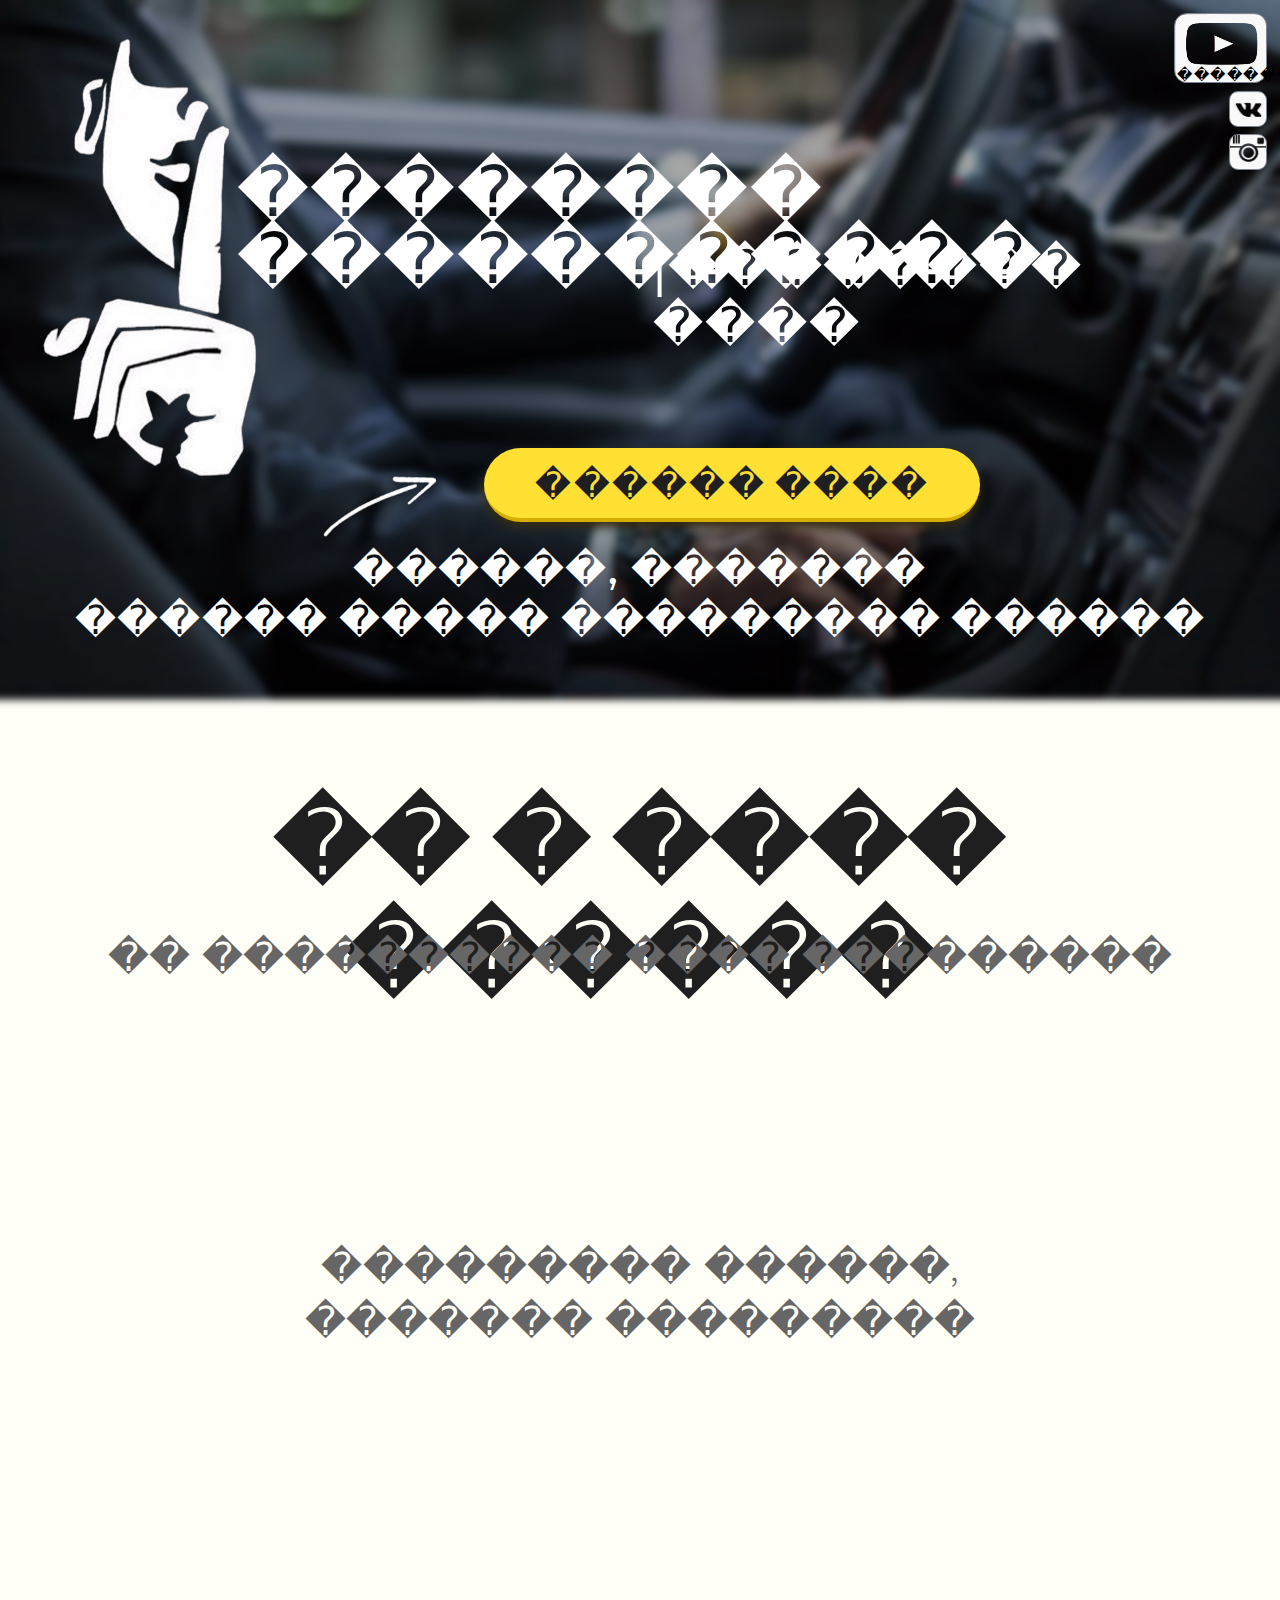
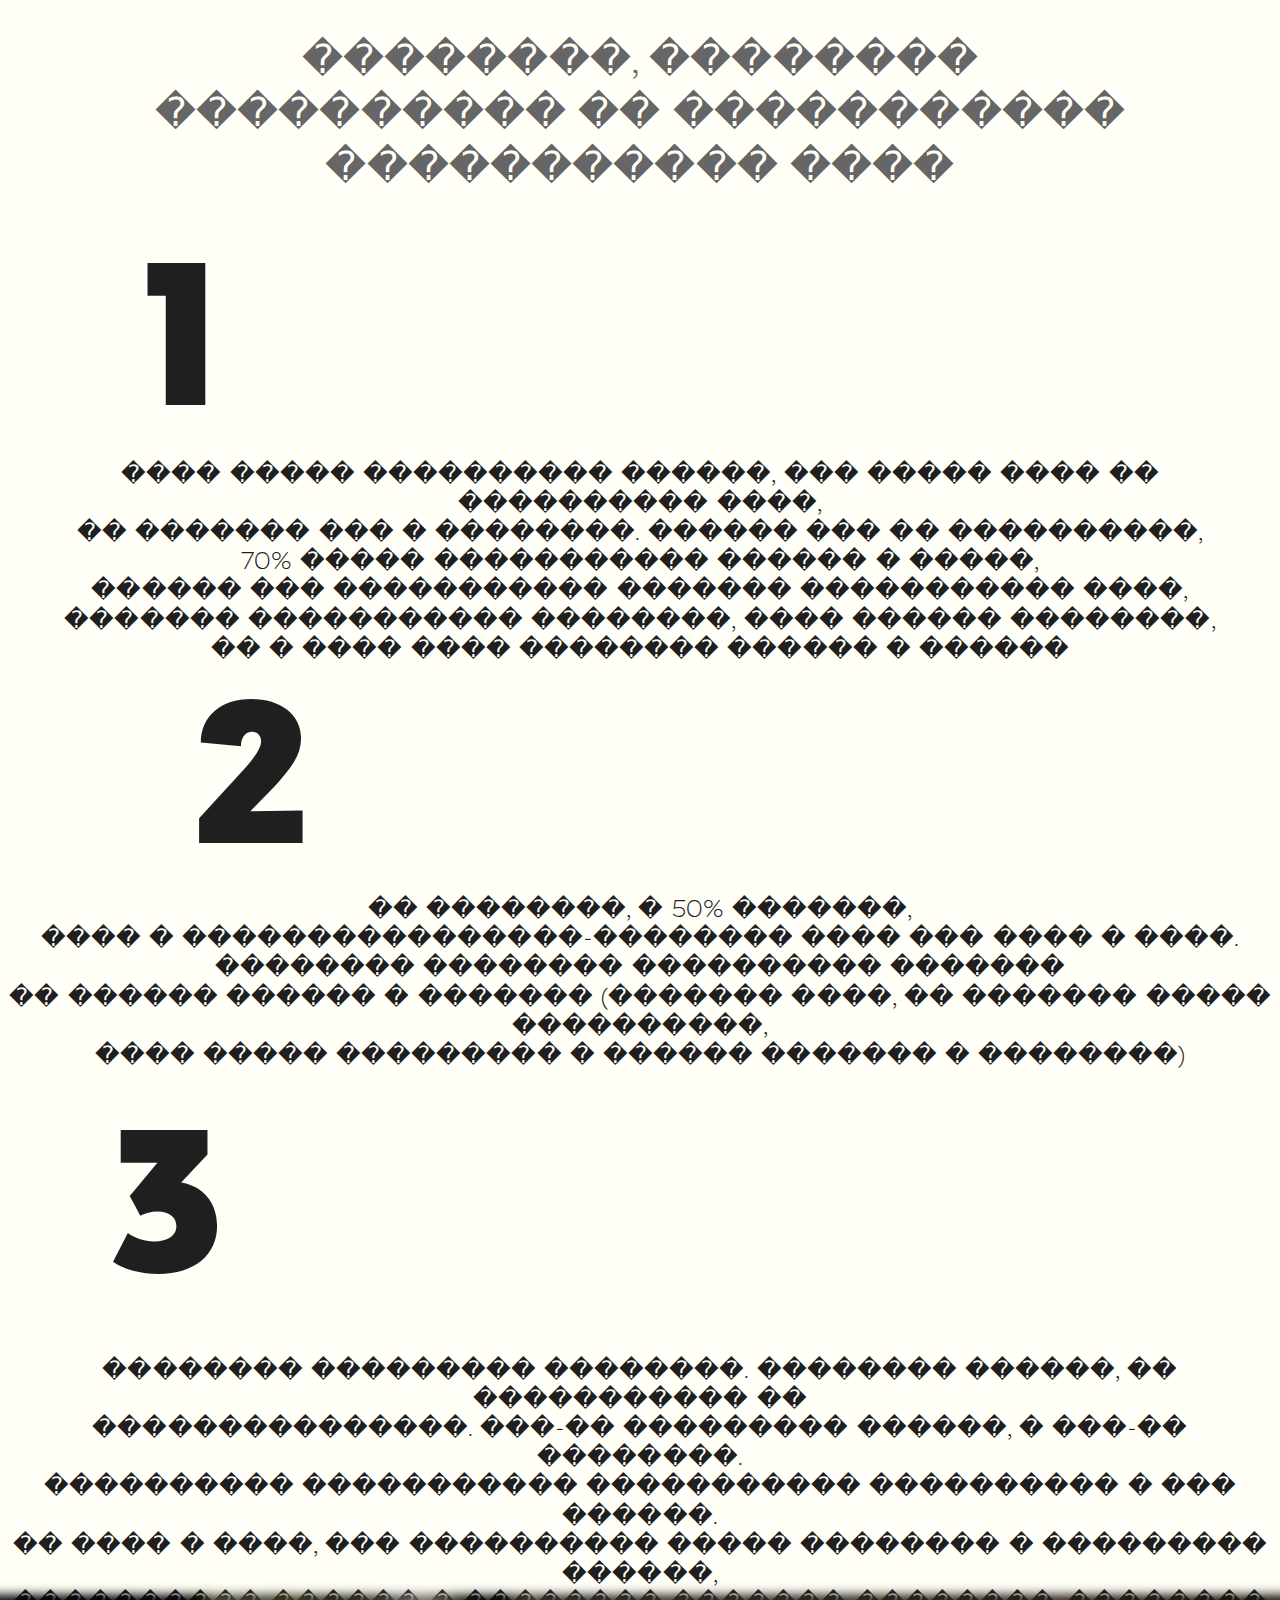
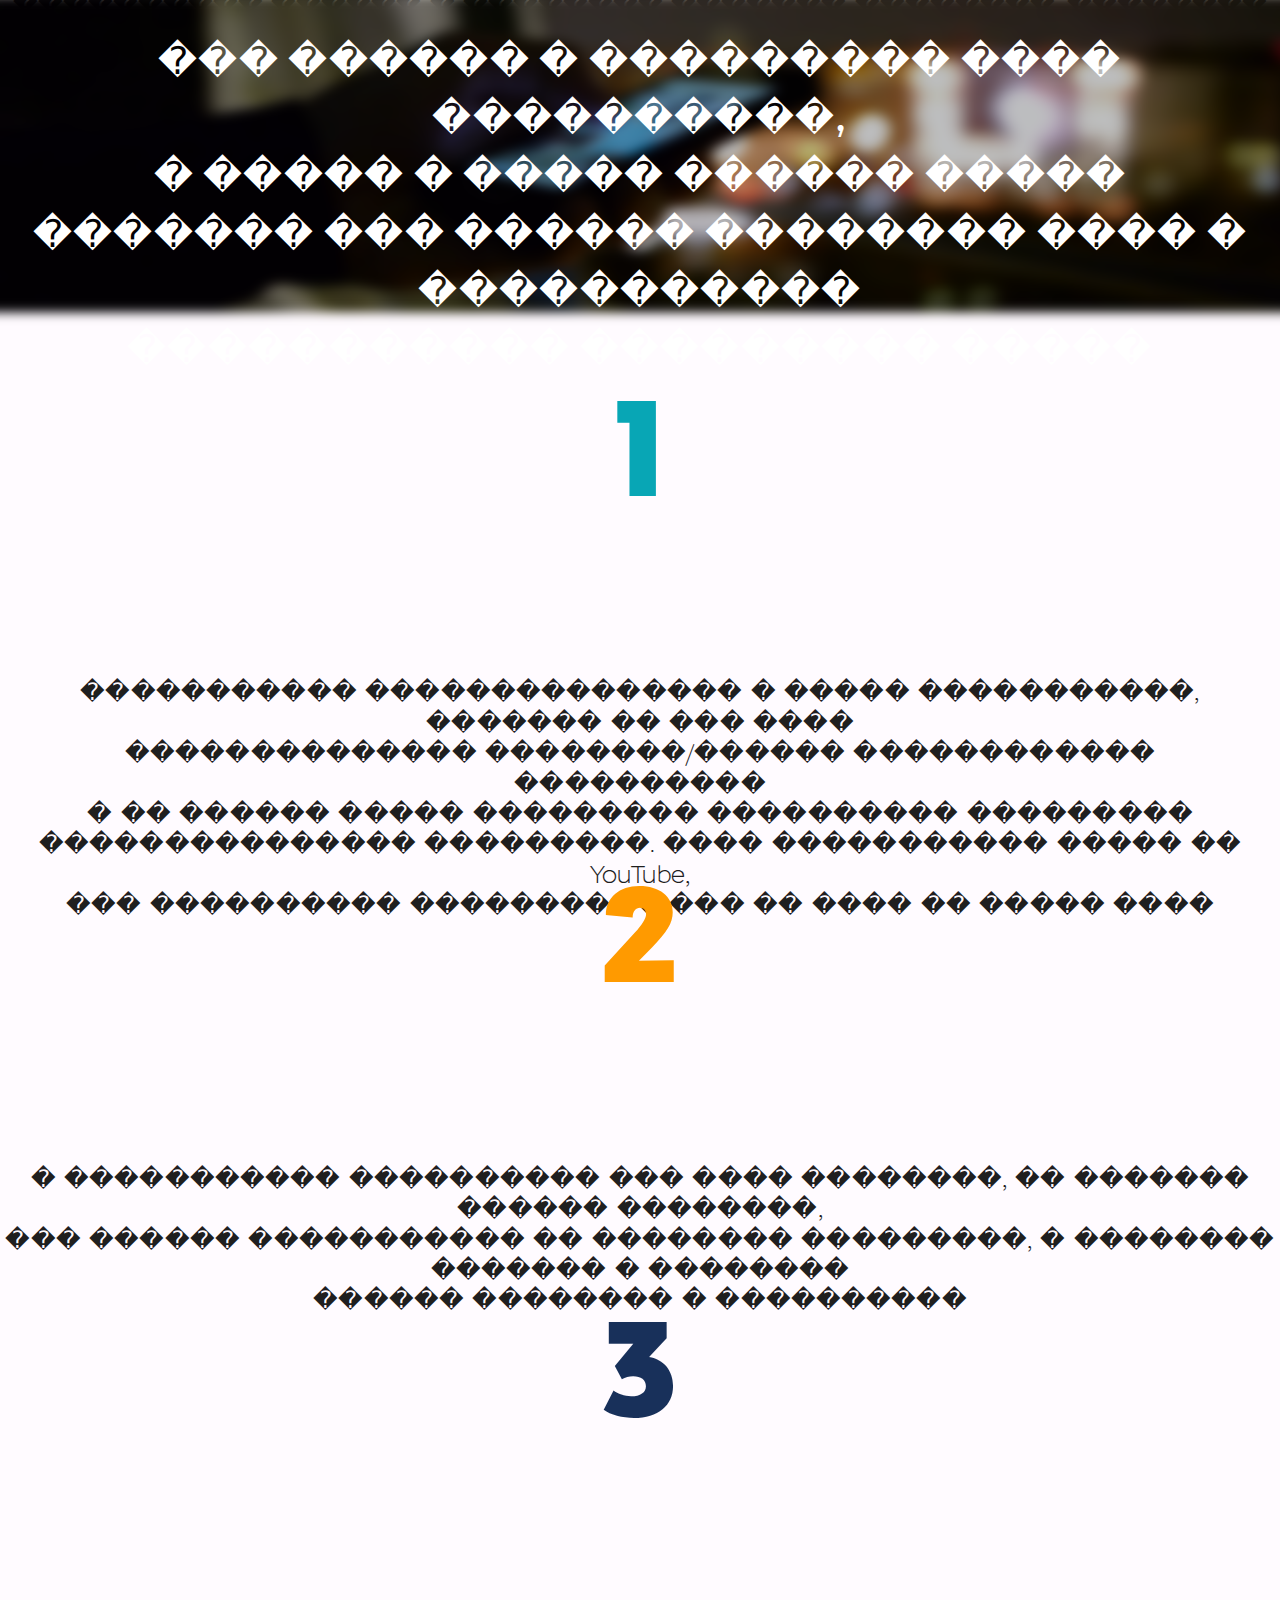
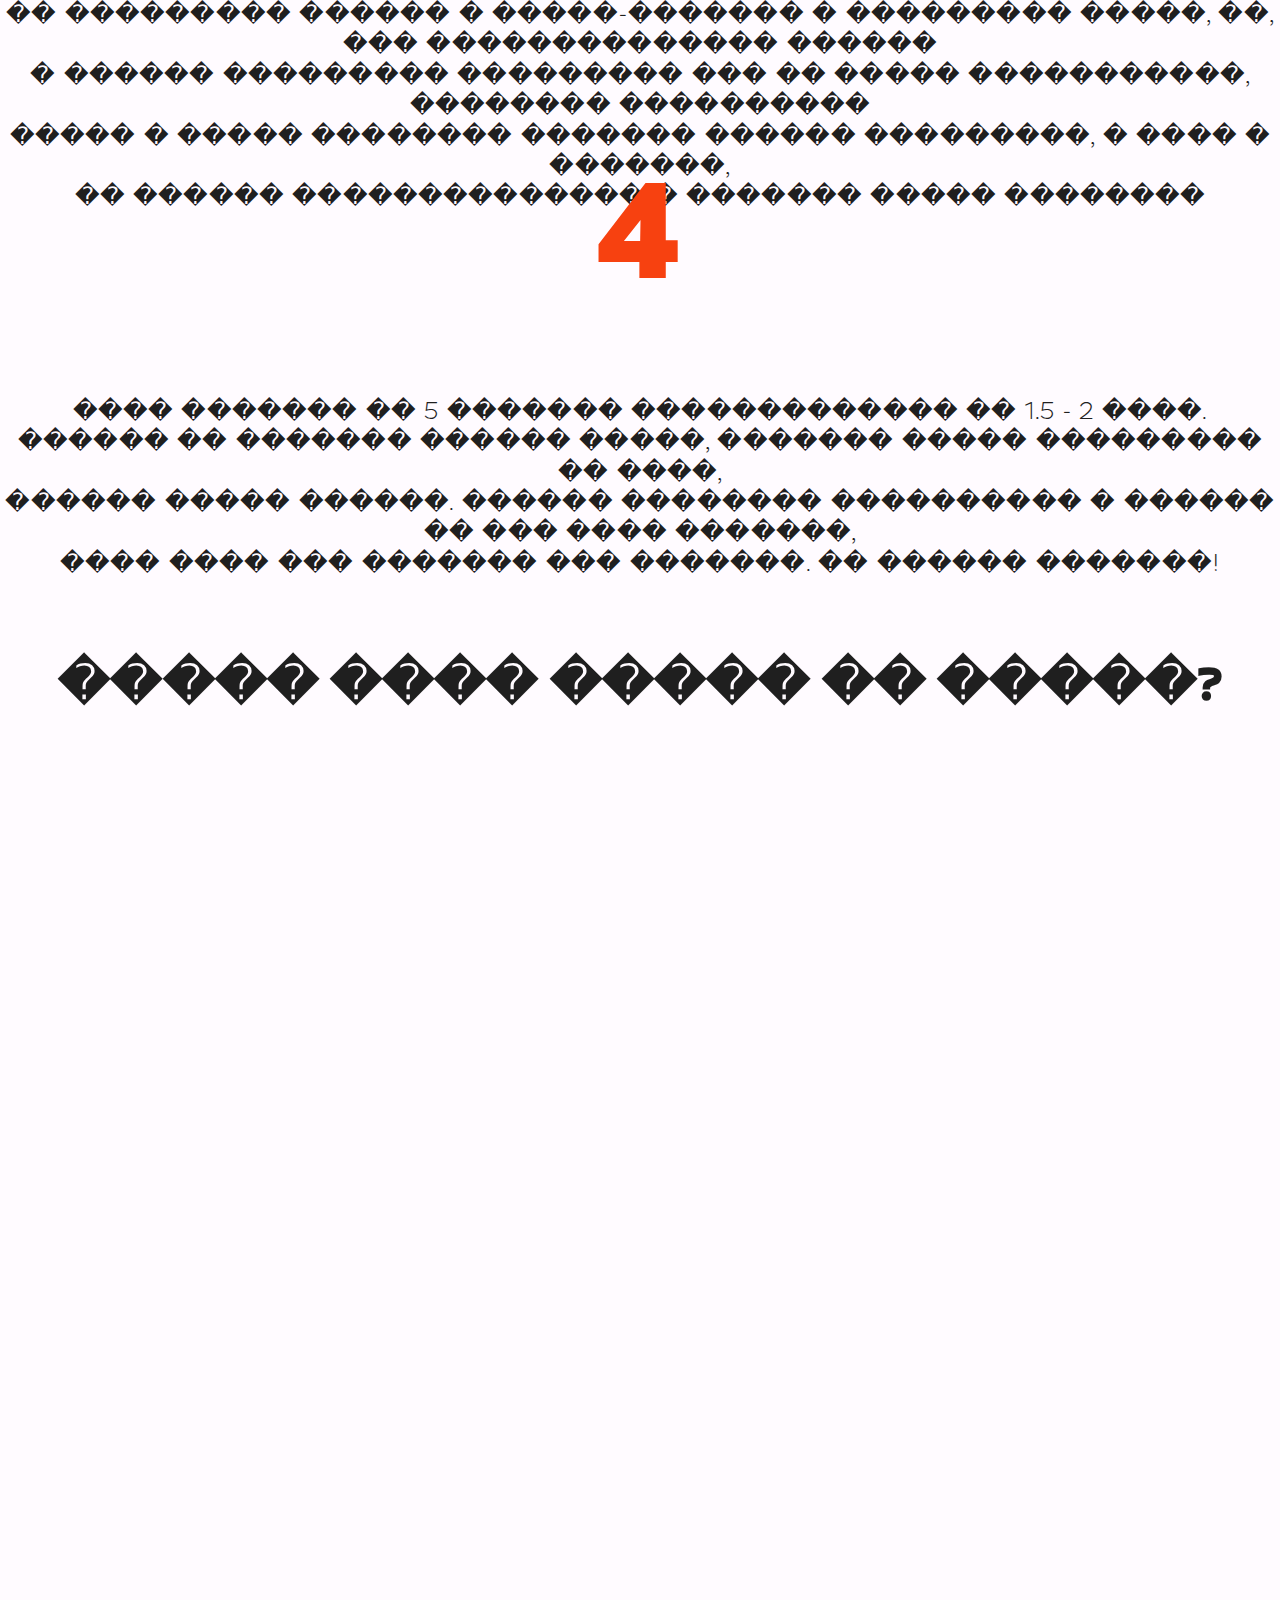
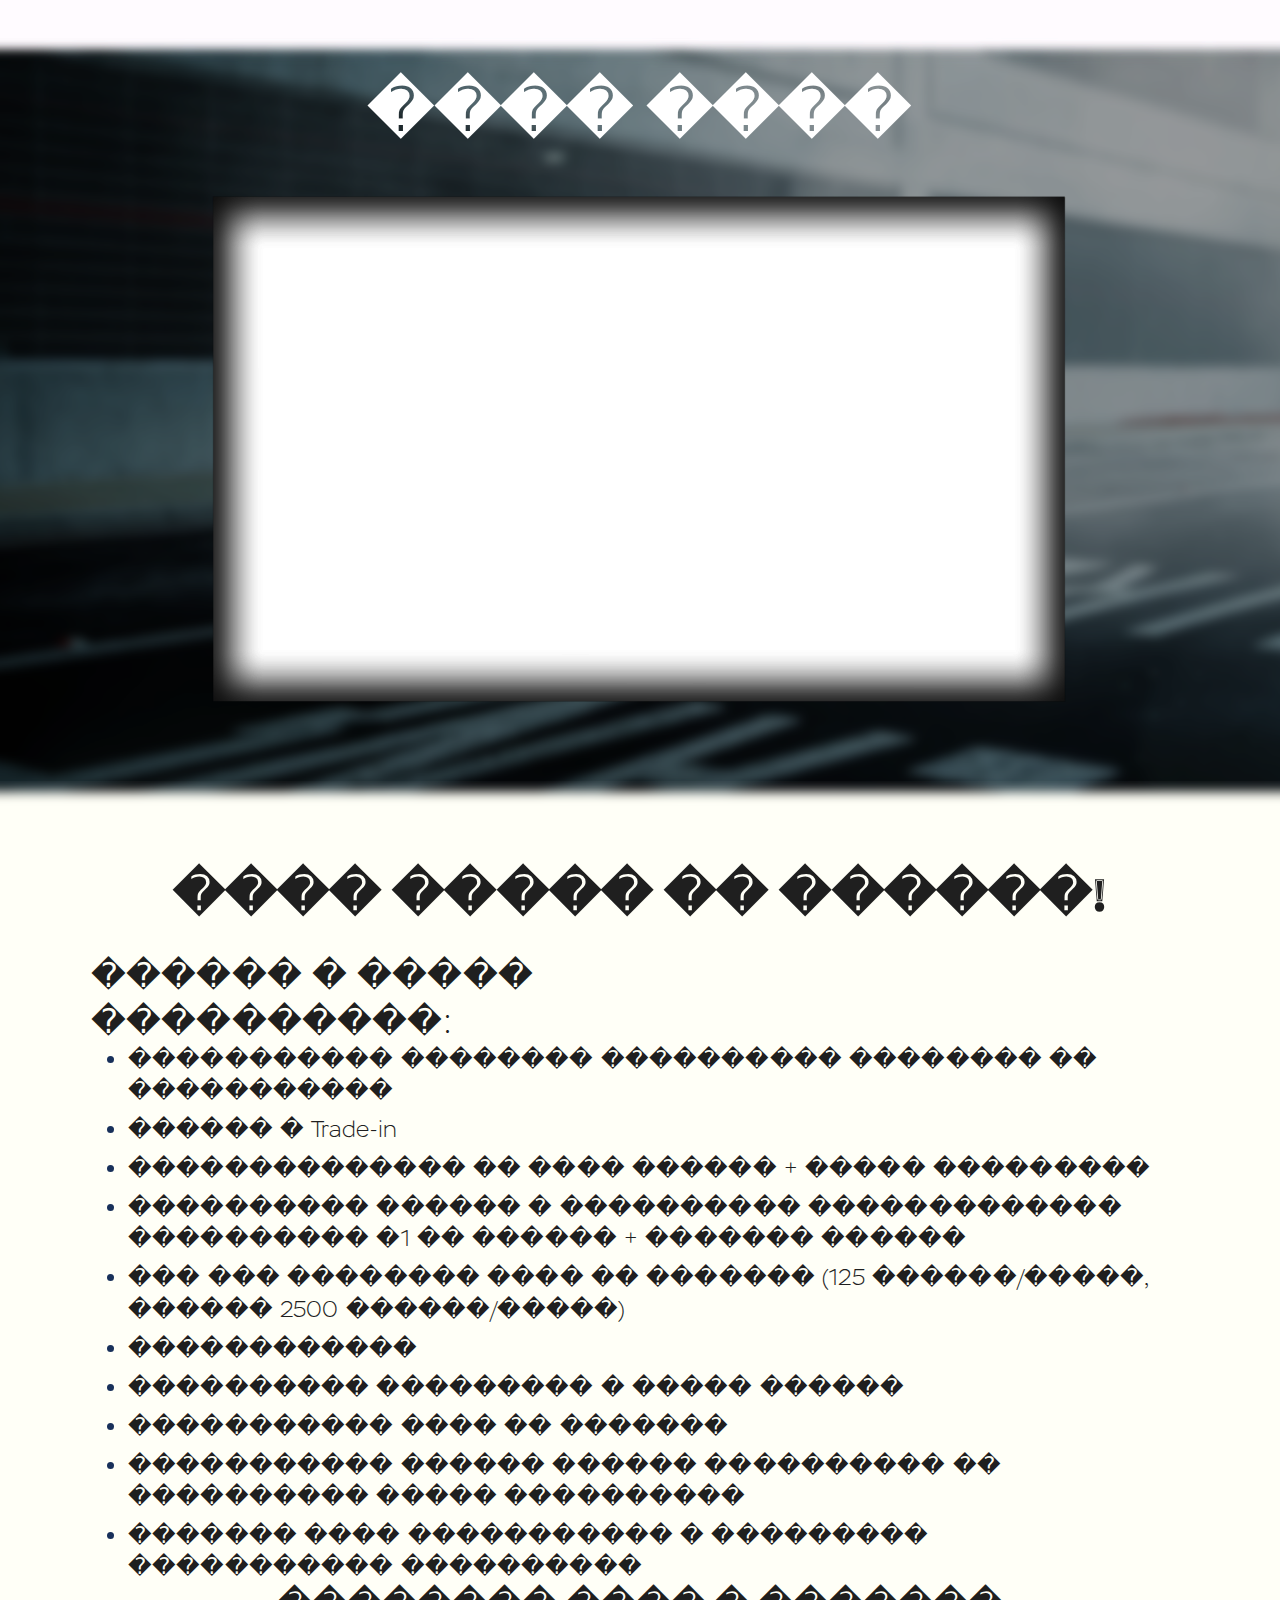
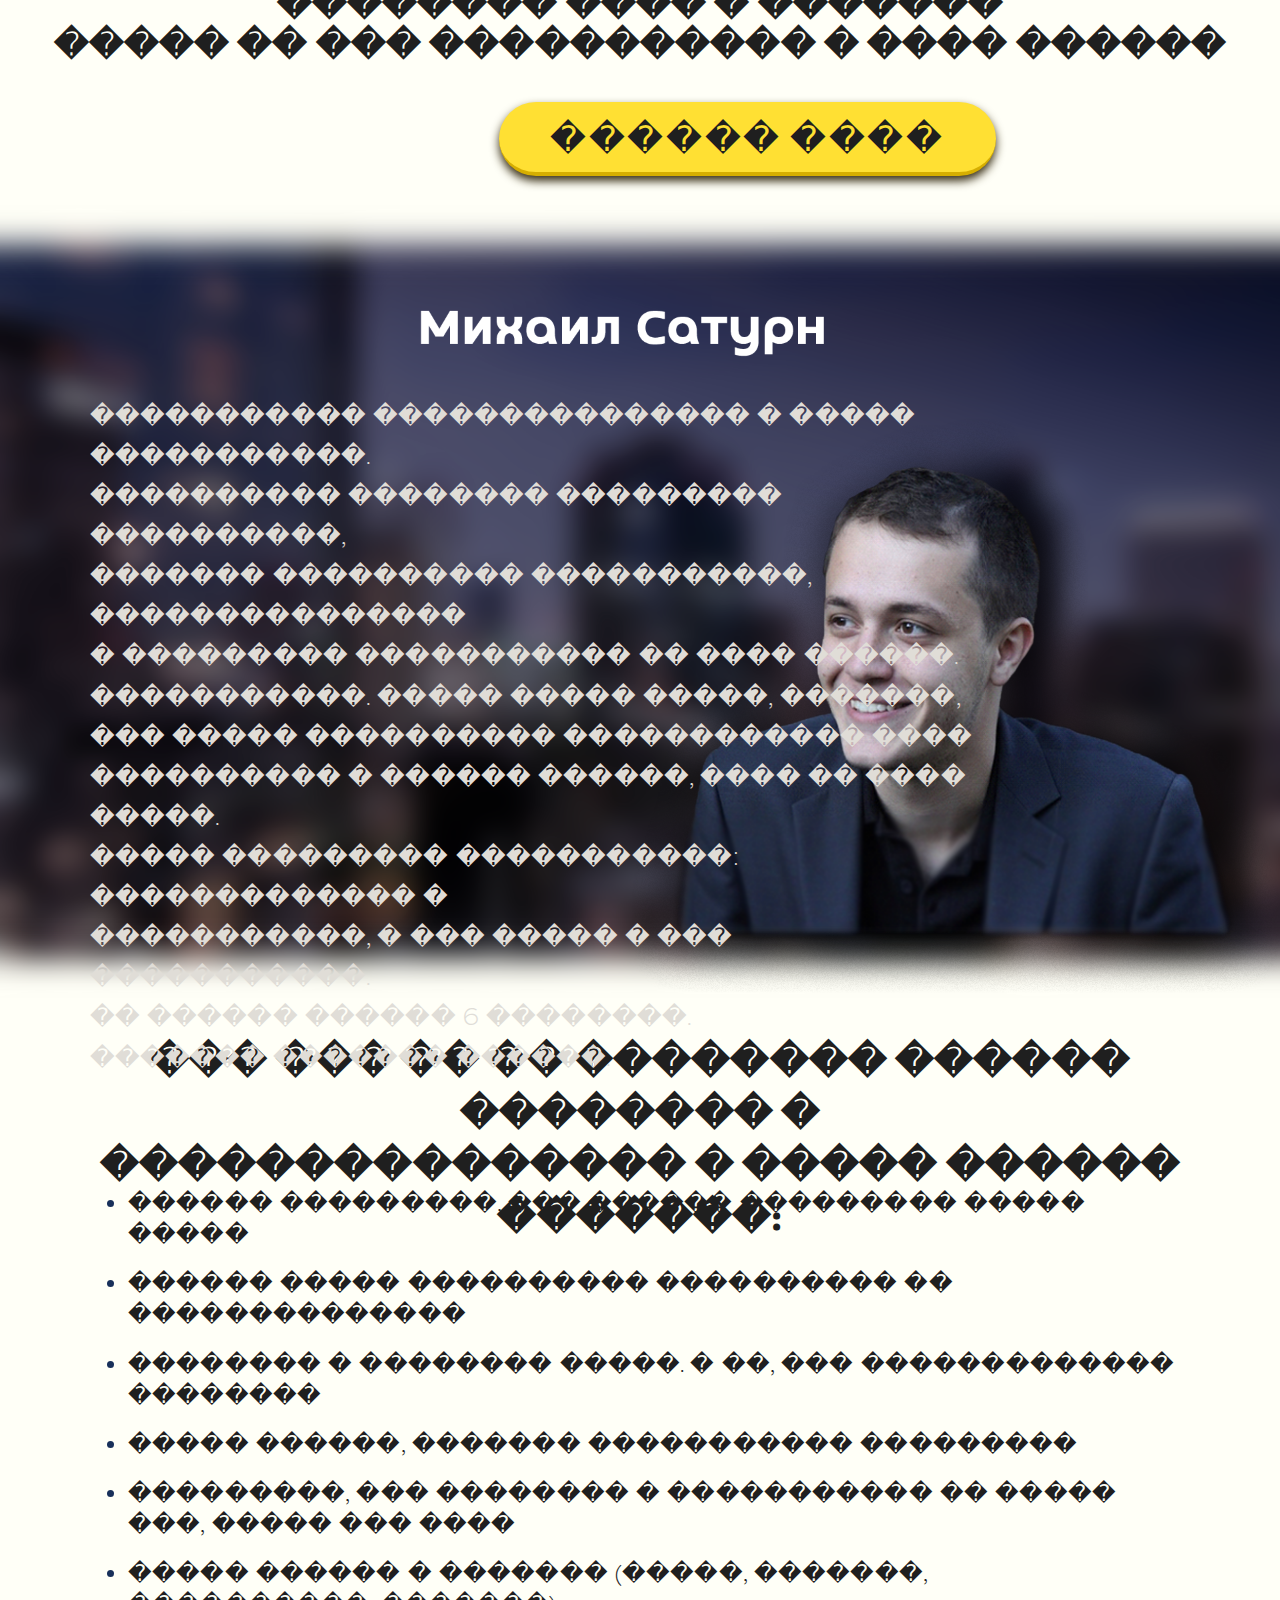
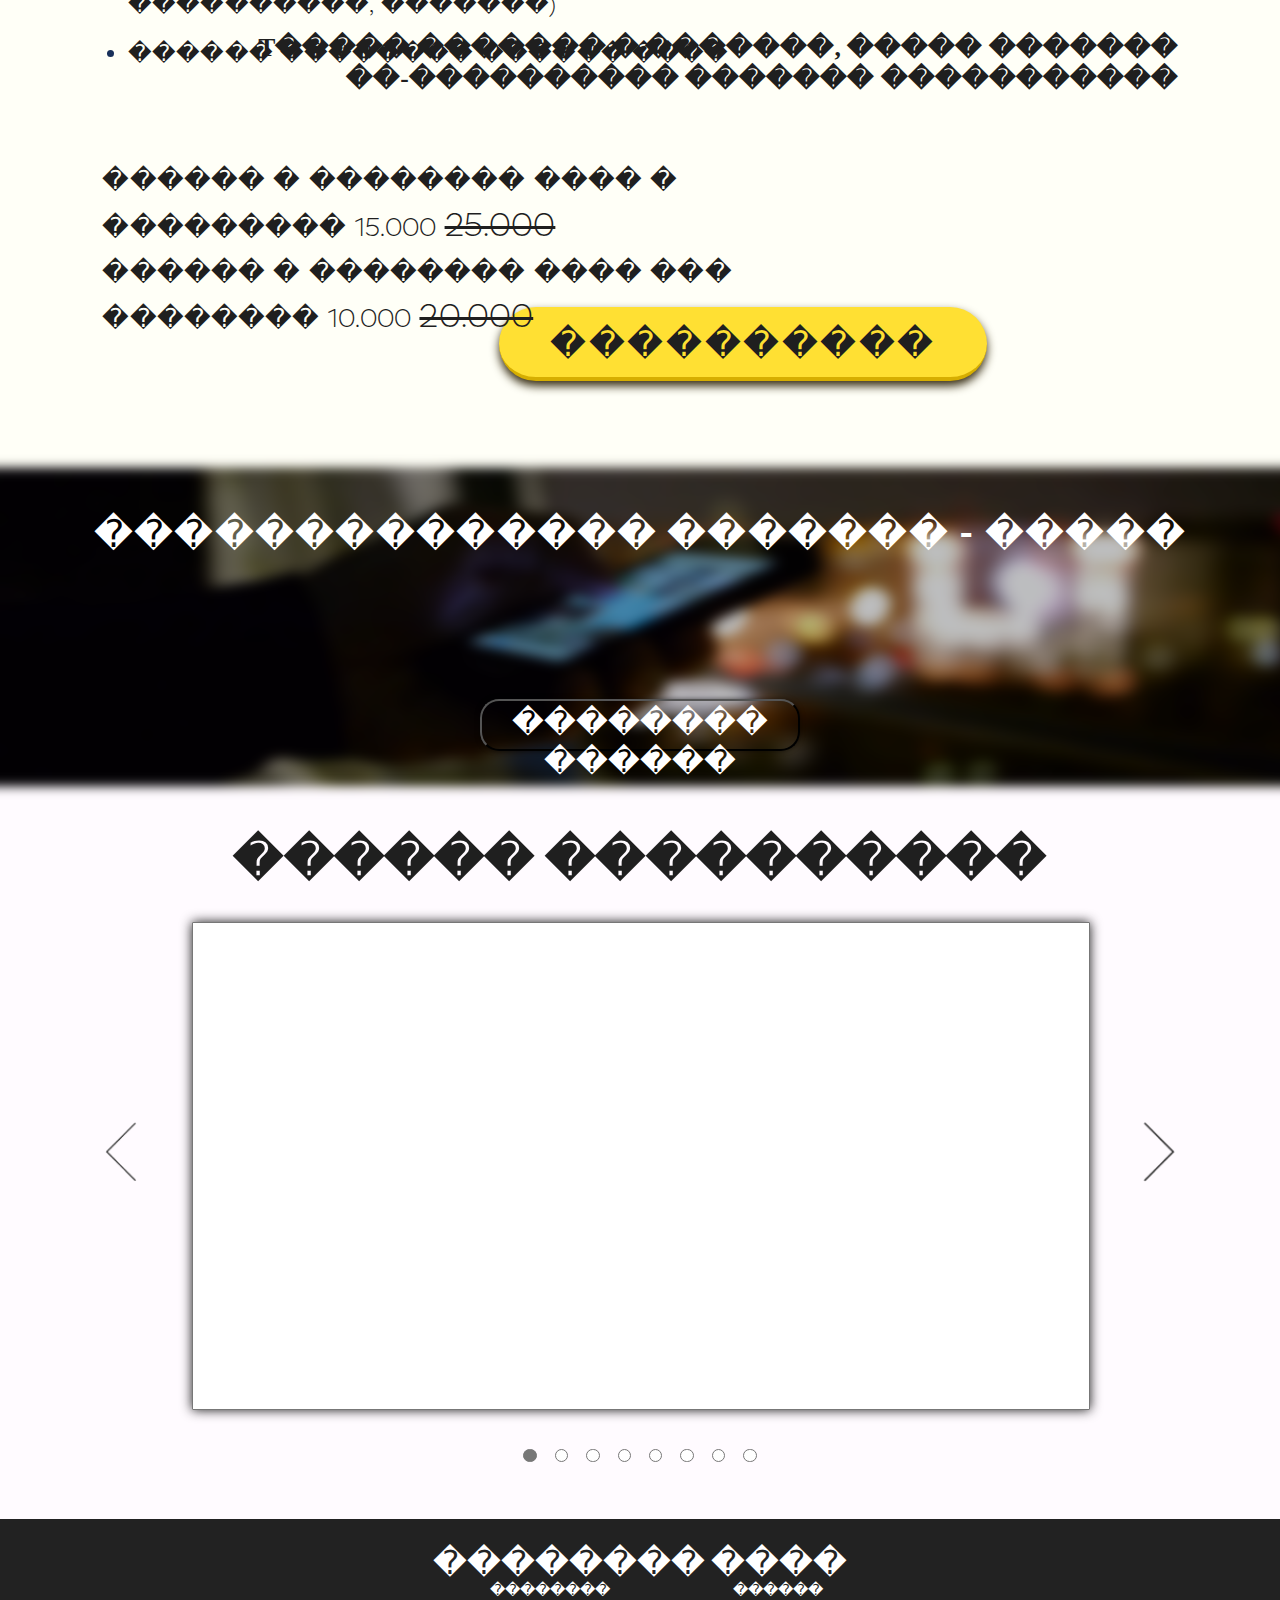
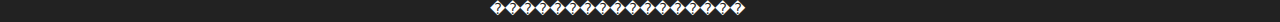
<file: index.html>
<!DOCTYPE html>
<html>


<head>
<head>
 <link rel="shortcut icon" href="img/logo.png" type="image/png">
</head>
    <title>�������� ����</title>
	<!-- ���� � ������ -->
    <link rel="stylesheet" type="text/css" href="style.css">
    <link rel="stylesheet" type="text/css" href="div1.css">
    <link rel="stylesheet" type="text/css" href="div2.css">
    <link rel="stylesheet" type="text/css" href="div3.css">
    <link rel="stylesheet" type="text/css" href="div4.css">
    <link rel="stylesheet" type="text/css" href="div5.css">
    <link rel="stylesheet" type="text/css" href="div6.css">
    <link rel="stylesheet" type="text/css" href="div7.css">
    <link rel="stylesheet" type="text/css" href="div8.css">
    <link rel="stylesheet" type="text/css" href="div9.css">
    <link rel="stylesheet" type="text/css" href="test.css">
    <link rel="stylesheet" type="text/css" href="footer.css">
    <link rel="stylesheet" media="all" href="animate.css">

    <link rel="stylesheet" href="owl-carousel/owl.carousel.css"/>

    <script src="https://code.jquery.com/jquery-1.11.1.min.js"></script>
    <script src="js/jquery-2.1.3.min.js"></script>
    <script src="owl-carousel/owl.carousel.min.js"></script>
    <script src="js/script_slider.js"></script>
    <script src="js/point.js"></script>
    <script src="js/test.js"></script>
    <script src="js/wow.min.js"></script>
    <script>new WOW().init();</script>


</head>

<body>


<div class="test_frame"> <!-- ���� � ������ -->

    <div class="start"> <!-- �������� ������ -->
        <h1 class="groler groler_style" id="text_head">� ����������� �:
        </h1>
        <div class="ali1">
            <button class="def j">�������. ���� ������ � ����</button>
        </div>
        <div class="ali2">
            <button class="def m">������ ��������� ����, �� ���� ���������
            </button>
        </div>
        <div class="ali3">
            <button class="def s">������� ���������/����������/�������������</button>
        </div>
    </div>

    <!-- �������� ������� -->

    <div class="j1">
        <h1 class="groler groler_style" id="text_head">���� �� � ��� ���������� ����� ��������?</h1>
        <div class="ali4">
            <button class="def def_y_n j_yes">��</button>
        </div>
        <div class="ali5">
            <button class="def def_y_n j_no">���</button>
        </div>
    </div>

    <div class="j2_yes">
        <h1 class="stem stem_style3 test_about">������, ��� �� �� ��������� �� ������.</br>
            ���� ��� ���-�� ������, ��� ������ ����� ���� �� ���� �������������� </br>
            � ��� ����� ����� ��������! </br>
            ���������� - ��� ����� ����������, ������������� � ���������� ����, </br>
            ������� ������� ����������� ������. � ����� ������� ��� ���������, </br>
            ��������� � ���� ���������� ������ � �����, ����� ������������ � ���� �����.</h1>
			 <button class="zap"  onclick="window.open('https://money.yandex.ru/to/410019593606347')"><h1
                        class="impact " id="text_test">����������</h1></button>
						  <h1 class="stem stem_style3 write_me">�������� ��� � </br> ���������� �����</h1>
						<button class="soc vk"  onclick="window.open('https://vk.com/saturnvk')"></button>
						<button class="soc inst"  onclick="window.open('https://www.instagram.com/saturnm')"></button>
    </div>
    <div class="j2_no">
        <h1 class="stem stem_style3 test_about">�����, ��� ��� ����� ��� �� ��������. </br>
            �� �� ������ ����������� �� ��� ����� � ������� �� �����.</h1>
			<div class="g-ytsubscribe" data-channelid="UCnlJrR12Gr1fIpomAYD6beg" data-layout="full" data-count="hidden"></div>
    </div>

    <!-- �������� ���� -->

    <div class="m1">
        <h1 class="groler groler_style" id="text_head">������ �� �� ����� ���������������?</h1>
        <div class="ali4">
            <button class="def def_y_n m_yes">��</button>
        </div>
        <div class="ali5">
            <button class="def def_y_n m_no">���</button>
        </div>
    </div>

    <div class="m2_yes">
        <h1 class="stem stem_style3 test_about">�������. � �����������, ��� �� ��� ������, ��� ���������� </br>
            ��� ������� ������� �� ����������. � ������ ��������� �������� </br>
            ���������� � ��������� ����������� ������-�������? </br>
            � ����� ������� ��� ���������, ��������� � ���� ���������� ������ � �����,</br>
            ����� ������������ � ���� ����� ������ � �������������� ������������� ������.</h1>
			<button class="zap"  onclick="window.open('https://money.yandex.ru/to/410019593606347')"><h1
                        class="impact " id="text_test">����������</h1></button>
						  <h1 class="stem stem_style3 write_me">�������� ��� � </br> ���������� �����</h1>
					<button class="soc vk"  onclick="window.open('https://vk.com/saturnvk')"></button>
						<button class="soc inst"  onclick="window.open('https://www.instagram.com/saturnm')"></button>

    </div>
    <div class="m2_no">
        <h1 class="stem stem_style3 test_about">
            ������� �� ������� � �����. ����������� �� ��� ����� YouTube
        </h1>
    </div>

    <!-- �������� ������ -->

    <div class="s1">
        <h1 class="groler groler_style" id="text_head2">������ �� �� ����� ������ �������, ������� ������� </br>
            �������� �� ���� ������, ��������� ������, </br>
            ����� ����� ������-��������� � ������������ ������?
        </h1>
        <div class="ali4">
            <button class="def def_y_n s_yes">��</button>
        </div>
        <div class="ali5">
            <button class="def def_y_n s_no">���</button>
        </div>
    </div>

    <div class="s2_yes">
        <h1 class="stem stem_style3 test_about">�� ������ ���� ��������������. � �������� ����� ������ </br>
            ���������������� ���� � ���������� �������� �� �����������. </br>
            �������������� �� ���� ������ + ����� ���������.</br> �� ����� ����� ������� ������ �� ������ � ������.</br>
            ��� ���������� (��� �������) �������� ��� ��� �������� ���� � �������� �������</br>
            (125 ������/�����, ������ 2.500 ������/�����) � ��������� ������������� ���������� �1</br>
            �� ������ ��������� + ������� ����. ������������, ����� ������, ���������,</br>
            ������������ � ��������� ������������� � ������ ������� </br>
            � ��������� ������� ����� ������� ������������� ������� ����������� </br>
            � ������� ����������� � ������ �����. </h1>
			<button class="zap"  onclick="window.open('https://money.yandex.ru/to/410019593606347')"><h1
                        class="impact " id="text_test">����������</h1></button>
						  <h1 class="stem stem_style3 write_me">�������� ��� � </br> ���������� �����</h1>
					<button class="soc vk"  onclick="window.open('https://vk.com/saturnvk')"></button>
						<button class="soc inst"  onclick="window.open('https://www.instagram.com/saturnm')"></button>
    </div>
    <div class="s2_no">
        <h1 class="stem stem_style3 test_about">
            ������� �� ������� � �����. ����������� �� ��� ����� YouTube
        </h1>
    </div>

</div>


<div id="div1">

    <img id="arrow" src="img/arrow.png">
    <h1 class="groler" id="div1_text_club">|�������� ����</h1>
    <h1 class="impact" id="div1_text_bisness">��������</br>
        �����������</h1>
		<div id="social">
		<button class="soc3"  onclick="window.open('https://www.youtube.com/channel/UCnlJrR12Gr1fIpomAYD6beg?sub_confirmation=1')"><h1 class ="impact vebinar"> �������</h1></button>
		<button class="soc2 div1vk"  onclick="window.open('https://vk.com/perekuptube')"></button>
						<button class="soc2 div1inst"  onclick="window.open('https://www.instagram.com/saturnm')"></button>
						</div>
    <button class="b1 test"><h1 class="impact" id="text_test">������ ����</h1></button>
    <h1 class="groler" id="div1_text_money">������, �������</br>
        ������ ����� ��������� ������</h1>
</div>

<div id="div2">
    <h1 class="stem stem_style3" id="div2_ltext1">���� ����� ���������� ������, ��� ����� ���� �� ���������� ����,</br>
        �� ������� ��� � ��������. ������ ��� �� ����������,</br>
        70% ����� ����������� ������ � �����,</br>
        ������ ��� ����������� ������� ����������� ����,</br>
        ������� ����������� ��������, ���� ������ ��������,</br>
        �� � ���� ���� �������� ������ � ������
    </h1>

    <h1 class="stem stem_style3" id="div2_ltext2">�� ��������, � 50% �������,</br> ���� � ����������������-��������
        ���� ��� ���� � ����.</br> �������� �������� ���������� �������</br>
        �� ������ ������ � ������� (������� ����, �� ������� ����� ����������,</br>
        ���� ����� ��������� � ������ ������� � ��������)
    </h1>

    <h1 class="stem stem_style3" id="div2_ltext3">
        �������� ��������� ��������. �������� ������, �� ����������� ��</br>
        ���������������. ���-�� ��������� ������, � ���-�� ��������.</br>
        ���������� ����������� ����������� ���������� � ��� ������.</br>
        �� ���� � ����, ��� ���������� ����� �������� � ��������� ������,</br>
        ���������� ������ � �������� ������� ��������. �������� ����������� ���
    </h1>

    <h1 class="groler rotateInUpLeft wow" id="div2_text_1">�� � ���� ������</h1>
    <h1 class="stem stem_style" id="div2_text_2">�� ���������� ���� ���������</h1>
    <h1 class="groler groler_style rotateInUpLeft wow" id="div2_nubmer_1">3</h1>
    <h1 class="stem stem_style" id="div2_text_3">��������� ������, </br> ������� ���������</h1>
    <h1 class="groler groler_style rotateInUpLeft wow" id="div2_nubmer_2">95%</h1>
    <h1 class="stem stem_style" id="div2_text_4">��������, �������� </br>���������� �� �����������</br>�����������
        ����</h1>

    <h1 class="modelica groler_style" id="div2_nubmer_3">1</h1>
    <h1 class="modelica groler_style" id="div2_nubmer_4">2</h1>
    <h1 class="modelica groler_style" id="div2_nubmer_5">3</h1>
    <div class="div2_frame frame1 slideInLeft wow">
        <h1 class="stem stem_style2 " id="div2_frametext_1">������, ��� ������� ���� ���� �����</br>
            = ����� �� ��� ����������</h1>
    </div>
    <div class="div2_frame frame2 slideInLeft wow">
        <h1 class="stem stem_style2 " id="div2_frametext_1">������, ��� ������� � ��������,</br>
            ����� ������������ ������
        </h1>
    </div>
    <div class="div2_frame frame3 slideInLeft wow">
        <h1 class="stem stem_style2" id="div2_frametext_1">�� ������� ����������� � ����� ������,</br>
            ����� ������ ��������� ������ </br>
            � ����������������

        </h1>


    </div>

    <div id="next_div">
        <h1 class="groler next_text">��� ������ � ��������� ���� ����������,</br>
            � ����� � ����� ������ �����</br>
            ������� ��� ������ �������� ���� � �����������</br>
            ����������� ��������� �����</h1>

    </div>

    <div id="div3">

        <div id="div3_frame1">
            <h1 class="modelica n1 " id="text1">1</h1>
            <h1 class="groler groler_style rollIn wow" id="text2">�������� �������� �������� ������� �</br>
                ������ ������
            </h1>
            <h1 class="stem stem_style" id="text3">
                ����������� ��������������� � ����� �����������, ������� �� ��� ����</br>
                �������������� ��������/������ ������������ ����������</br>
                � �� ������ ����� ��������� ���������� ��������� </br>
                ��������������� ���������. ���� ����������� ����� �� YouTube,</br>
                ��� ���������� ���������� ��� �� ���� �� ����� ����</h1>
        </div>

        <div id="div3_frame2">
            <h1 class="modelica n2" id="text1">2</h1>
            <h1 class="groler groler_style rollIn wow" id="text2">�������� �������� � ������ ONLINE �</br>
                ������ �� ����� �����

            </h1>
            <h1 class="stem stem_style" id="text3">
                � ����������� ���������� ��� ���� ��������, �� ������� ������ ��������,</br>
                ��� ������ ����������� �� �������� ���������, � �������� ������� � ��������</br>
                ������ �������� � ����������
            </h1>
        </div>

        <div id="div3_frame3">
            <h1 class="modelica n3" id="text1">3</h1>
            <h1 class="groler groler_style rollIn wow" id="text2">����������� ��������</br>
                � ������� �����
            </h1>
            <h1 class="stem stem_style" id="text3">
                �� ��������� ������ � �����-������� � ��������� �����, ��, ��� �������������� ������</br>
                � ������ ��������� ��������� ��� �� ����� �����������, �������� ����������</br>
                ����� � ����� �������� ������� ������ ���������, � ���� � �������,</br>
                �� ������ �������������� � ������� ����� �������� </h1>
        </div>


        <div id="div3_frame4">
            <h1 class="modelica n4" id="text1">4</h1>
            <h1 class="groler groler_style rollIn wow" id="text2">����� � ������</h1>
            <h1 class="stem stem_style" id="text4">
                ���� ������� �� 5 ������� ������������� �� 1.5 - 2 ����.</br>
                ������ �� ������� ������ �����, ������� ����� ��������� �� ����,</br>
                ������ ����� ������. ������ �������� ���������� � ������ �� ��� ���� �������,</br>
                ���� ���� ��� ������� ��� �������. �� ������ �������! </h1>
        </div>

    </div>
    <div class="overlay"></div>
    <div class="popup1">
        <h1 class="stem stem_style" id="div4_text0">����� ���� ������� �� ������� � ��� ���������� �����������?</br>
            ���������� ������, ���������� �� ���.</br>���������� ���������� � �������.</br>�������. ������ ��������� �
            �������� ���������� ����������� </h1>
    </div>

    <div class="popup2">
        <h1 class="stem stem_style" id="div4_text2">��� ����������� � ��������� ������� �����?</br> �����, �������
            ��������� �������� ����� ������ ���� �� ����. </h1>
    </div>

    <div class="popup3">
        <h1 class="stem stem_style" id="div4_text3">��� ��������� � ������� ��������� ���������, </br>����� �� ����
            ������� � ����������? </h1>
    </div>

    <div class="popup4">
        <h1 class="stem stem_style" id="div4_text4">���������� ������������� ��������.</br>��� �� �������� ���, ����� �
            �������.</h1>
    </div>

    <div class="popup5">
        <h1 class="stem stem_style" id="div4_text5">��� �� �������� � �� ������ ������ ����������</br> (�������� ��
            ����������� �������, ��������, ������</br> � ������ ��������). ���� �������� ��� ������ ����? </h1>
    </div>

    <div class="popup6">
        <h1 class="stem stem_style" id="div4_text6">��� ��������� ������� � ����������������� � �������� ������</br>
            �������� �������, ������� ��� ��� ����� �������� ���</br>������ ������ �����!</h1>
    </div>

    <div id="div4">
        <h1 class="groler groler_style" id="div4_text1">����� ���� ����� �� �����?
        </h1>
			<img id="arrow2" class =" fadeInDown wow" data-wow-delay="1s" src="img/arrow2.png">
			<img id="arrow3" class =" fadeInDown wow" data-wow-delay="1.15s" src="img/arrow3.png">
        <div class="div4_frame fadeInDown wow" data-wow-delay="0s" id="div4_frame1">
            <div class="div4_frame2">
                <img id="div4_pic1" src="img/div4_1.png">
                <div class="open_window1" id="d1"></div>
            </div>
            <div id="t1_frame">
                <h1 class="stem stem_style" id="div4_frame_text">������ � �������</br> ���������� </h1>
            </div>
        </div>

        <div class="div4_frame fadeInDown wow" data-wow-delay="0.15s" id="div4_frame2">
            <div class="div4_frame2">
                <img id="div4_pic2" src="img/div4_2.png">
                <div class="open_window2" id="d1"></div>
            </div>
            <div id="t1_frame">
                <h1 class="stem stem_style" id="div4_frame_text">��������� �������� </h1>
            </div>
        </div>

        <div class="div4_frame fadeInDown wow" data-wow-delay="0.3s" id="div4_frame3">
            <div class="div4_frame2">
                <img id="div4_pic3" src="img/div4_3.png">
                <div class="open_window3" id="d1"></div>
            </div>
            <div id="t1_frame">
                <h1 class="stem stem_style" id="div4_frame_text">��������� ����������</br>
                    ����������</h1>
            </div>
        </div>

        <div class="div4_frame fadeInDown wow" data-wow-delay="0.45s" id="div4_frame4">
            <div class="div4_frame2">
                <img id="div4_pic4" src="img/div4_4.png">
                <div class="open_window4" id="d1"></div>
            </div>
            <div id="t1_frame">
                <h1 class="stem stem_style" id="div4_frame_text">������������ ����������</br>
                    ��������� </h1>
            </div>
        </div>

        <div class="div4_frame fadeInDown wow" data-wow-delay="0.6s" id="div4_frame5">
            <div class="div4_frame2">
                <img id="div4_pic5" src="img/div4_5.png">
                <div class="open_window5" id="d1"></div>
            </div>
            <div id="t1_frame">
                <h1 class="stem stem_style" id="div4_frame_text">������ ������</h1>
            </div>
        </div>

        <div class="div4_frame fadeInDown wow" data-wow-delay="0.75s" id="div4_frame6">
            <div class="div4_frame2">
                <img id="div4_pic6" src="img/div4_6.png">
                <div class="open_window6" id="d1"></div>
            </div>
            <div id="t1_frame">
                <h1 class="stem stem_style" id="div4_frame_text">���������� ��������</h1>
            </div>
        </div>


    </div>


    <div id="div5">
        <div id="left"></div>
        <div id="right"></div>
        <div id="top">
            <h1 class="groler groler_style" id="div5_text">���� ����</h1>
        </div>
        <div id="bot"></div>
        <div id="pic"></div>
        <div id="map">
            <iframe src="https://yandex.ru/map-widget/v1/?um=constructor%3A3cb66e18399486da201cd4ce7612dbdd9da864d03feaf9064b072209a20e4a88&amp;source=constructor"
                    width="100%" height="100%" frameborder="0"></iframe>

				
        </div>


        <div id="div6">
            <h1 class="groler groler_style" id="div6_text1">���� ����� �� ������!
            </h1>
            <h1 class="stem stem_style" id="div6_text3">������ � ����� ����������:
            </h1>
            <h1 class="groler groler_style" id="div6_text4">�������� ���� � �������</br>
                ����� �� ��� ����������� � ���� ������
            </h1>
            <button class="b1 test" id="div6_btn"><h1 class="impact " id="text_test">������ ����</h1></button>
            <div id="div6_frame">
                <ul type="disc">
                    <li><h1 class="stem stem_style" id="div6_text2">����������� �������� ���������� �������� ��
                        �����������
                    </h1></li>
                    <li><h1 class="stem stem_style" id="div6_text2">������ � Trade-in
                    </h1></li>
                    <li><h1 class="stem stem_style" id="div6_text2">�������������� �� ���� ������ + ����� ���������
                    </h1></li>
                    <li><h1 class="stem stem_style" id="div6_text2">���������� ������ � ���������� �������������
                        ���������� �1 �� ������ + ������� ������
                    </h1></li>
                    <li><h1 class="stem stem_style" id="div6_text2">��� ��� �������� ���� �� ������� (125 ������/�����,
                        ������ 2500 ������/�����)
                    </h1></li>
                    <li><h1 class="stem stem_style" id="div6_text2">������������
                    </h1></li>
                    <li><h1 class="stem stem_style" id="div6_text2">���������� ��������� � ����� ������
                    </h1></li>
                    <li><h1 class="stem stem_style" id="div6_text2">����������� ���� �� �������
                    </h1></li>
                    <li><h1 class="stem stem_style" id="div6_text2">����������� ������ ������ ���������� �� ����������
                        ����� ����������
                    </h1></li>
                    <li><h1 class="stem stem_style" id="div6_text2">������� ���� ����������� � ��������� �����������
                        ����������
                    </h1></li>
                </ul>
            </div>

            <div id="div7">
			  <h1 class="stem stem_style" id="div7_text">
              ����������� ��������������� � ����� �����������. </br>
���������� �������� ��������� ����������, </br>
������� ���������� �����������, ��������������� </br>
                  � ��������� ����������� �� ���� ������.</br>
�����������. ����� ����� �����, �������, </br>
��� ����� ���������� ������������ ���� </br>
 ���������� � ������ ������, ���� �� ���� �����. </br>
����� ��������� �����������: ������������� � </br>
�����������, � ��� ����� � ��� �����������. </br>
�� ������ ������ 6 ��������. </br>
������� ������� ������.
</h1>
            </div>

            <div id="div8">


                <h1 class="groler groler_style" id="div8_text1">��� ��� �� �� �������� ������ �������� �</br>
                    ��������������� � ����� ������ �������:
                </h1>

                <h1 id="div8_text4">
                    T����� ������� � �������, ����� �������</br>
                    ��-���������� ������� �����������
                </h1>

                <h1 class="stem stem_style" id="div8_text5">������ � �������� ���� � ��������� 15.000 <strike
                        style="font-size:2.5vw">25.000</strike></br>
                    ������ � �������� ���� ��� �������� 10.000 <strike style="font-size:2.5vw">20.000</strike>
                </h1>

                <div id="div8_frame">

                    <ul type="disc">
                        <li class="l2"><h1 class="stem stem_style" id="div6_text2">������ ���������, ��� ������
                            ��������� ����� �����
                        </h1></li>
                        <li class="l2"><h1 class="stem stem_style" id="div6_text2">������ ����� ���������� ���������� ��
                            ��������������
                        </h1></li>
                        <li class="l2"><h1 class="stem stem_style" id="div6_text2">�������� � �������� �����. � ��, ���
                            ������������� ��������
                        </h1></li>
                        <li class="l2"><h1 class="stem stem_style" id="div6_text2">����� ������, ������� �����������
                            ���������
                        </h1></li>
                        <li class="l2"><h1 class="stem stem_style" id="div6_text2">���������, ��� �������� � �����������
                            �� ����� ���, ����� ��� ����
                        </h1></li>
                        <li class="l2"><h1 class="stem stem_style" id="div6_text2">����� ������ � ������� (�����,
                            �������, ����������, �������)
                        </h1></li>
                        <li class="l2"><h1 class="stem stem_style" id="div6_text2">������ �������� ������ ����
                        </h1></li>
                    </ul>

                </div>
                <button class="b1" id="div8_btn" onclick="window.open('https://money.yandex.ru/to/410019593606347')"><h1
                        class="impact " id="text_test">����������</h1></button>
						
            </div>
			    <div id="next1_div">
        <h1 class="groler next_text1">�������������� ������� - �����</h1>
                    <button class="zap1"  onclick="window.open('https://vk.com/perekuptube?w=product-166518622_3144320%2Fquery')"><h1
                            class="impact " id="text_test1">�������� ������</h1></button>

    </div>
			
            <div id="div8_5">
			  <h1 class="groler groler_style div85_text1" >������ ����������
                </h1>
                <a href="#"><img src="img/a22.png" id="js-prev"></a>
                <a href="#"><img src="img/a23.png" id="js-next"></a>
            </div>
            <div id="div9">


             <div id="carousel">

                 
                    <div class="carousel-element pic_all">
                        <iframe width=100% height=100% src="https://www.youtube.com/embed/npG-YKgQb9U?rel=0" frameborder="0" allow="accelerometer; autoplay; encrypted-media; gyroscope; picture-in-picture" allowfullscreen></iframe>
                    </div>
                   
                    <div class="carousel-element pic_all">
                        <iframe width=100% height=100% src="https://www.youtube.com/embed/omhCnU_NMaA?rel=0" frameborder="0" allow="accelerometer; autoplay; encrypted-media; gyroscope; picture-in-picture" allowfullscreen></iframe>
                    </div>
                    <div class="carousel-element pic_all pic1"></div>
                    <div class="carousel-element pic_all pic2"></div>
                    <div class="carousel-element pic_all pic3"></div>
                    <div class="carousel-element pic_all pic4"></div>
                    <div class="carousel-element pic_all pic5"></div>
                    <div class="carousel-element pic_all pic6"></div>



                </div>

            </div>

            <div id="footer">
                <h1 class="impact foot">�������� ����</h1>
                <div class="f_about">
                    <a class="down1 " onclick="window.open('docs/agreement.html')">�������� �����������������</a>
             <a class="down2 " onclick="window.open('docs/oferta.html')">������</a>
                </div>

            </div>


</body>


</html>
</file>
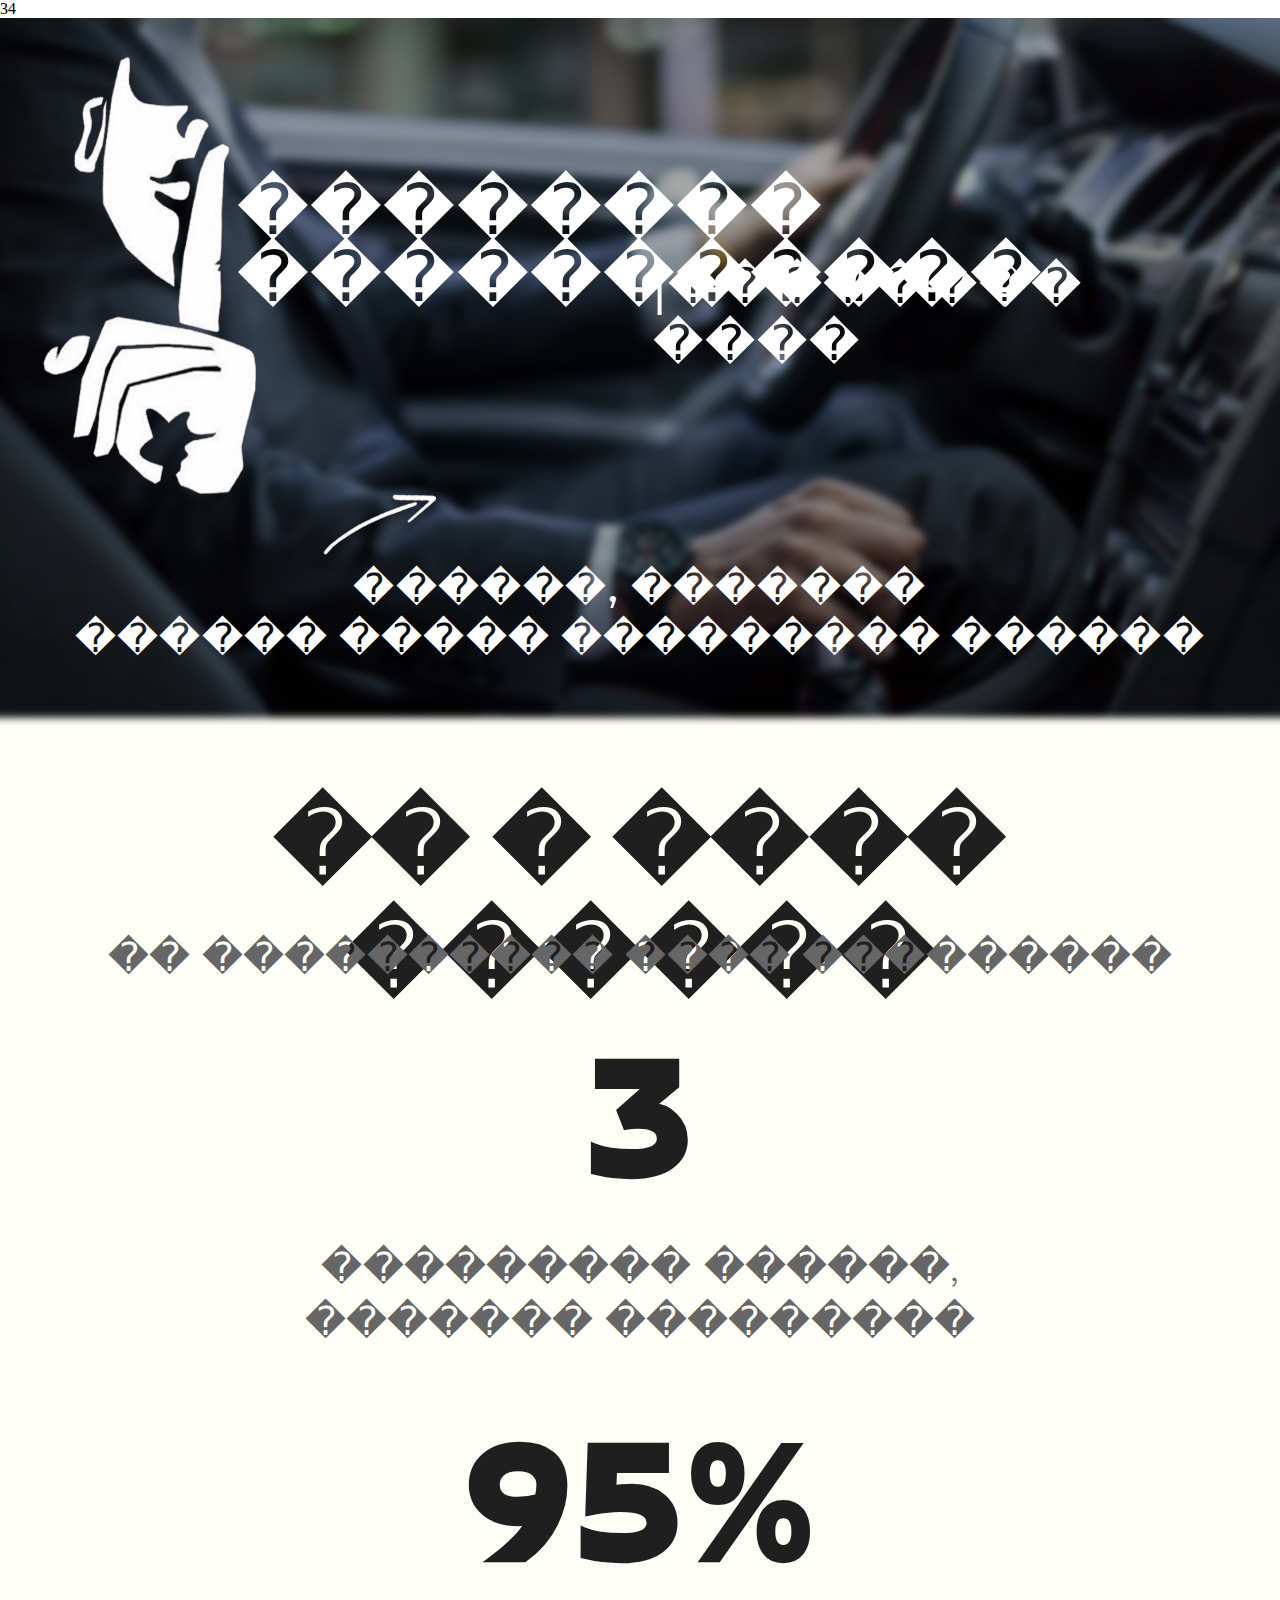
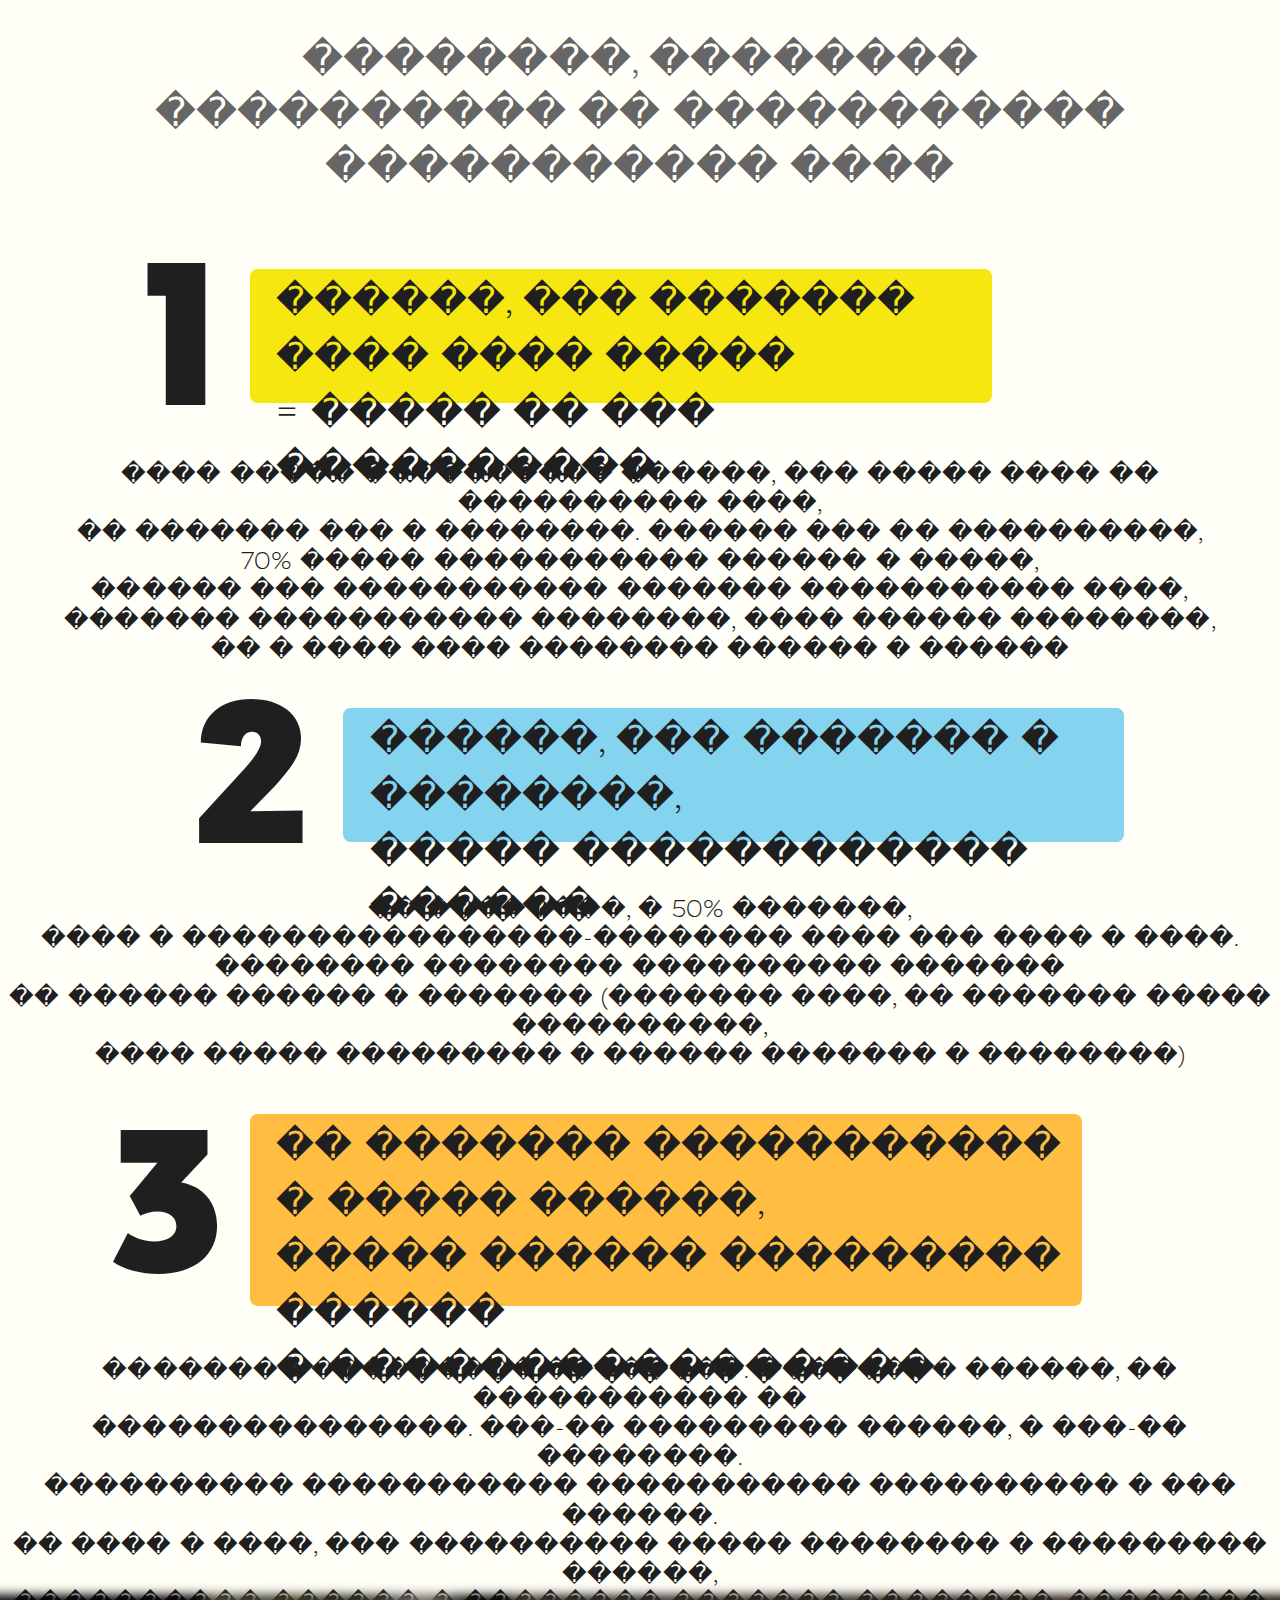
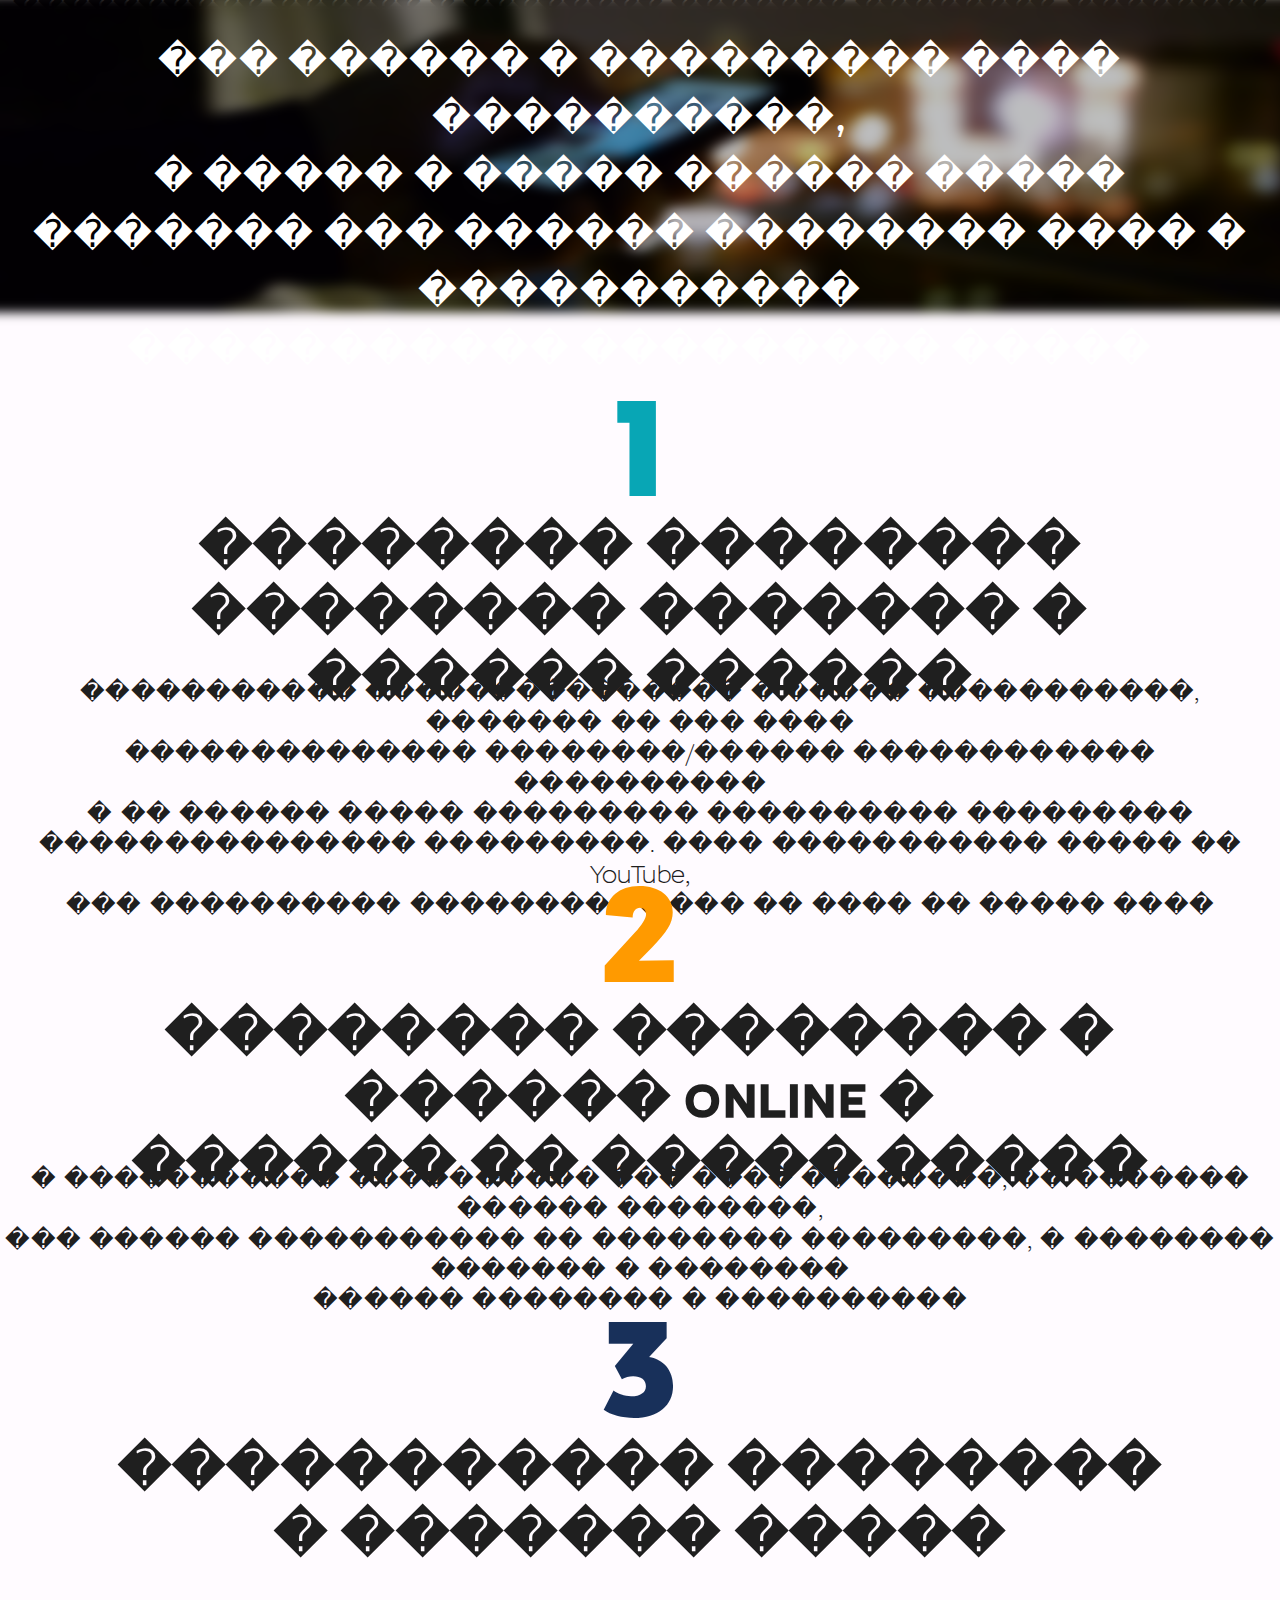
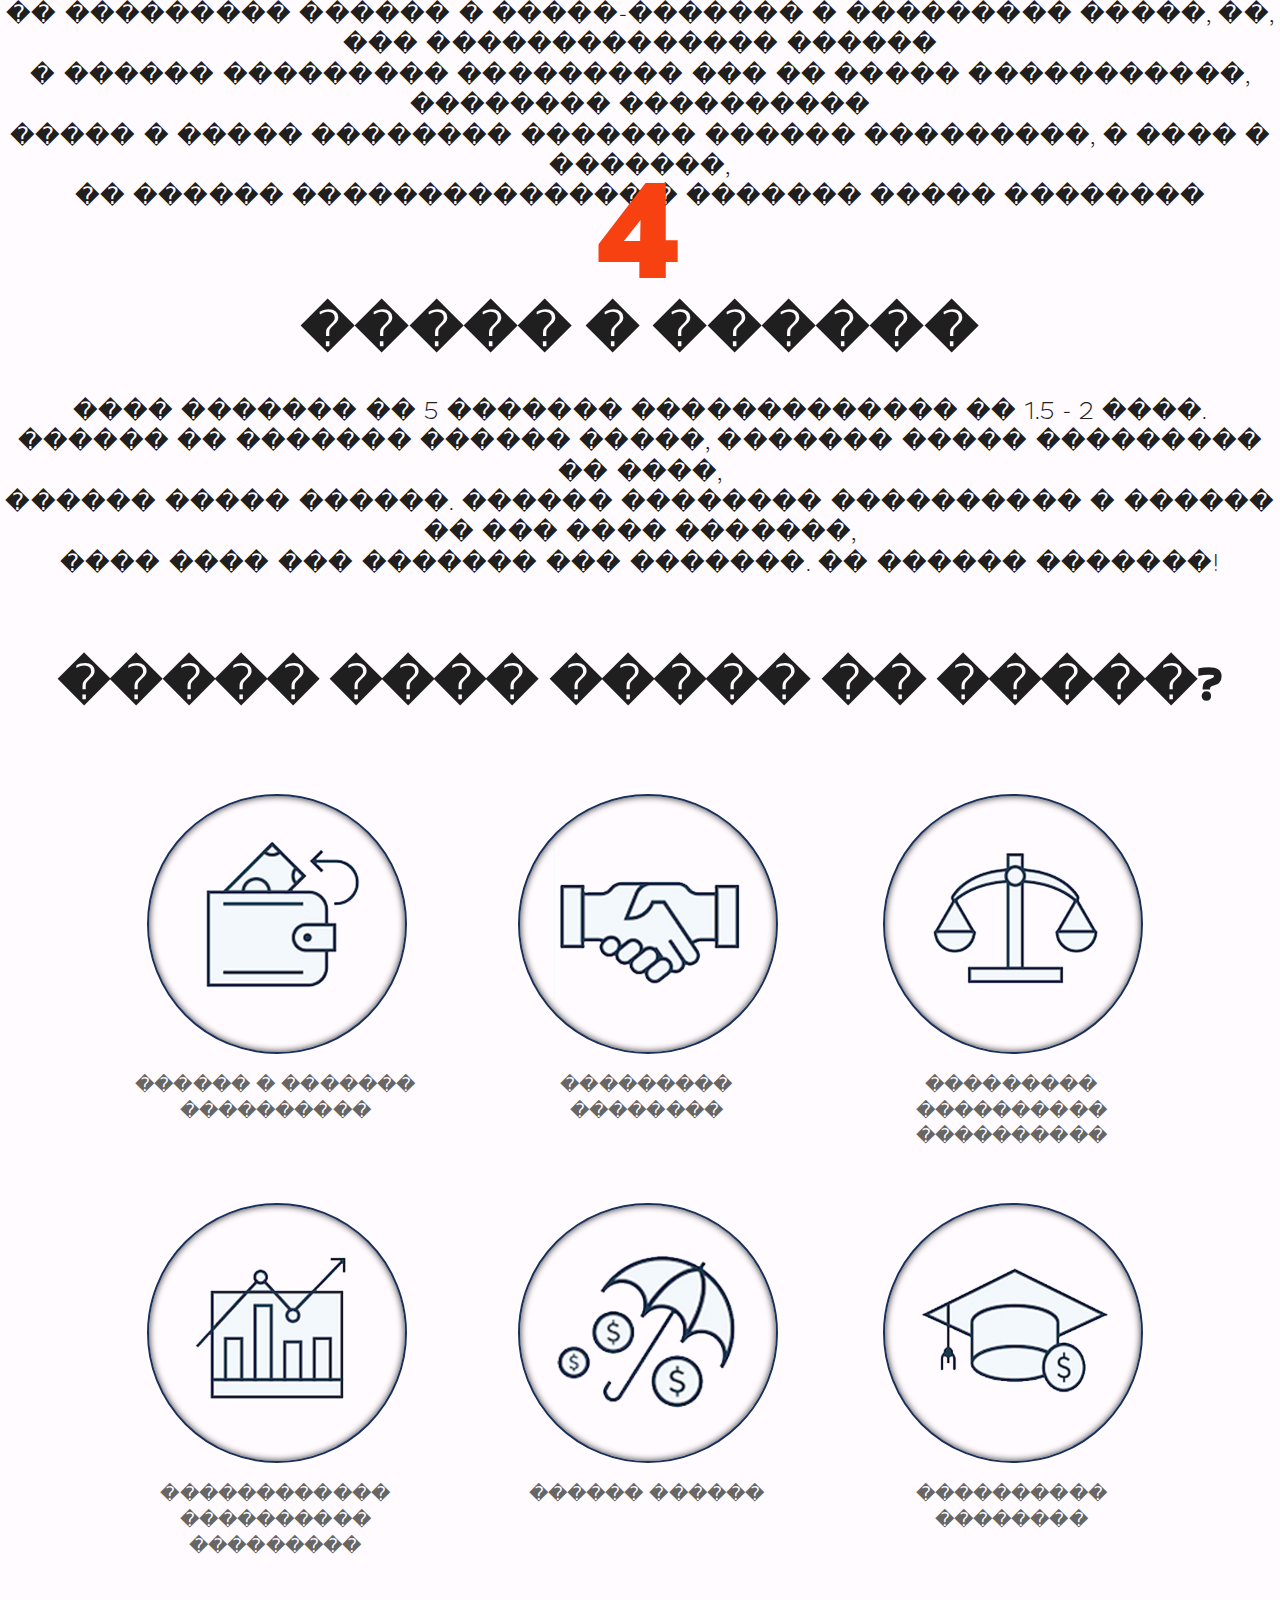
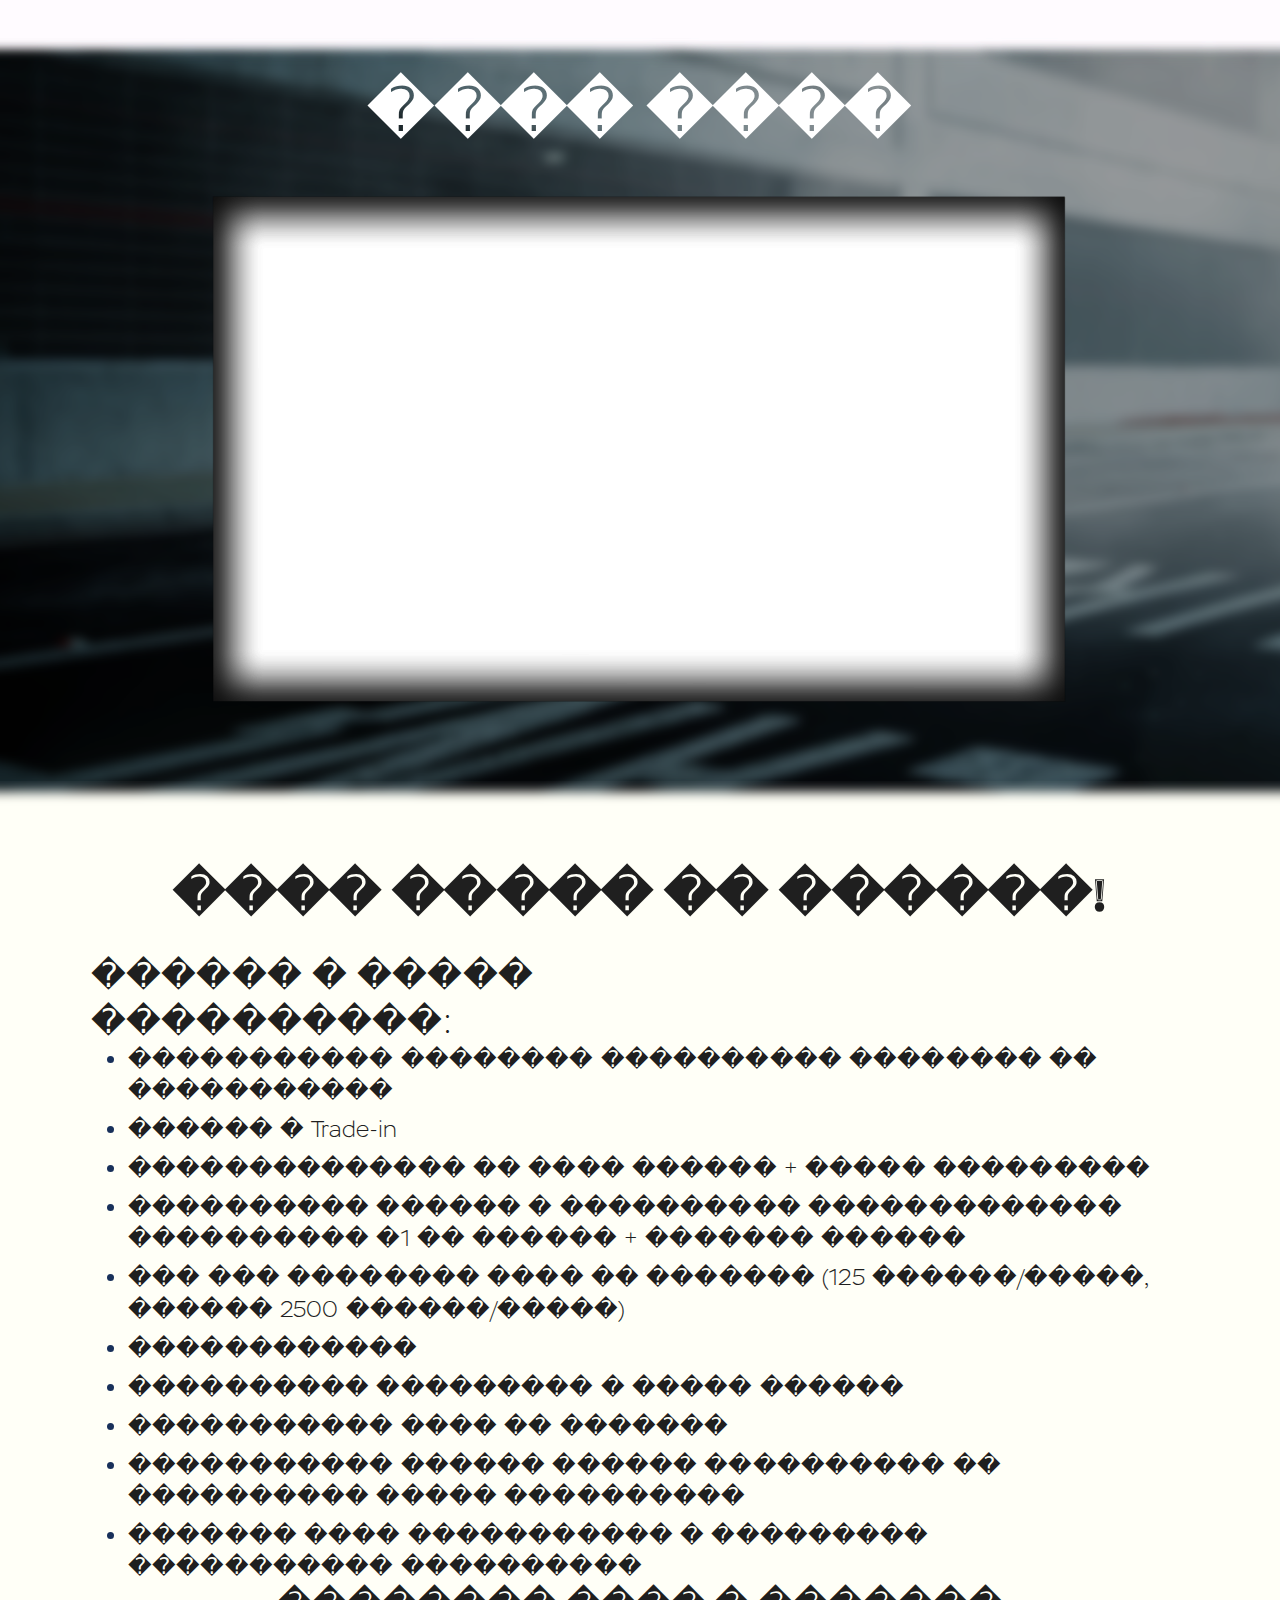
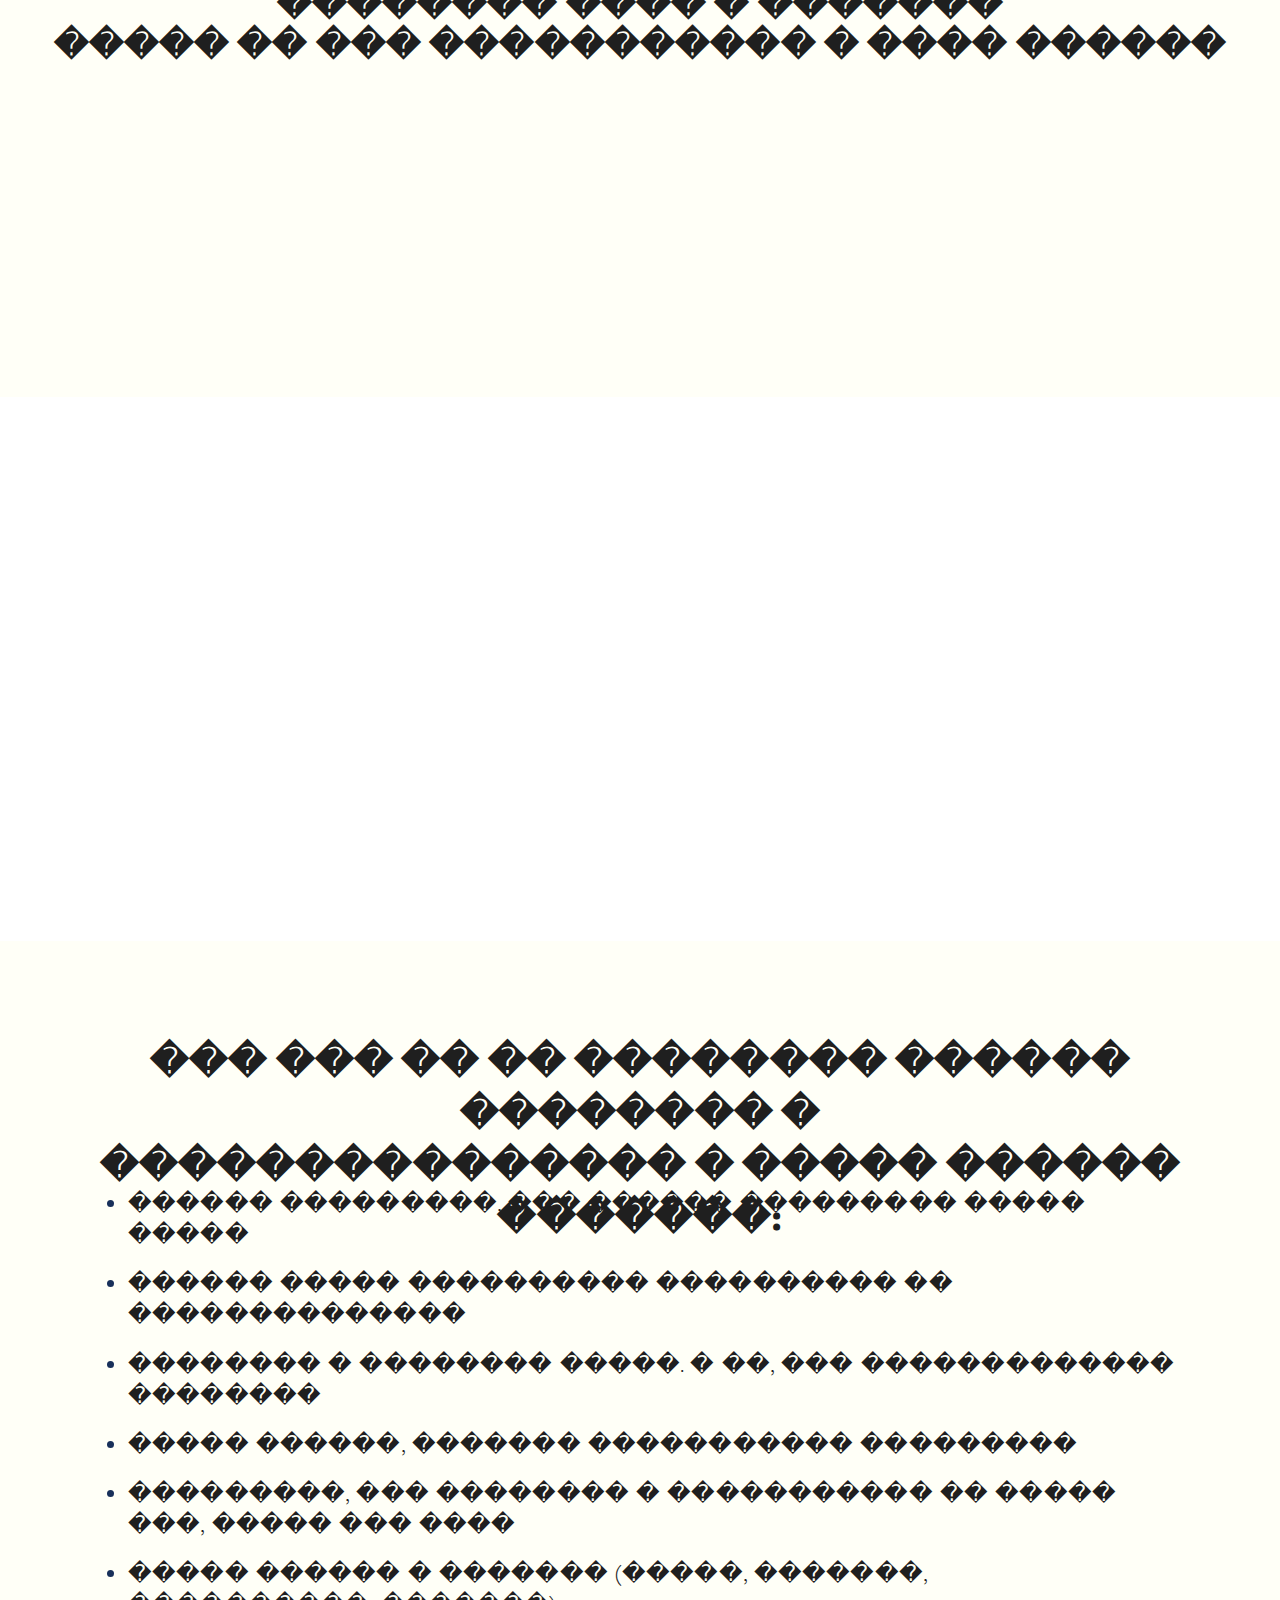
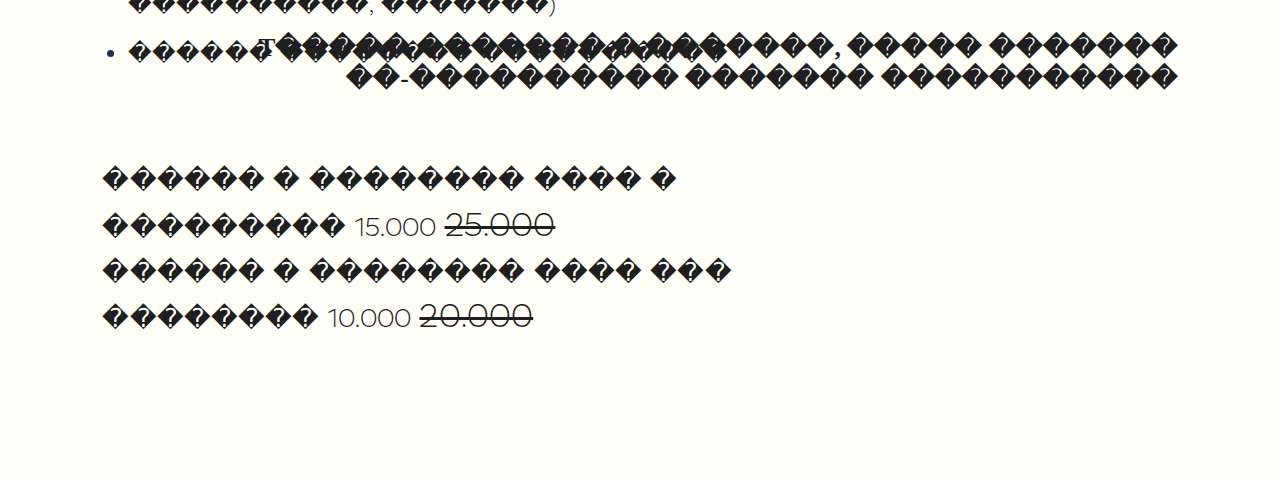
<file: index — копия — копия.html>
<!DOCTYPE html>
<html>


	<head>
		<title>�������� ����</title>
		<link rel="stylesheet" type="text/css" href="style.css" >
		<link rel="stylesheet" type="text/css" href="div1.css" >
		<link rel="stylesheet" type="text/css" href="div2.css" >
		<link rel="stylesheet" type="text/css" href="div3.css" >
		<link rel="stylesheet" type="text/css" href="div4.css" >
		<link rel="stylesheet" type="text/css" href="div5.css" >
		<link rel="stylesheet" type="text/css" href="div6.css" >
		<link rel="stylesheet" type="text/css" href="div8.css" >
		<link rel="stylesheet" media="all" href="animate.css">
		<script src="https://code.jquery.com/jquery-1.11.1.min.js"></script>


	<script type="text/javascript">
		$(document).ready(function (){
			$('.popup .close_window, .overlay').click(function (){
				$('.popup, .overlay').css({'opacity':'0', 'visibility':'hidden'});
				$('html').css({'overflow':  'visible'});
			});
			$('.open_window').click(function (e){
				$('.popup, .overlay').css({'opacity':'1', 'visibility':'visible'});
				$('html').css({'overflow':  'hidden'});
				e.preventDefault();
			});
		});
	</script>

	<script src="wow.min.js"></script>
<script>new WOW().init();</script>
	</head>

	<body>
		<div  class="bounceInRight wow" >
		34
	</div>
	<div class="div_demo">

</div>
 <div id = "div1">

 <img class="bounceInRight wow" id="arrow" src="img/arrow.png">
 <h1 class="groler" id="div1_text_club">|�������� ����</h1>
 <h1 class="impact" id="div1_text_bisness">��������</br>�����������</h1>
 <h1 class="groler" id="div1_text_money">������, �������</br>������ ����� ��������� ������</h1>
 </div>

  <div id = "div2" >
  <h1 class="stem stem_style3" id="div2_ltext1" >���� ����� ���������� ������, ��� ����� ���� �� ���������� ����,</br>�� ������� ��� � ��������. ������ ��� �� ����������,</br>70% ����� ����������� ������ � �����,</br>������ ��� ����������� ������� ����������� ����,</br>������� ����������� ��������, ���� ������ ��������,</br>�� � ���� ���� �������� ������ � ������</h1>

<h1 class="stem stem_style3" id="div2_ltext2" >�� ��������, � 50% �������,</br> ���� � ����������������-�������� ���� ��� ���� � ����.</br> �������� �������� ���������� �������</br>�� ������ ������ � ������� (������� ����, �� ������� ����� ����������,</br>���� ����� ��������� � ������ ������� � ��������)</h1>

<h1 class="stem stem_style3" id="div2_ltext3" >�������� ��������� ��������. �������� ������, �� ����������� ��</br>���������������. ���-�� ��������� ������, � ���-�� ��������.</br>���������� ����������� ����������� ���������� � ��� ������.</br>�� ���� � ����, ��� ���������� ����� �������� � ��������� ������,</br>���������� ������ � �������� ������� ��������. �������� ����������� ���</h1>

<h1 class="groler bounceInRight wow" id="div2_text_1">�� � ���� ������</h1>
<h1 class="stem stem_style" id="div2_text_2">�� ���������� ���� ���������</h1>
<h1 class="groler groler_style" id="div2_nubmer_1">3</h1>
<h1 class="stem stem_style" id="div2_text_3">��������� ������, </br> ������� ���������</h1>
<h1 class="groler groler_style" id="div2_nubmer_2">95%</h1>
<h1 class="stem stem_style" id="div2_text_4">��������, �������� </br>���������� �� �����������</br>����������� ����</h1>

<h1 class="modelica groler_style" id="div2_nubmer_3">1</h1>
<h1 class="modelica groler_style" id="div2_nubmer_4">2</h1>
<h1 class="modelica groler_style" id="div2_nubmer_5">3</h1>
<div class = "div2_frame frame1">
<h1 class="stem stem_style2" id="div2_frametext_1" >������, ��� ������� ���� ���� �����</br>= ����� �� ��� ����������</h1>
</div>
<div class = "div2_frame frame2">
<h1 class="stem stem_style2" id="div2_frametext_1" >������, ��� ������� � ��������,</br>����� ������������ ������</h1>
</div>
<div class = "div2_frame frame3">
<h1 class="stem stem_style2" id="div2_frametext_1" >�� ������� ����������� � ����� ������,</br> ����� ������ ��������� ������ </br>� ����������������</h1>


</div>

<div id="next_div">
<h1 class="groler next_text">��� ������ � ��������� ���� ����������,</br>� ����� � ����� ������ �����</br>������� ��� ������ �������� ���� � �����������</br>����������� ��������� �����</h1>

</div>

	<div id = "div3">
	<div id = "div3_frame1">
			<h1 class="modelica n1" id="text1">1</h1>
			<h1 class="groler groler_style" id="text2">�������� �������� �������� ������� �</br>������ ������</h1>
			<h1 class="stem stem_style" id="text3">			����������� ��������������� � ����� �����������, ������� �� ��� ����</br>�������������� ��������/������ ������������ ����������</br>� �� ������ ����� ��������� ���������� ��������� </br>��������������� ���������. ���� ����������� ����� �� YouTube,</br>��� ���������� ���������� ��� �� ���� �� ����� ����</h1>
		</div>

		<div id = "div3_frame2">
			<h1 class="modelica n2" id="text1">2</h1>
			<h1 class="groler groler_style" id="text2">�������� �������� � ������ ONLINE �</br>������ �� ����� �����</h1>
			<h1 class="stem stem_style" id="text3">			� ����������� ���������� ��� ���� ��������, �� ������� ������ ��������,</br>��� ������ ����������� �� �������� ���������, � �������� ������� � ��������</br>������ �������� � ����������</h1>
		</div>

		<div id = "div3_frame3">
			<h1 class="modelica n3" id="text1">3</h1>
			<h1 class="groler groler_style" id="text2">����������� ��������</br>� ������� �����</h1>
			<h1 class="stem stem_style" id="text3">			�� ��������� ������ � �����-������� � ��������� �����, ��, ��� �������������� ������</br>� ������ ��������� ��������� ��� �� ����� �����������, �������� ����������</br>����� � ����� �������� ������� ������ ���������, � ���� � �������,</br>�� ������ �������������� � ������� ����� �������� </h1>
		</div>


<div id = "div3_frame4">
			<h1 class="modelica n4" id="text1">4</h1>
			<h1 class="groler groler_style" id="text2">����� � ������</h1>
			<h1 class="stem stem_style" id="text4">
			���� ������� �� 5 ������� ������������� �� 1.5 - 2 ����.</br>
������ �� ������� ������ �����, ������� ����� ��������� �� ����,</br>
������ ����� ������. ������ �������� ���������� � ������ �� ��� ���� �������,</br>
���� ���� ��� ������� ��� �������. �� ������ �������! </h1>
		</div>
		
	</div>
<div class="overlay"></div>
<div class="popup">


</div>
<div id="div4">
<h1 class="groler groler_style" id="div4_text1">����� ���� ����� �� �����?</h1>

<div class="div4_frame" id="div4_frame1">
	<div class="div4_frame2">
		<img id="div4_pic1" src="img/div4_1.png">
		<div class="open_window"  id="d1" ></div>
	</div>
	<div id="t1_frame">
		<h1 class="stem stem_style" id="div4_frame_text">������ � �������</br> ���������� </h1>
	</div>
</div>

<div class="div4_frame" id="div4_frame2">
	<div class="div4_frame2">
		<img id="div4_pic2" src="img/div4_2.png">
		<div class="open_window"  id="d1" ></div>
	</div>
	<div id="t1_frame">
		<h1 class="stem stem_style" id="div4_frame_text">��������� �������� </h1>
	</div>
</div>

<div class="div4_frame" id="div4_frame3">
	<div class="div4_frame2">
		<img id="div4_pic3" src="img/div4_3.png">
		<div class="open_window"  id="d1" ></div>
	</div>
	<div id="t1_frame">
		<h1 class="stem stem_style" id="div4_frame_text">��������� ����������</br>����������</h1>
	</div>
</div>

<div class="div4_frame" id="div4_frame4">
	<div class="div4_frame2">
		<img id="div4_pic4" src="img/div4_4.png">
		<div class="open_window"  id="d1" ></div>
	</div>
	<div id="t1_frame">
		<h1 class="stem stem_style" id="div4_frame_text">������������ ����������</br>��������� </h1>
	</div>
</div>

<div class="div4_frame" id="div4_frame5">
	<div class="div4_frame2">
		<img id="div4_pic5" src="img/div4_5.png">
		<div class="open_window"  id="d1" ></div>
	</div>
	<div id="t1_frame">
		<h1 class="stem stem_style" id="div4_frame_text">������ ������</h1>
	</div>
</div>

<div class="div4_frame" id="div4_frame6">
	<div class="div4_frame2">
		<img id="div4_pic6" src="img/div4_6.png">
		<div class="open_window"  id="d1" ></div>
	</div>
	<div id="t1_frame">
		<h1 class="stem stem_style" id="div4_frame_text">���������� ��������</h1>
	</div>
</div>



</div>



<div id="div5">
<div id="left"></div>
<div id="right"></div>
<div id="top">
<h1 class="groler groler_style" id="div5_text">���� ����</h1>
</div>
<div id="bot"></div>
	<div id="pic"></div>
	<div id="map">
	<iframe src="https://yandex.ru/map-widget/v1/?um=constructor%3Adea55bc2decf2e85f47662b7bbcd6d3678d2ebb322d9294b528e25e9034cd020&amp;source=constructor" width="100%" height="100%" frameborder="0"></iframe>
	</div>

<div>

<div id="div6">
<h1 class="groler groler_style" id="div6_text1">���� ����� �� ������!</h1>
<h1 class="stem stem_style" id="div6_text3">������ � ����� ����������:
</h1>
<h1 class="groler groler_style" id="div6_text4">�������� ���� � �������</br>����� �� ��� ����������� � ���� ������</h1>
 <div id = "div6_frame">
<ul  type="disc">
     <li><h1 class="stem stem_style" id="div6_text2">����������� �������� ���������� �������� �� �����������</h1></li>
      <li><h1 class="stem stem_style" id="div6_text2">������ � Trade-in</h1></li>
     <li><h1 class="stem stem_style" id="div6_text2">�������������� �� ���� ������ + ����� ���������</h1></li>
     <li><h1 class="stem stem_style" id="div6_text2">���������� ������ � ���������� ������������� ���������� �1 �� ������ + ������� ������</h1></li>
	<li><h1 class="stem stem_style" id="div6_text2">��� ��� �������� ���� �� ������� (125 ������/�����, ������ 2500 ������/�����)</h1></li>
	<li><h1 class="stem stem_style" id="div6_text2">������������</h1></li>
	<li><h1 class="stem stem_style" id="div6_text2">���������� ��������� � ����� ������</h1></li>
	<li><h1 class="stem stem_style" id="div6_text2">����������� ���� �� �������</h1></li>
	<li><h1 class="stem stem_style" id="div6_text2">����������� ������ ������ ���������� �� ���������� ����� ����������</h1></li>
	<li><h1 class="stem stem_style" id="div6_text2">������� ���� ����������� � ��������� ����������� ����������</h1></li>
   </ul>
</div>   


<div id="div8">




<h1 class="groler groler_style" id="div8_text1">��� ��� �� �� �������� ������ �������� �</br>��������������� � ����� ������ �������:</h1>
<h1  id="div8_text4">T����� ������� � �������, ����� �������</br>��-���������� ������� �����������</h1>
<h1 class="stem stem_style" id="div8_text5">������ � �������� ���� � ���������  15.000 <strike style="font-size:2.5vw">25.000</strike></br> ������ � �������� ���� ��� �������� 10.000 <strike style="font-size:2.5vw">20.000</strike> 
</h1>

 <div id = "div8_frame">

<ul  type="disc">
     <li class="l2"><h1 class="stem stem_style" id="div6_text2">������ ���������, ��� ������ ��������� ����� �����</h1></li>
      <li class="l2"><h1 class="stem stem_style" id="div6_text2">������ ����� ���������� ���������� �� ��������������</h1></li>
     <li class="l2"><h1 class="stem stem_style" id="div6_text2">�������� � �������� �����. � ��, ��� ������������� �������� </h1></li>
     <li class="l2"><h1 class="stem stem_style" id="div6_text2">����� ������, ������� ����������� ���������  </h1></li>
	<li class="l2"><h1 class="stem stem_style" id="div6_text2">���������, ��� �������� � ����������� �� ����� ���, ����� ��� ���� </h1></li>
	<li class="l2"><h1 class="stem stem_style" id="div6_text2">����� ������ � ������� (�����, �������, ����������, �������)</h1></li>
	<li class="l2"><h1 class="stem stem_style" id="div6_text2">������ �������� ������ ����</h1></li>
   </ul>

</div>   
</div>


	</body>

</html>
</file>
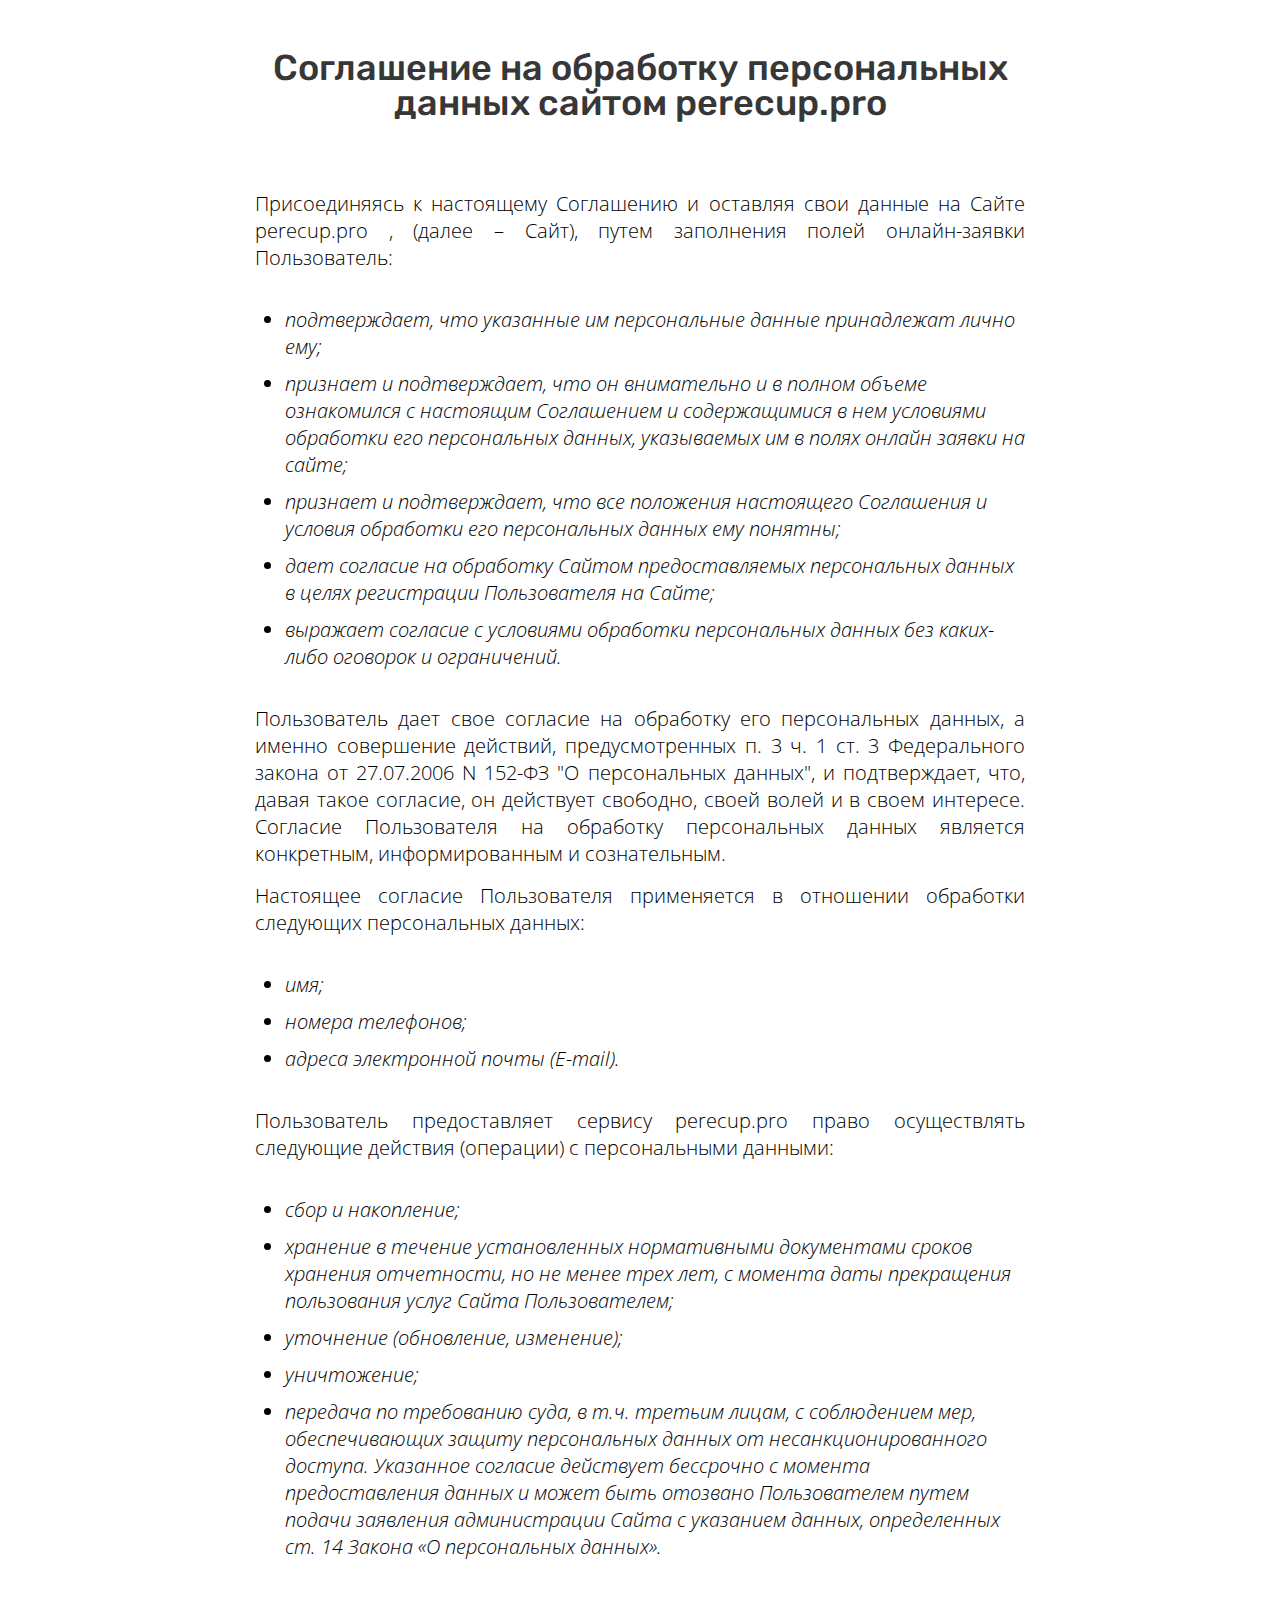
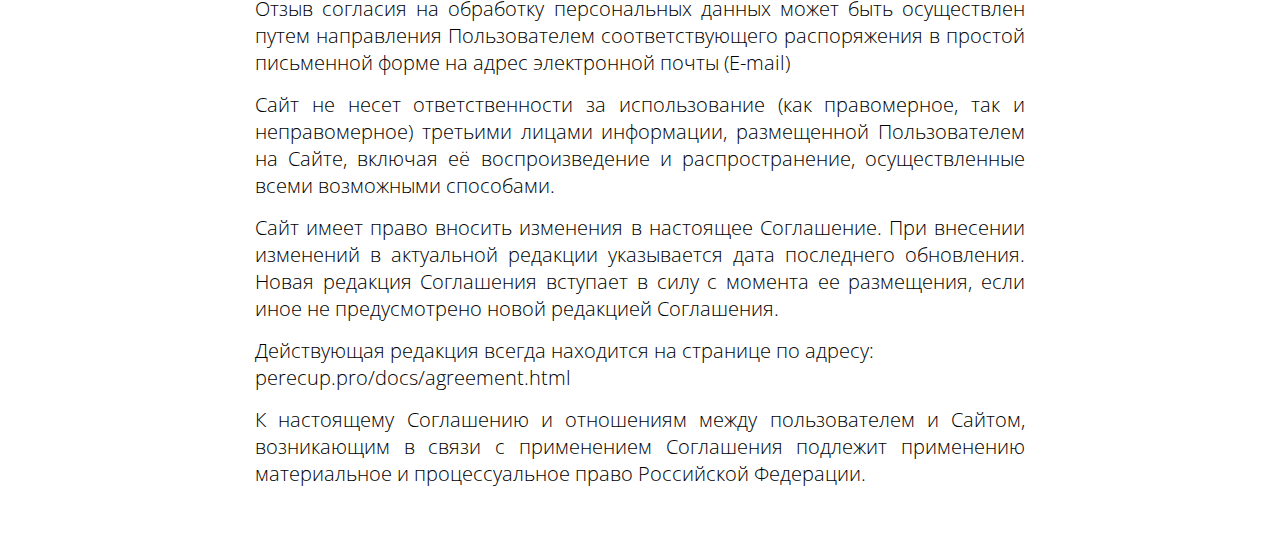
<file: docs/agreement.html>
<!DOCTYPE html>
<!-- saved from url=(0038)http://perecup.pro/docs/agreement.html -->
<html lang="en"><head><meta http-equiv="Content-Type" content="text/html; charset=UTF-8">
    
    <title>Политика конфидециальности</title>
    <link rel="stylesheet" href="css_oferta/variable.css">
    <link rel="stylesheet" href="css_oferta/general.css">
    <link rel="stylesheet" href="css_oferta/style.css">
    <link rel="stylesheet" href="css_oferta/adaptive.css">
</head>
<body>
    <section class="agreement">
        <div class="sectionInner">
            <h1>Соглашение на обработку персональных данных сайтом perecup.pro</h1>
            <p>Присоединяясь к настоящему Соглашению и оставляя свои данные на Сайте perecup.pro , (далее – Сайт), путем заполнения полей онлайн-заявки Пользователь:</p>
            <ul>
                <li>подтверждает, что указанные им персональные данные принадлежат лично ему;</li>
                <li>признает и подтверждает, что он внимательно и в полном объеме ознакомился с настоящим Соглашением и содержащимися в нем условиями обработки его персональных данных, указываемых им в полях онлайн заявки на сайте;</li>
                <li>признает и подтверждает, что все положения настоящего Соглашения и условия обработки его персональных данных ему понятны;</li>
                <li>дает согласие на обработку Сайтом предоставляемых персональных данных в целях регистрации Пользователя на Сайте;</li>
                <li>выражает согласие с условиями обработки персональных данных без каких-либо оговорок и ограничений.</li>
            </ul>
            <p>Пользователь дает свое согласие на обработку его персональных данных, а именно совершение действий, предусмотренных п. 3 ч. 1 ст. 3 Федерального закона от 27.07.2006 N 152-ФЗ "О персональных данных", и подтверждает, что, давая такое согласие, он действует свободно, своей волей и в своем интересе. Согласие Пользователя на обработку персональных данных является конкретным, информированным и сознательным.</p>
            <p>Настоящее согласие Пользователя применяется в отношении обработки следующих персональных данных:</p>
            <ul>
                <li>имя;</li>
                <li>номера телефонов;</li>
                <li>адреса электронной почты (E-mail).</li>
            </ul>
            <p></p>
            <p>Пользователь предоставляет сервису perecup.pro право осуществлять следующие действия (операции) с персональными данными:</p>
            <ul>
                <li>сбор и накопление;</li>
                <li>хранение в течение установленных нормативными документами сроков хранения отчетности, но не менее трех лет, с момента даты прекращения пользования услуг Сайта Пользователем;</li>
                <li>уточнение (обновление, изменение);</li>
                <li>уничтожение;</li>
                <li>передача по требованию суда, в т.ч. третьим лицам, с соблюдением мер, обеспечивающих защиту персональных данных от несанкционированного доступа. Указанное согласие действует бессрочно с момента предоставления данных и может быть отозвано Пользователем путем подачи заявления администрации Сайта с указанием данных, определенных ст. 14 Закона «О персональных данных». </li>
            </ul>
            <p>Отзыв согласия на обработку персональных данных может быть осуществлен путем направления Пользователем соответствующего распоряжения в простой письменной форме на адрес электронной почты (E-mail)</p>
            <p>Сайт не несет ответственности за использование (как правомерное, так и неправомерное) третьими лицами информации, размещенной Пользователем на Сайте, включая её воспроизведение и распространение, осуществленные всеми возможными способами.</p>
            <p>Сайт имеет право вносить изменения в настоящее Соглашение. При внесении изменений в актуальной редакции указывается дата последнего обновления. Новая редакция Соглашения вступает в силу с момента ее размещения, если иное не предусмотрено новой редакцией Соглашения.</p>
            <p>Действующая редакция всегда находится на странице по адресу:<br>perecup.pro/docs/agreement.html</p>
            <p>К настоящему Соглашению и отношениям между пользователем и Сайтом, возникающим в связи с применением Соглашения подлежит применению материальное и процессуальное право Российской Федерации.</p>
        </div>
    </section>

</body></html>
</file>
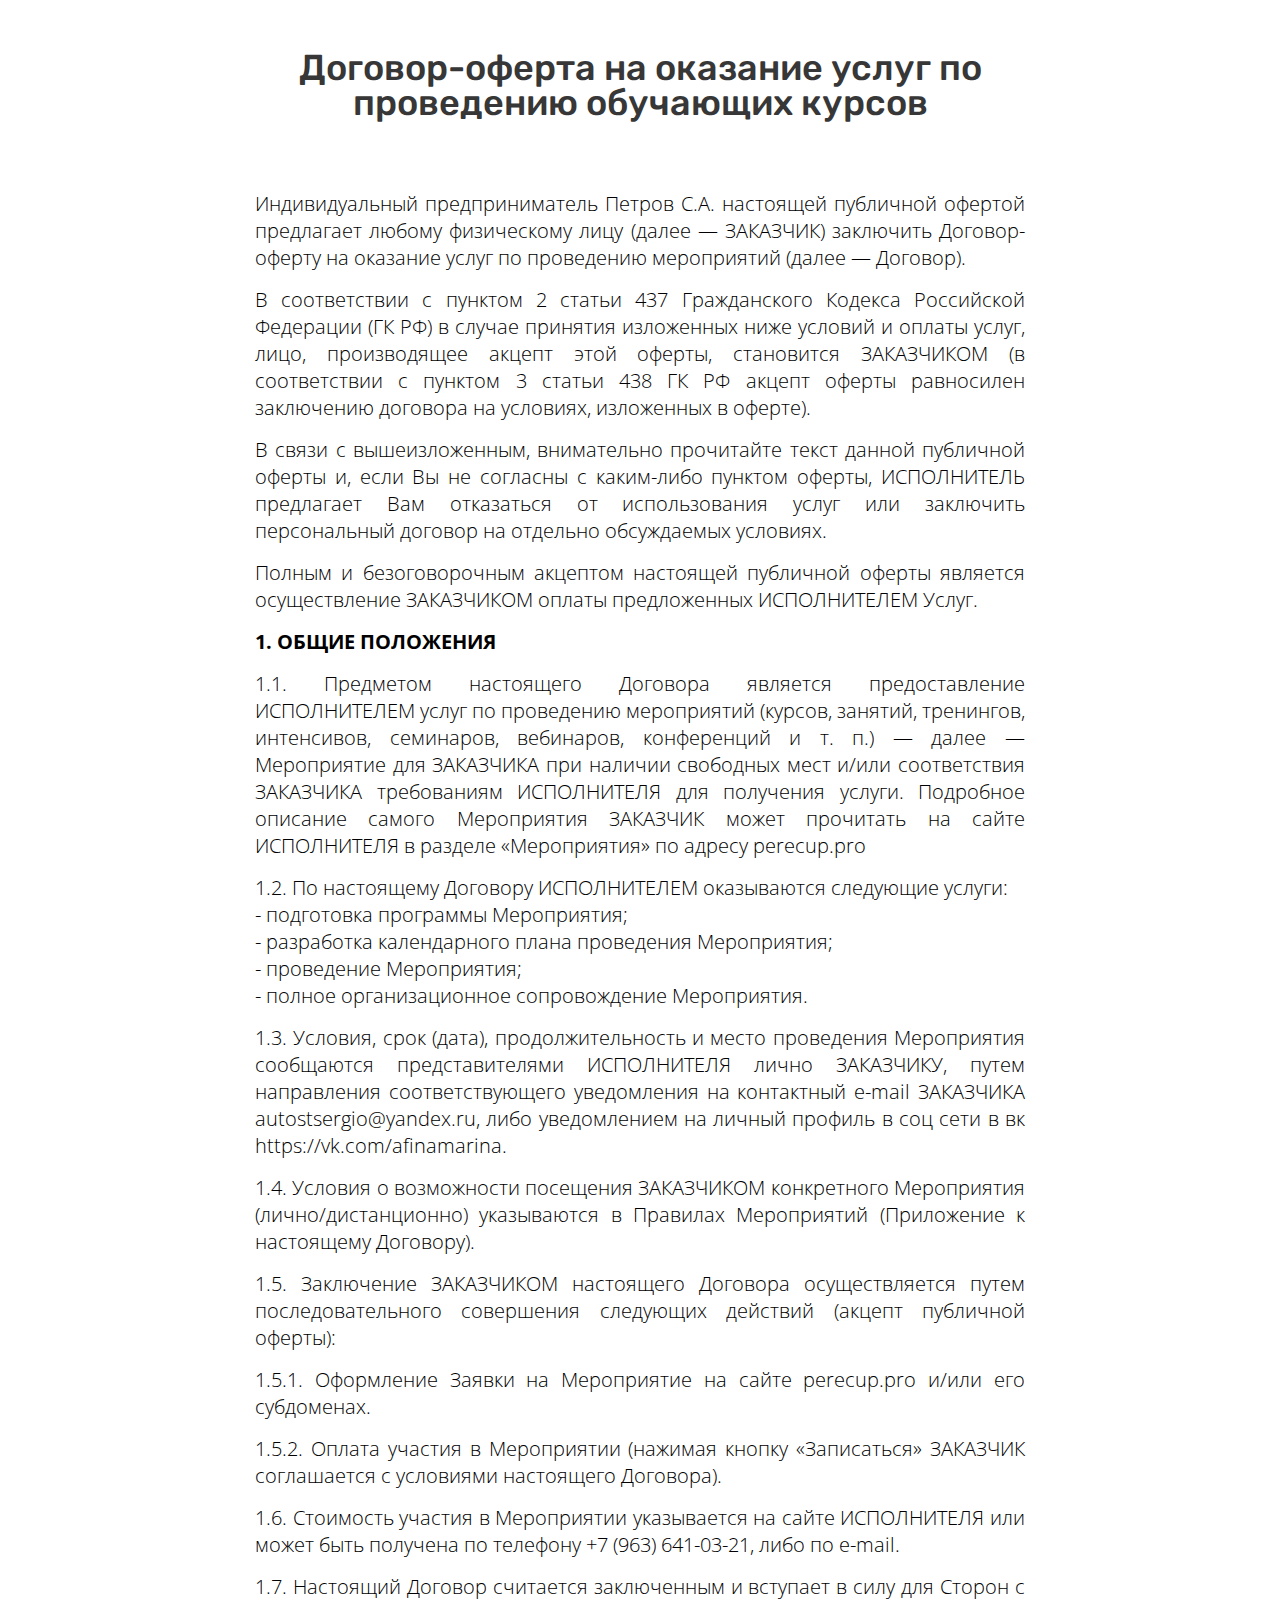
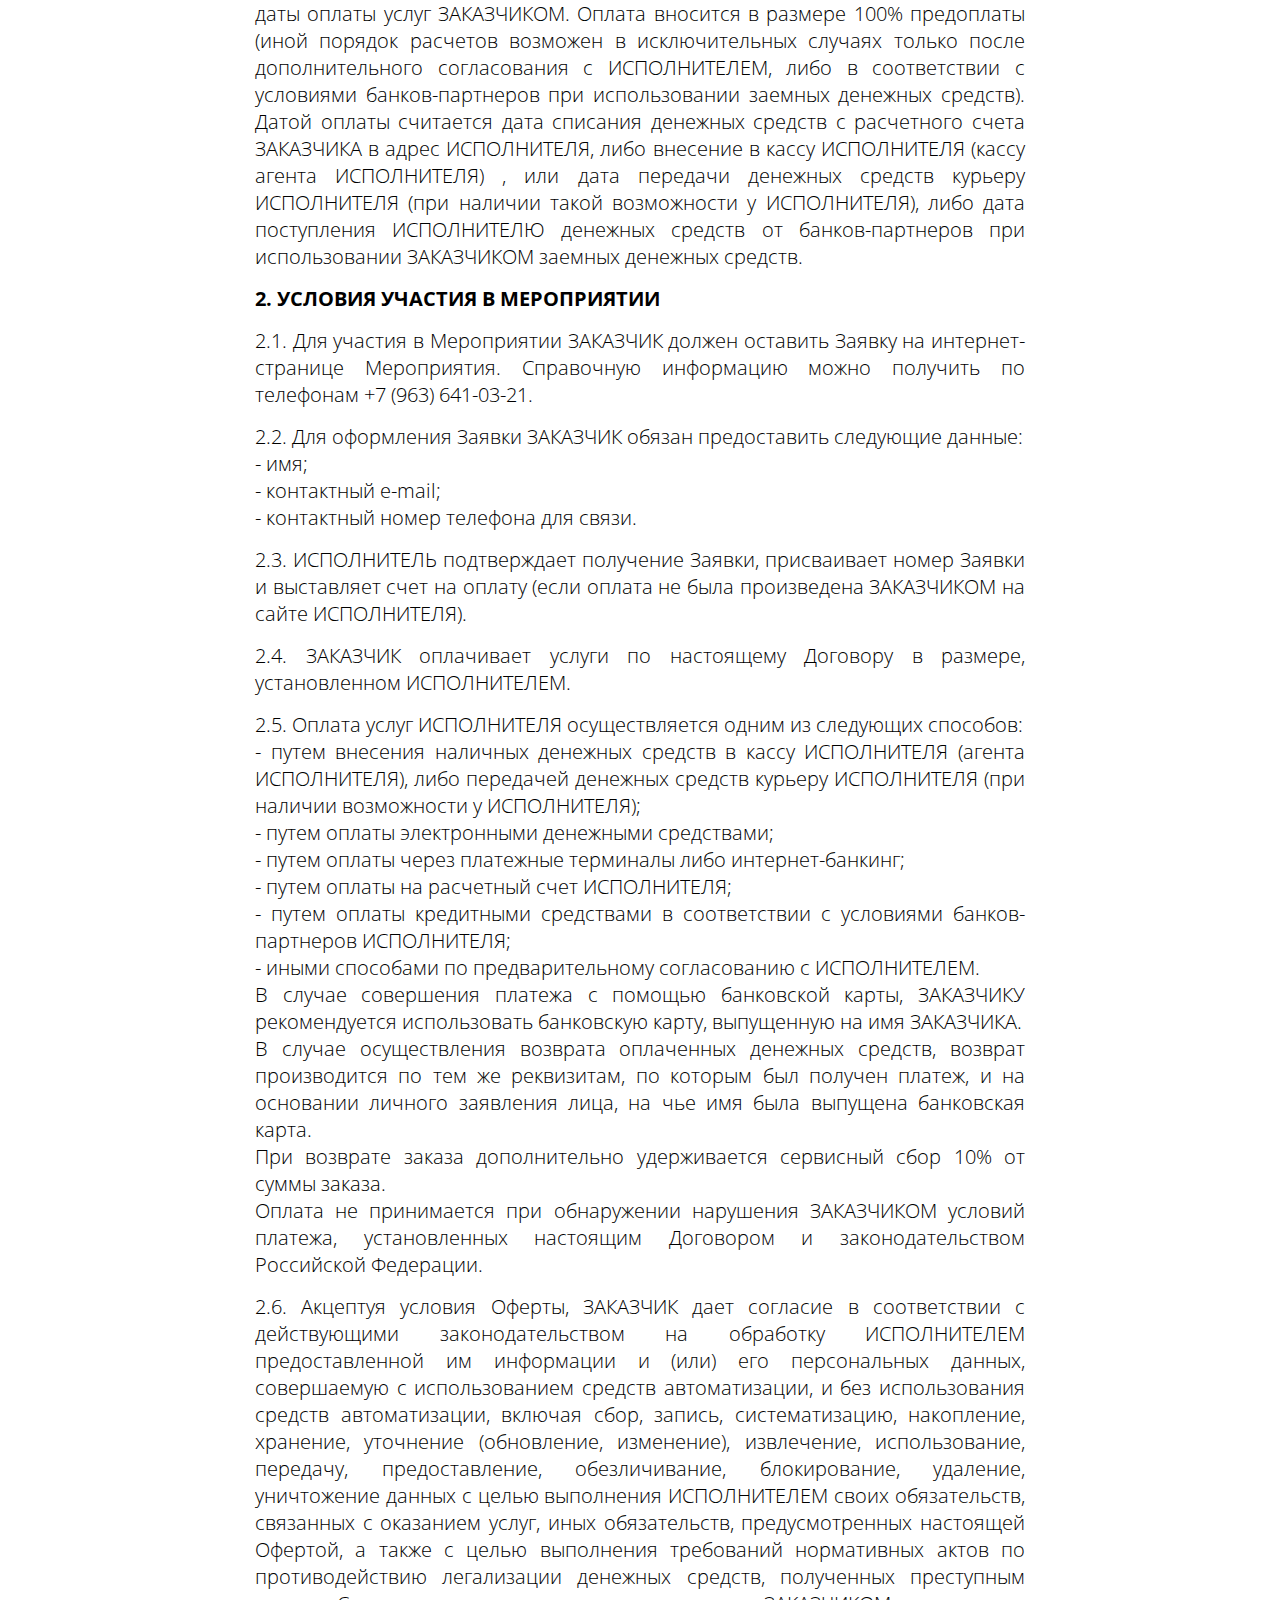
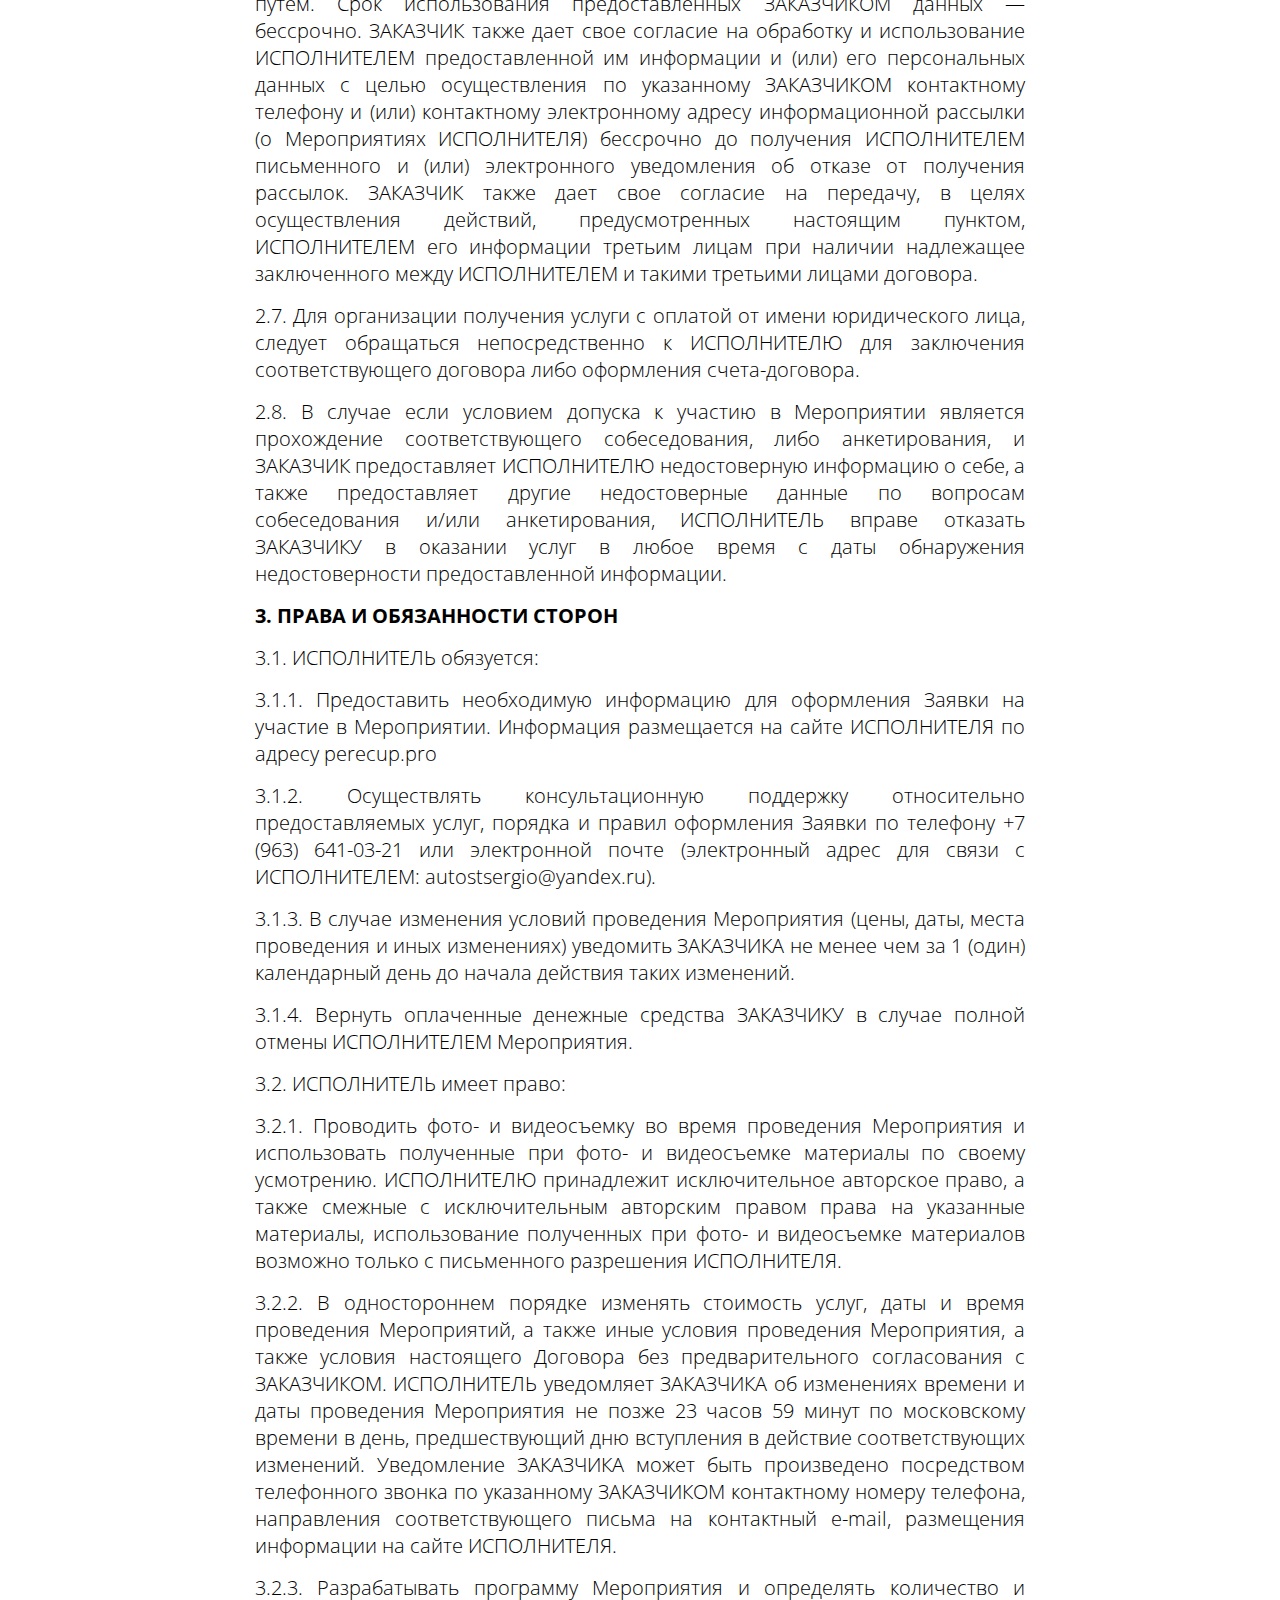
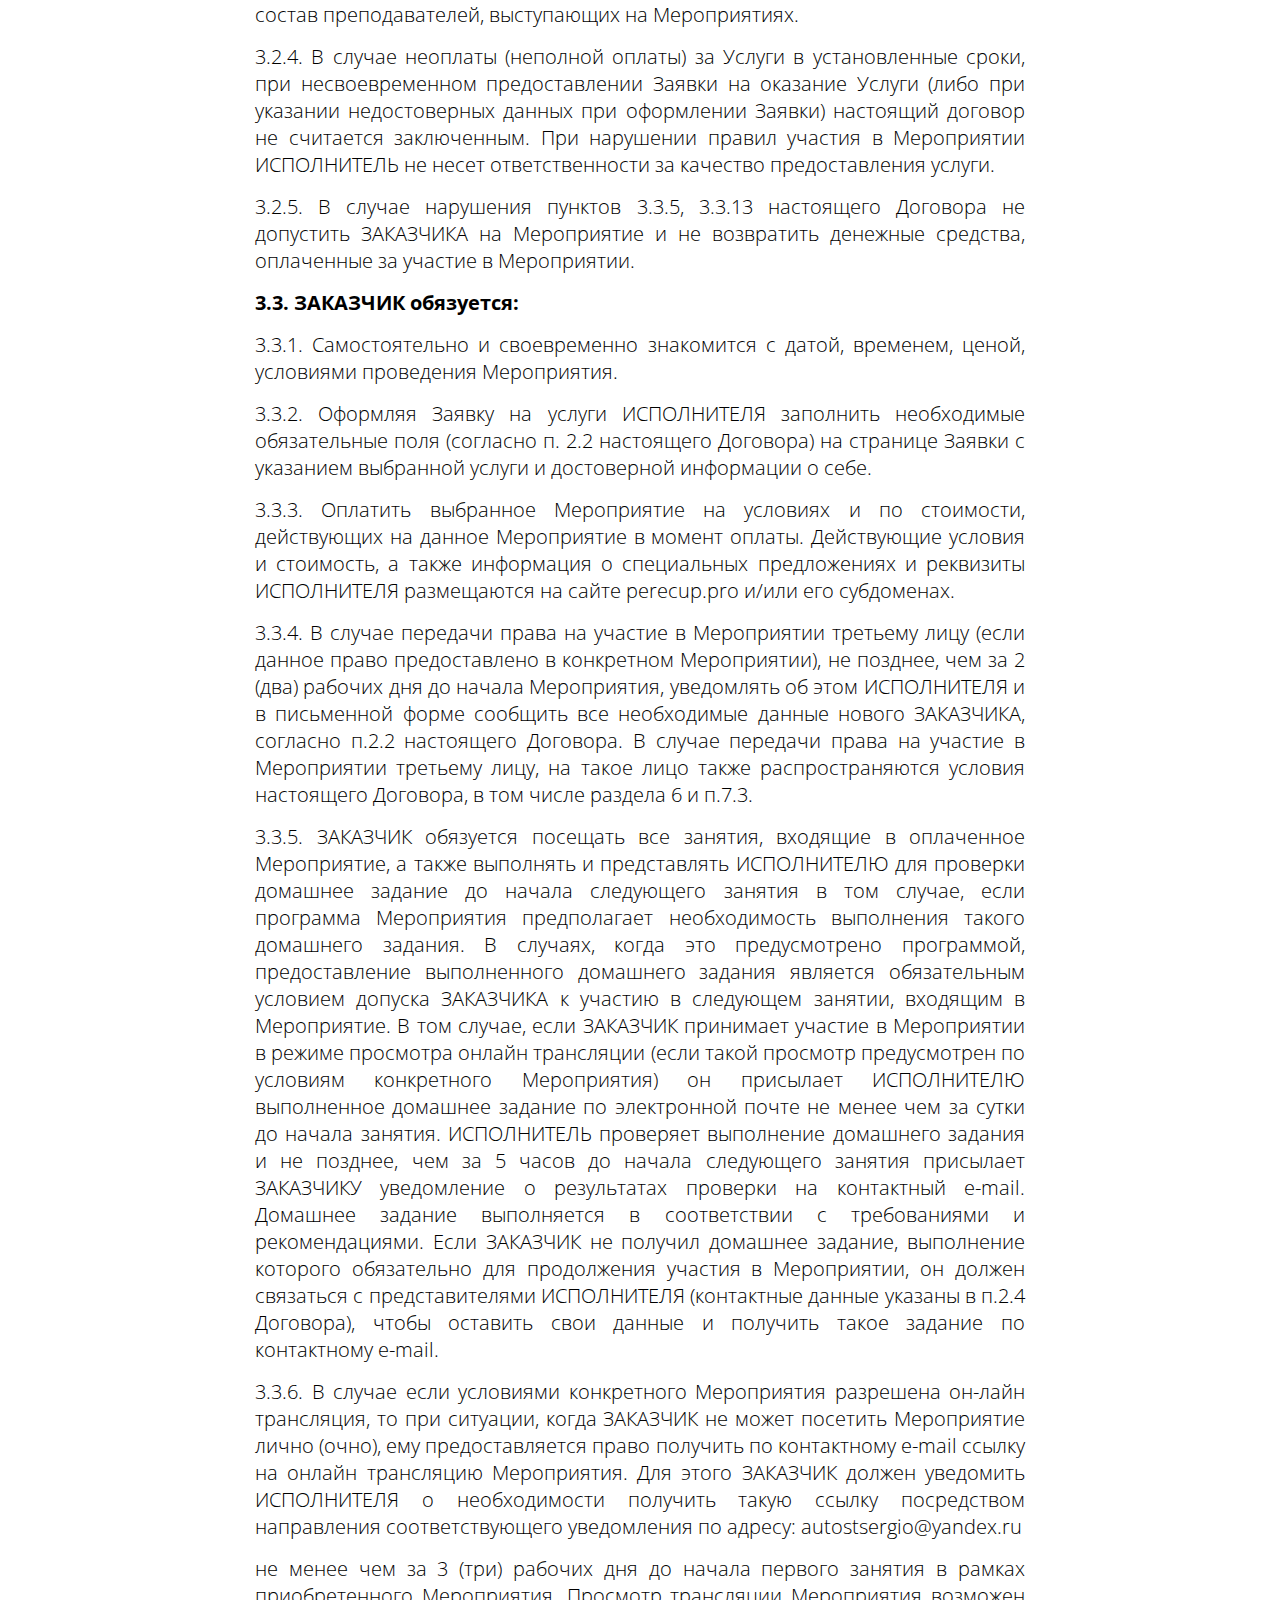
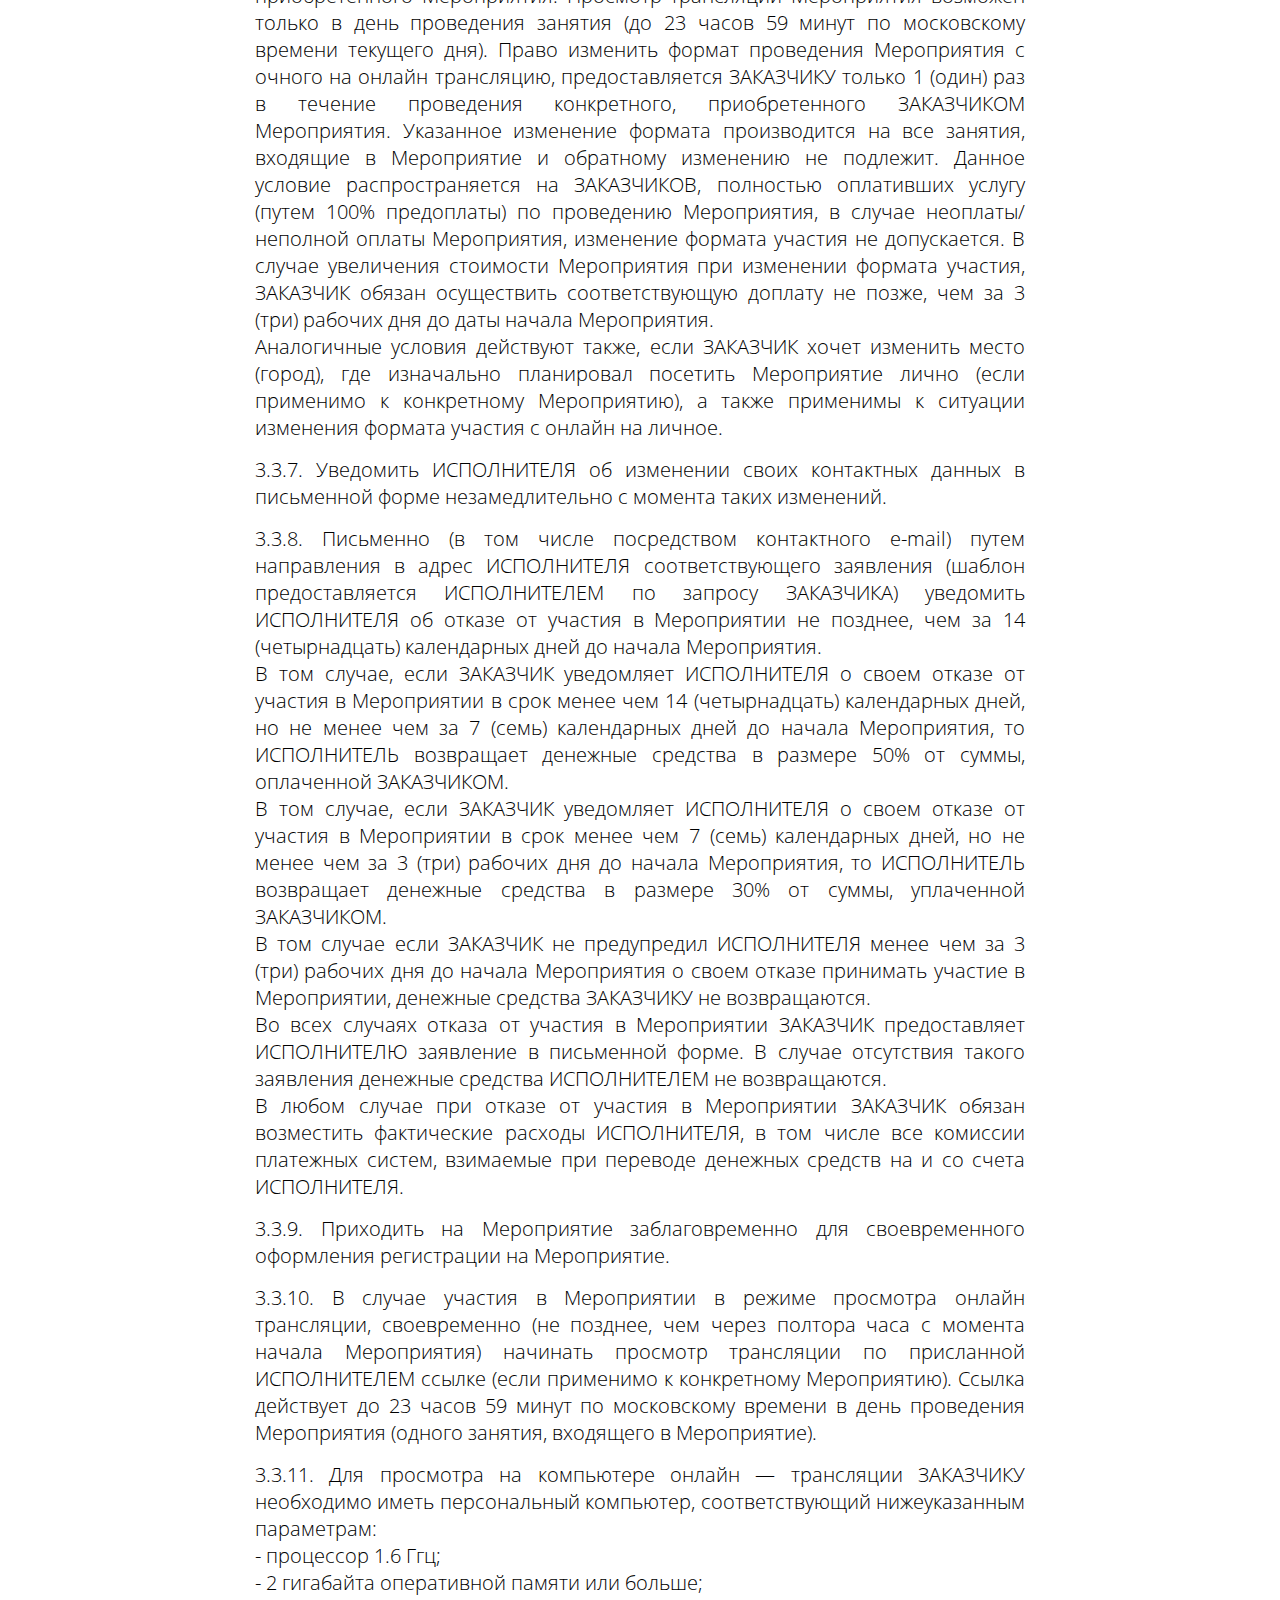
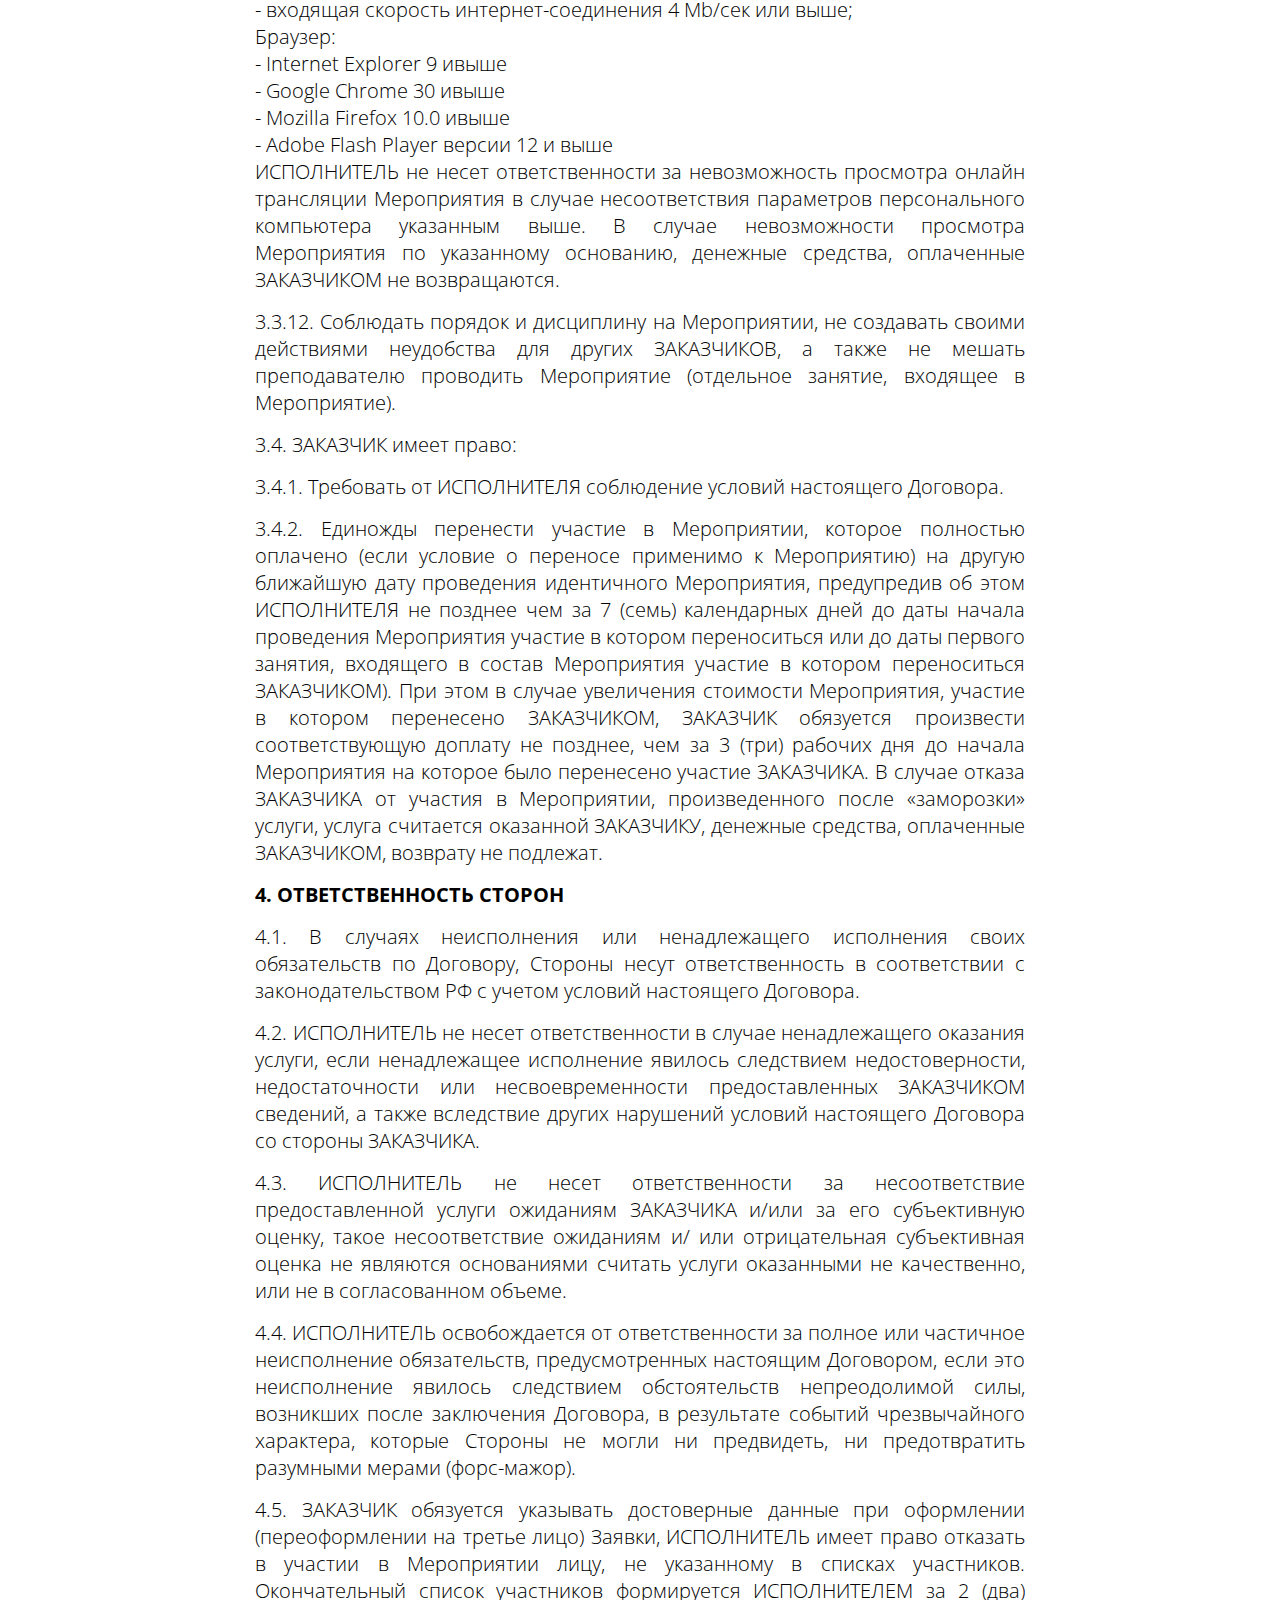
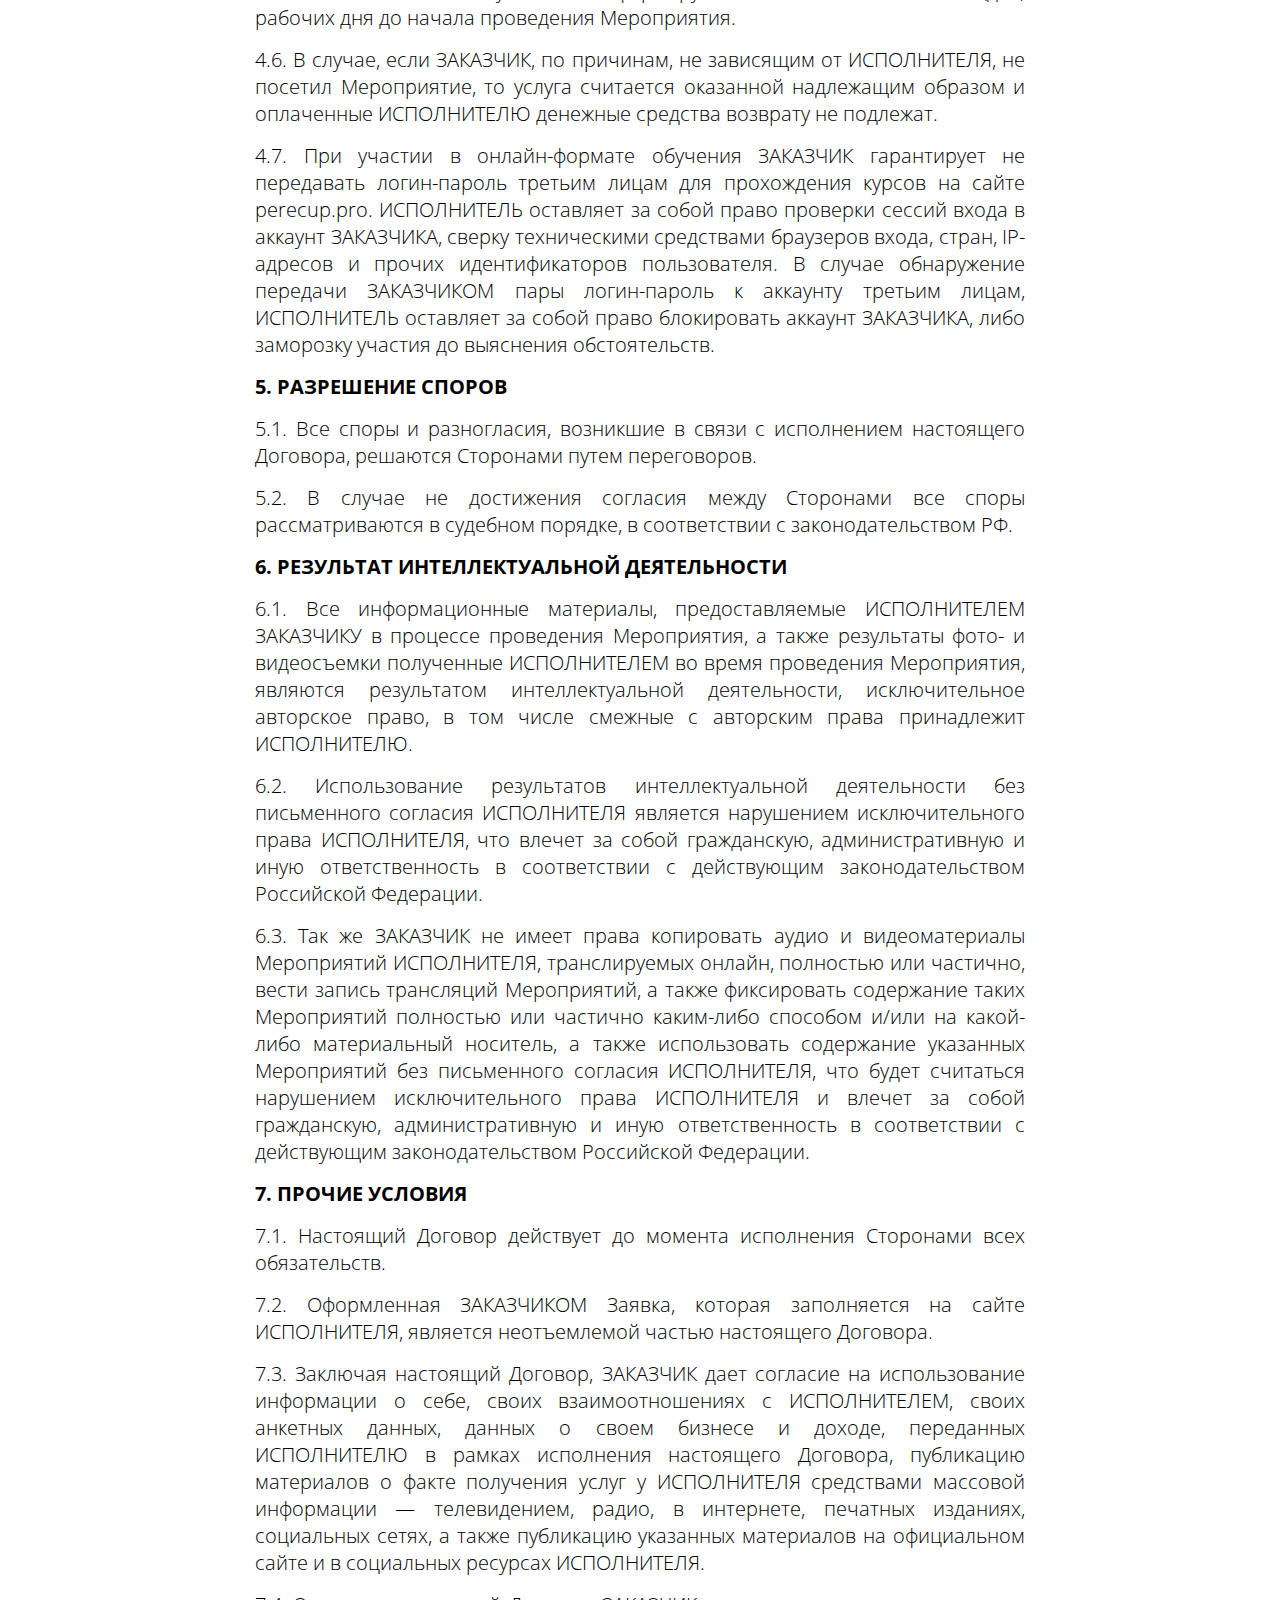
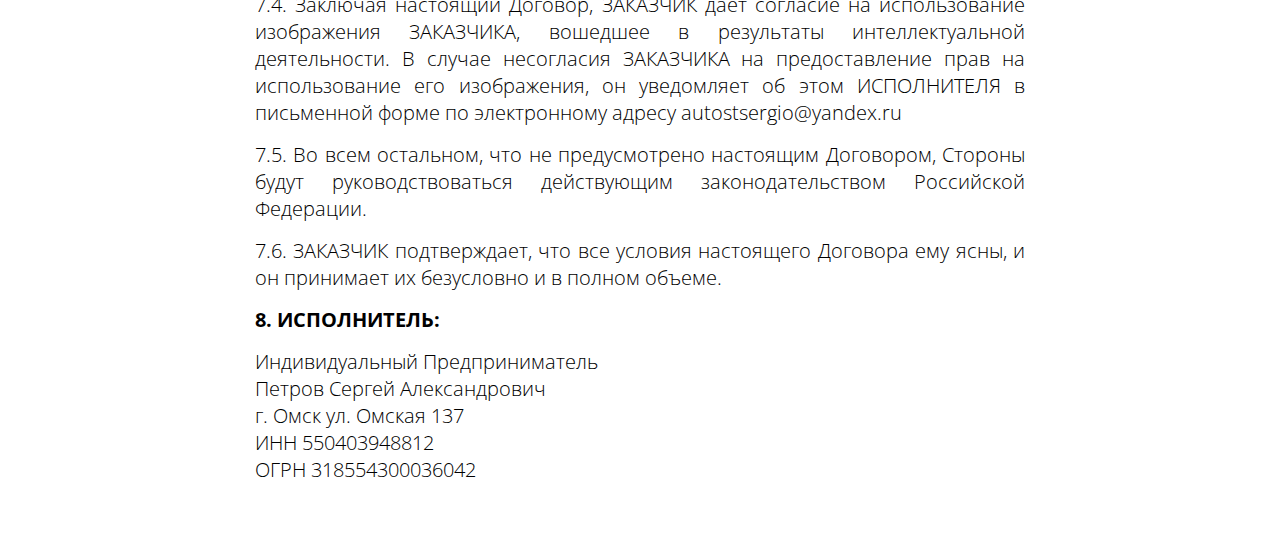
<file: docs/oferta.html>
<!DOCTYPE html>
<!-- saved from url=(0035)http://perecup.pro/docs/oferta.html -->
<html lang="en"><head><meta http-equiv="Content-Type" content="text/html; charset=UTF-8">
    
    <title>Оферта</title>
    <link rel="stylesheet" href="css_oferta/variable.css">
    <link rel="stylesheet" href="css_oferta/general.css">
    <link rel="stylesheet" href="css_oferta/style.css">
    <link rel="stylesheet" href="css_oferta/adaptive.css">
</head>
<body>
    <section class="oferta">
        <div class="sectionInner">
            <h1>Договор-оферта на оказание услуг по проведению обучающих курсов</h1>
            
            <p>Индивидуальный предприниматель Петров С.А. настоящей публичной офертой предлагает любому физическому лицу (далее — ЗАКАЗЧИК) заключить Договор-оферту на оказание услуг по проведению мероприятий (далее — Договор).</p>
            <p>В соответствии с пунктом 2 статьи 437 Гражданского Кодекса Российской Федерации (ГК РФ) в случае принятия изложенных ниже условий и оплаты услуг, лицо, производящее акцепт этой оферты, становится ЗАКАЗЧИКОМ (в соответствии с пунктом 3 статьи 438 ГК РФ акцепт оферты равносилен заключению договора на условиях, изложенных в оферте).</p>
            <p>В связи с вышеизложенным, внимательно прочитайте текст данной публичной оферты и, если Вы не согласны с каким-либо пунктом оферты, ИСПОЛНИТЕЛЬ предлагает Вам отказаться от использования услуг или заключить персональный договор на отдельно обсуждаемых условиях.</p>
            <p>Полным и безоговорочным акцептом настоящей публичной оферты является осуществление ЗАКАЗЧИКОМ оплаты предложенных ИСПОЛНИТЕЛЕМ Услуг.</p>
            <p><strong>1. ОБЩИЕ ПОЛОЖЕНИЯ</strong></p>
               <p>
                
                1.1. Предметом настоящего Договора является предоставление ИСПОЛНИТЕЛЕМ услуг по проведению мероприятий (курсов, занятий, тренингов, интенсивов, семинаров, вебинаров, конференций и т. п.) — далее — Мероприятие для ЗАКАЗЧИКА при наличии свободных мест и/или соответствия ЗАКАЗЧИКА требованиям ИСПОЛНИТЕЛЯ для получения услуги. Подробное описание самого Мероприятия ЗАКАЗЧИК может прочитать на сайте ИСПОЛНИТЕЛЯ в разделе «Мероприятия» по адресу perecup.pro
            </p>
            <p>1.2. По настоящему Договору ИСПОЛНИТЕЛЕМ оказываются следующие услуги:
            <br>- подготовка программы Мероприятия;
            <br>- разработка календарного плана проведения Мероприятия;
            <br>- проведение Мероприятия;
            <br>- полное организационное сопровождение Мероприятия.</p>
            <p>1.3. Условия, срок (дата), продолжительность и место проведения Мероприятия сообщаются представителями ИСПОЛНИТЕЛЯ лично ЗАКАЗЧИКУ, путем направления соответствующего уведомления на контактный e-mail ЗАКАЗЧИКА аutostsergio@yandex.ru, либо уведомлением на личный профиль в соц сети в вк https://vk.com/afinamarina.</p>
            <p>1.4. Условия о возможности посещения ЗАКАЗЧИКОМ конкретного Мероприятия (лично/дистанционно) указываются в Правилах Мероприятий (Приложение к настоящему Договору).</p>
            <p>1.5. Заключение ЗАКАЗЧИКОМ настоящего Договора осуществляется путем последовательного совершения следующих действий (акцепт публичной оферты):</p>
            <p>1.5.1. Оформление Заявки на Мероприятие на сайте perecup.pro и/или его субдоменах.</p>
            <p>1.5.2. Оплата участия в Мероприятии (нажимая кнопку «Записаться» ЗАКАЗЧИК соглашается с условиями настоящего Договора).</p>
            <p>1.6. Стоимость участия в Мероприятии указывается на сайте ИСПОЛНИТЕЛЯ или может быть получена по телефону +7 (963) 641-03-21, либо по e-mail.</p>
            <p>1.7. Настоящий Договор считается заключенным и вступает в силу для Сторон с даты оплаты услуг ЗАКАЗЧИКОМ. Оплата вносится в размере 100% предоплаты (иной порядок расчетов возможен в исключительных случаях только после дополнительного согласования с ИСПОЛНИТЕЛЕМ, либо в соответствии с условиями банков-партнеров при использовании заемных денежных средств). Датой оплаты считается дата списания денежных средств с расчетного счета ЗАКАЗЧИКА в адрес ИСПОЛНИТЕЛЯ, либо внесение в кассу ИСПОЛНИТЕЛЯ (кассу агента ИСПОЛНИТЕЛЯ) , или дата передачи денежных средств курьеру ИСПОЛНИТЕЛЯ (при наличии такой возможности у ИСПОЛНИТЕЛЯ), либо дата поступления ИСПОЛНИТЕЛЮ денежных средств от банков-партнеров при использовании ЗАКАЗЧИКОМ заемных денежных средств.</p>
            <p><strong>2. УСЛОВИЯ УЧАСТИЯ В МЕРОПРИЯТИИ</strong></p>
            <p>
            2.1. Для участия в Мероприятии ЗАКАЗЧИК должен оставить Заявку на интернет-странице Мероприятия. Справочную информацию можно получить по телефонам +7 (963) 641-03-21.</p>
            <p>2.2. Для оформления Заявки ЗАКАЗЧИК обязан предоставить следующие данные:
            <br>- имя;
            <br>- контактный e-mail;
            <br>- контактный номер телефона для связи.</p>
            <p>2.3. ИСПОЛНИТЕЛЬ подтверждает получение Заявки, присваивает номер Заявки и выставляет счет на оплату (если оплата не была произведена ЗАКАЗЧИКОМ на сайте ИСПОЛНИТЕЛЯ).</p>
            <p>2.4. ЗАКАЗЧИК оплачивает услуги по настоящему Договору в размере, установленном ИСПОЛНИТЕЛЕМ.</p>
            <p>2.5. Оплата услуг ИСПОЛНИТЕЛЯ осуществляется одним из следующих способов:
            <br>- путем внесения наличных денежных средств в кассу ИСПОЛНИТЕЛЯ (агента ИСПОЛНИТЕЛЯ), либо передачей денежных средств курьеру ИСПОЛНИТЕЛЯ (при наличии возможности у ИСПОЛНИТЕЛЯ);
            <br>- путем оплаты электронными денежными средствами;
            <br>- путем оплаты через платежные терминалы либо интернет-банкинг;
            <br>- путем оплаты на расчетный счет ИСПОЛНИТЕЛЯ;
            <br>- путем оплаты кредитными средствами в соответствии с условиями банков-партнеров ИСПОЛНИТЕЛЯ;
            <br>- иными способами по предварительному согласованию с ИСПОЛНИТЕЛЕМ.
            <br>В случае совершения платежа с помощью банковской карты, ЗАКАЗЧИКУ рекомендуется использовать банковскую карту, выпущенную на имя ЗАКАЗЧИКА.
            <br>В случае осуществления возврата оплаченных денежных средств, возврат производится по тем же реквизитам, по которым был получен платеж, и на основании личного заявления лица, на чье имя была выпущена банковская карта.
            <br>При возврате заказа дополнительно удерживается сервисный сбор 10% от суммы заказа.
            <br>Оплата не принимается при обнаружении нарушения ЗАКАЗЧИКОМ условий платежа, установленных настоящим Договором и законодательством Российской Федерации.</p>
            <p>2.6. Акцептуя условия Оферты, ЗАКАЗЧИК дает согласие в соответствии с действующими законодательством на обработку ИСПОЛНИТЕЛЕМ предоставленной им информации и (или) его персональных данных, совершаемую с использованием средств автоматизации, и без использования средств автоматизации, включая сбор, запись, систематизацию, накопление, хранение, уточнение (обновление, изменение), извлечение, использование, передачу, предоставление, обезличивание, блокирование, удаление, уничтожение данных с целью выполнения ИСПОЛНИТЕЛЕМ своих обязательств, связанных с оказанием услуг, иных обязательств, предусмотренных настоящей Офертой, а также с целью выполнения требований нормативных актов по противодействию легализации денежных средств, полученных преступным путем. Срок использования предоставленных ЗАКАЗЧИКОМ данных — бессрочно. ЗАКАЗЧИК также дает свое согласие на обработку и использование ИСПОЛНИТЕЛЕМ предоставленной им информации и (или) его персональных данных с целью осуществления по указанному ЗАКАЗЧИКОМ контактному телефону и (или) контактному электронному адресу информационной рассылки (о Мероприятиях ИСПОЛНИТЕЛЯ) бессрочно до получения ИСПОЛНИТЕЛЕМ письменного и (или) электронного уведомления об отказе от получения рассылок. ЗАКАЗЧИК также дает свое согласие на передачу, в целях осуществления действий, предусмотренных настоящим пунктом, ИСПОЛНИТЕЛЕМ его информации третьим лицам при наличии надлежащее заключенного между ИСПОЛНИТЕЛЕМ и такими третьими лицами договора.</p>
            <p>2.7. Для организации получения услуги с оплатой от имени юридического лица, следует обращаться непосредственно к ИСПОЛНИТЕЛЮ для заключения соответствующего договора либо оформления счета-договора.</p>
            <p>2.8. В случае если условием допуска к участию в Мероприятии является прохождение соответствующего собеседования, либо анкетирования, и ЗАКАЗЧИК предоставляет ИСПОЛНИТЕЛЮ недостоверную информацию о себе, а также предоставляет другие недостоверные данные по вопросам собеседования и/или анкетирования, ИСПОЛНИТЕЛЬ вправе отказать ЗАКАЗЧИКУ в оказании услуг в любое время с даты обнаружения недостоверности предоставленной информации.</p>
            <p><strong>3. ПРАВА И ОБЯЗАННОСТИ СТОРОН</strong></p>
            <p>
            3.1. ИСПОЛНИТЕЛЬ обязуется:</p>
            <p>3.1.1. Предоставить необходимую информацию для оформления Заявки на участие в Мероприятии. Информация размещается на сайте ИСПОЛНИТЕЛЯ по адресу perecup.pro</p>
            <p>3.1.2. Осуществлять консультационную поддержку относительно предоставляемых услуг, порядка и правил оформления Заявки по телефону +7 (963) 641-03-21 или электронной почте (электронный адрес для связи с ИСПОЛНИТЕЛЕМ: аutostsergio@yandex.ru).</p>
            <p>3.1.3. В случае изменения условий проведения Мероприятия (цены, даты, места проведения и иных изменениях) уведомить ЗАКАЗЧИКА не менее чем за 1 (один) календарный день до начала действия таких изменений.</p>
            <p>3.1.4. Вернуть оплаченные денежные средства ЗАКАЗЧИКУ в случае полной отмены ИСПОЛНИТЕЛЕМ Мероприятия.</p>
            <p>3.2. ИСПОЛНИТЕЛЬ имеет право:</p>
            <p>3.2.1. Проводить фото- и видеосъемку во время проведения Мероприятия и использовать полученные при фото- и видеосъемке материалы по своему усмотрению. ИСПОЛНИТЕЛЮ принадлежит исключительное авторское право, а также смежные с исключительным авторским правом права на указанные материалы, использование полученных при фото- и видеосъемке материалов возможно только с письменного разрешения ИСПОЛНИТЕЛЯ.</p>
            <p>3.2.2. В одностороннем порядке изменять стоимость услуг, даты и время проведения Мероприятий, а также иные условия проведения Мероприятия, а также условия настоящего Договора без предварительного согласования с ЗАКАЗЧИКОМ. ИСПОЛНИТЕЛЬ уведомляет ЗАКАЗЧИКА об изменениях времени и даты проведения Мероприятия не позже 23 часов 59 минут по московскому времени в день, предшествующий дню вступления в действие соответствующих изменений. Уведомление ЗАКАЗЧИКА может быть произведено посредством телефонного звонка по указанному ЗАКАЗЧИКОМ контактному номеру телефона, направления соответствующего письма на контактный e-mail, размещения информации на сайте ИСПОЛНИТЕЛЯ.</p>
            <p>3.2.3. Разрабатывать программу Мероприятия и определять количество и состав преподавателей, выступающих на Мероприятиях.</p>
            <p>3.2.4. В случае неоплаты (неполной оплаты) за Услуги в установленные сроки, при несвоевременном предоставлении Заявки на оказание Услуги (либо при указании недостоверных данных при оформлении Заявки) настоящий договор не считается заключенным. При нарушении правил участия в Мероприятии ИСПОЛНИТЕЛЬ не несет ответственности за качество предоставления услуги.</p>
            <p>3.2.5. В случае нарушения пунктов 3.3.5, 3.3.13 настоящего Договора не допустить ЗАКАЗЧИКА на Мероприятие и не возвратить денежные средства, оплаченные за участие в Мероприятии.</p>
            <p><strong>3.3. ЗАКАЗЧИК обязуется:</strong></p>
            <p>3.3.1. Самостоятельно и своевременно знакомится с датой, временем, ценой, условиями проведения Мероприятия.</p>
            <p>3.3.2. Оформляя Заявку на услуги ИСПОЛНИТЕЛЯ заполнить необходимые обязательные поля (согласно п. 2.2 настоящего Договора) на странице Заявки с указанием выбранной услуги и достоверной информации о себе.</p>
            <p>3.3.3. Оплатить выбранное Мероприятие на условиях и по стоимости, действующих на данное Мероприятие в момент оплаты. Действующие условия и стоимость, а также информация о специальных предложениях и реквизиты ИСПОЛНИТЕЛЯ размещаются на сайте perecup.pro и/или его субдоменах.</p>
            <p>3.3.4. В случае передачи права на участие в Мероприятии третьему лицу (если данное право предоставлено в конкретном Мероприятии), не позднее, чем за 2 (два) рабочих дня до начала Мероприятия, уведомлять об этом ИСПОЛНИТЕЛЯ и в письменной форме сообщить все необходимые данные нового ЗАКАЗЧИКА, согласно п.2.2 настоящего Договора. В случае передачи права на участие в Мероприятии третьему лицу, на такое лицо также распространяются условия настоящего Договора, в том числе раздела 6 и п.7.3.</p>
            <p>3.3.5. ЗАКАЗЧИК обязуется посещать все занятия, входящие в оплаченное Мероприятие, а также выполнять и представлять ИСПОЛНИТЕЛЮ для проверки домашнее задание до начала следующего занятия в том случае, если программа Мероприятия предполагает необходимость выполнения такого домашнего задания. В случаях, когда это предусмотрено программой, предоставление выполненного домашнего задания является обязательным условием допуска ЗАКАЗЧИКА к участию в следующем занятии, входящим в Мероприятие. В том случае, если ЗАКАЗЧИК принимает участие в Мероприятии в режиме просмотра онлайн трансляции (если такой просмотр предусмотрен по условиям конкретного Мероприятия) он присылает ИСПОЛНИТЕЛЮ выполненное домашнее задание по электронной почте не менее чем за сутки до начала занятия. ИСПОЛНИТЕЛЬ проверяет выполнение домашнего задания и не позднее, чем за 5 часов до начала следующего занятия присылает ЗАКАЗЧИКУ уведомление о результатах проверки на контактный e-mail. Домашнее задание выполняется в соответствии с требованиями и рекомендациями. Если ЗАКАЗЧИК не получил домашнее задание, выполнение которого обязательно для продолжения участия в Мероприятии, он должен связаться с представителями ИСПОЛНИТЕЛЯ (контактные данные указаны в п.2.4 Договора), чтобы оставить свои данные и получить такое задание по контактному e-mail.</p>
            <p>3.3.6. В случае если условиями конкретного Мероприятия разрешена он-лайн трансляция, то при ситуации, когда ЗАКАЗЧИК не может посетить Мероприятие лично (очно), ему предоставляется право получить по контактному e-mail ссылку на онлайн трансляцию Мероприятия. Для этого ЗАКАЗЧИК должен уведомить ИСПОЛНИТЕЛЯ о необходимости получить такую ссылку посредством направления соответствующего уведомления по адресу: аutostsergio@yandex.ru</p>
            <p>не менее чем за 3 (три) рабочих дня до начала первого занятия в рамках приобретенного Мероприятия. Просмотр трансляции Мероприятия возможен только в день проведения занятия (до 23 часов 59 минут по московскому времени текущего дня). Право изменить формат проведения Мероприятия с очного на онлайн трансляцию, предоставляется ЗАКАЗЧИКУ только 1 (один) раз в течение проведения конкретного, приобретенного ЗАКАЗЧИКОМ Мероприятия. Указанное изменение формата производится на все занятия, входящие в Мероприятие и обратному изменению не подлежит. Данное условие распространяется на ЗАКАЗЧИКОВ, полностью оплативших услугу (путем 100% предоплаты) по проведению Мероприятия, в случае неоплаты/неполной оплаты Мероприятия, изменение формата участия не допускается. В случае увеличения стоимости Мероприятия при изменении формата участия, ЗАКАЗЧИК обязан осуществить соответствующую доплату не позже, чем за 3 (три) рабочих дня до даты начала Мероприятия.
            <br>Аналогичные условия действуют также, если ЗАКАЗЧИК хочет изменить место (город), где изначально планировал посетить Мероприятие лично (если применимо к конкретному Мероприятию), а также применимы к ситуации изменения формата участия с онлайн на личное.</p>
            <p>3.3.7. Уведомить ИСПОЛНИТЕЛЯ об изменении своих контактных данных в письменной форме незамедлительно с момента таких изменений.</p>
            <p>3.3.8. Письменно (в том числе посредством контактного e-mail) путем направления в адрес ИСПОЛНИТЕЛЯ соответствующего заявления (шаблон предоставляется ИСПОЛНИТЕЛЕМ по запросу ЗАКАЗЧИКА) уведомить ИСПОЛНИТЕЛЯ об отказе от участия в Мероприятии не позднее, чем за 14 (четырнадцать) календарных дней до начала Мероприятия.
            <br>В том случае, если ЗАКАЗЧИК уведомляет ИСПОЛНИТЕЛЯ о своем отказе от участия в Мероприятии в срок менее чем 14 (четырнадцать) календарных дней, но не менее чем за 7 (семь) календарных дней до начала Мероприятия, то ИСПОЛНИТЕЛЬ возвращает денежные средства в размере 50% от суммы, оплаченной ЗАКАЗЧИКОМ.
            <br>В том случае, если ЗАКАЗЧИК уведомляет ИСПОЛНИТЕЛЯ о своем отказе от участия в Мероприятии в срок менее чем 7 (семь) календарных дней, но не менее чем за 3 (три) рабочих дня до начала Мероприятия, то ИСПОЛНИТЕЛЬ возвращает денежные средства в размере 30% от суммы, уплаченной ЗАКАЗЧИКОМ.
            <br>В том случае если ЗАКАЗЧИК не предупредил ИСПОЛНИТЕЛЯ менее чем за 3 (три) рабочих дня до начала Мероприятия о своем отказе принимать участие в Мероприятии, денежные средства ЗАКАЗЧИКУ не возвращаются.
            <br>Во всех случаях отказа от участия в Мероприятии ЗАКАЗЧИК предоставляет ИСПОЛНИТЕЛЮ заявление в письменной форме. В случае отсутствия такого заявления денежные средства ИСПОЛНИТЕЛЕМ не возвращаются.
            <br>В любом случае при отказе от участия в Мероприятии ЗАКАЗЧИК обязан возместить фактические расходы ИСПОЛНИТЕЛЯ, в том числе все комиссии платежных систем, взимаемые при переводе денежных средств на и со счета ИСПОЛНИТЕЛЯ.</p>
            <p>3.3.9. Приходить на Мероприятие заблаговременно для своевременного оформления регистрации на Мероприятие.</p>
            <p>3.3.10. В случае участия в Мероприятии в режиме просмотра онлайн трансляции, своевременно (не позднее, чем через полтора часа с момента начала Мероприятия) начинать просмотр трансляции по присланной ИСПОЛНИТЕЛЕМ ссылке (если применимо к конкретному Мероприятию). Ссылка действует до 23 часов 59 минут по московскому времени в день проведения Мероприятия (одного занятия, входящего в Мероприятие).</p>
            <p>3.3.11. Для просмотра на компьютере онлайн — трансляции ЗАКАЗЧИКУ необходимо иметь персональный компьютер, соответствующий нижеуказанным параметрам:
            <br>- процессор 1.6 Ггц;
            <br>- 2 гигабайта оперативной памяти или больше;
            <br>- входящая скорость интернет-соединения 4 Mb/сек или выше;
            <br>Браузер:
            <br>- Internet Explorer 9 ивыше
            <br>- Google Chrome 30 ивыше
            <br>- Mozilla Firefox 10.0 ивыше
            <br>- Adobe Flash Player версии 12 и выше
            <br>ИСПОЛНИТЕЛЬ не несет ответственности за невозможность просмотра онлайн трансляции Мероприятия в случае несоответствия параметров персонального компьютера указанным выше. В случае невозможности просмотра Мероприятия по указанному основанию, денежные средства, оплаченные ЗАКАЗЧИКОМ не возвращаются.</p>
            <p>3.3.12. Соблюдать порядок и дисциплину на Мероприятии, не создавать своими действиями неудобства для других ЗАКАЗЧИКОВ, а также не мешать преподавателю проводить Мероприятие (отдельное занятие, входящее в Мероприятие).</p>
            <p>3.4. ЗАКАЗЧИК имеет право:</p>
            <p>3.4.1. Требовать от ИСПОЛНИТЕЛЯ соблюдение условий настоящего Договора.</p>
            <p>3.4.2. Единожды перенести участие в Мероприятии, которое полностью оплачено (если условие о переносе применимо к Мероприятию) на другую ближайшую дату проведения идентичного Мероприятия, предупредив об этом ИСПОЛНИТЕЛЯ не позднее чем за 7 (семь) календарных дней до даты начала проведения Мероприятия участие в котором переноситься или до даты первого занятия, входящего в состав Мероприятия участие в котором переноситься ЗАКАЗЧИКОМ). При этом в случае увеличения стоимости Мероприятия, участие в котором перенесено ЗАКАЗЧИКОМ, ЗАКАЗЧИК обязуется произвести соответствующую доплату не позднее, чем за 3 (три) рабочих дня до начала Мероприятия на которое было перенесено участие ЗАКАЗЧИКА. В случае отказа ЗАКАЗЧИКА от участия в Мероприятии, произведенного после «заморозки» услуги, услуга считается оказанной ЗАКАЗЧИКУ, денежные средства, оплаченные ЗАКАЗЧИКОМ, возврату не подлежат.</p>
            <p><strong>4. ОТВЕТСТВЕННОСТЬ СТОРОН</strong></p>
            <p>4.1. В случаях неисполнения или ненадлежащего исполнения своих обязательств по Договору, Стороны несут ответственность в соответствии с законодательством РФ с учетом условий настоящего Договора.</p>
            <p>4.2. ИСПОЛНИТЕЛЬ не несет ответственности в случае ненадлежащего оказания услуги, если ненадлежащее исполнение явилось следствием недостоверности, недостаточности или несвоевременности предоставленных ЗАКАЗЧИКОМ сведений, а также вследствие других нарушений условий настоящего Договора со стороны ЗАКАЗЧИКА.</p>
            <p>4.3. ИСПОЛНИТЕЛЬ не несет ответственности за несоответствие предоставленной услуги ожиданиям ЗАКАЗЧИКА и/или за его субъективную оценку, такое несоответствие ожиданиям и/ или отрицательная субъективная оценка не являются основаниями считать услуги оказанными не качественно, или не в согласованном объеме.</p>
            <p>4.4. ИСПОЛНИТЕЛЬ освобождается от ответственности за полное или частичное неисполнение обязательств, предусмотренных настоящим Договором, если это неисполнение явилось следствием обстоятельств непреодолимой силы, возникших после заключения Договора, в результате событий чрезвычайного характера, которые Стороны не могли ни предвидеть, ни предотвратить разумными мерами (форс-мажор).</p>
            <p>4.5. ЗАКАЗЧИК обязуется указывать достоверные данные при оформлении (переоформлении на третье лицо) Заявки, ИСПОЛНИТЕЛЬ имеет право отказать в участии в Мероприятии лицу, не указанному в списках участников. Окончательный список участников формируется ИСПОЛНИТЕЛЕМ за 2 (два) рабочих дня до начала проведения Мероприятия.</p>
            <p>4.6. В случае, если ЗАКАЗЧИК, по причинам, не зависящим от ИСПОЛНИТЕЛЯ, не посетил Мероприятие, то услуга считается оказанной надлежащим образом и оплаченные ИСПОЛНИТЕЛЮ денежные средства возврату не подлежат.</p>
            <p>4.7. При участии в онлайн-формате обучения ЗАКАЗЧИК гарантирует не передавать логин-пароль третьим лицам для прохождения курсов на сайте perecup.pro. ИСПОЛНИТЕЛЬ оставляет за собой право проверки сессий входа в аккаунт ЗАКАЗЧИКА, сверку техническими средствами браузеров входа, стран, IP-адресов и прочих идентификаторов пользователя. В случае обнаружение передачи ЗАКАЗЧИКОМ пары логин-пароль к аккаунту третьим лицам, ИСПОЛНИТЕЛЬ оставляет за собой право блокировать аккаунт ЗАКАЗЧИКА, либо заморозку участия до выяснения обстоятельств.</p>
            <p><strong>5. РАЗРЕШЕНИЕ СПОРОВ</strong></p>
            <p>5.1. Все споры и разногласия, возникшие в связи с исполнением настоящего Договора, решаются Сторонами путем переговоров.</p>
            <p>5.2. В случае не достижения согласия между Сторонами все споры рассматриваются в судебном порядке, в соответствии с законодательством РФ.</p>
            <p><strong>6. РЕЗУЛЬТАТ ИНТЕЛЛЕКТУАЛЬНОЙ ДЕЯТЕЛЬНОСТИ</strong></p>
            <p>6.1. Все информационные материалы, предоставляемые ИСПОЛНИТЕЛЕМ ЗАКАЗЧИКУ в процессе проведения Мероприятия, а также результаты фото- и видеосъемки полученные ИСПОЛНИТЕЛЕМ во время проведения Мероприятия, являются результатом интеллектуальной деятельности, исключительное авторское право, в том числе смежные с авторским права принадлежит ИСПОЛНИТЕЛЮ.</p>
            <p>6.2. Использование результатов интеллектуальной деятельности без письменного согласия ИСПОЛНИТЕЛЯ является нарушением исключительного права ИСПОЛНИТЕЛЯ, что влечет за собой гражданскую, административную и иную ответственность в соответствии с действующим законодательством Российской Федерации.</p>
            <p>6.3. Так же ЗАКАЗЧИК не имеет права копировать аудио и видеоматериалы Мероприятий ИСПОЛНИТЕЛЯ, транслируемых онлайн, полностью или частично, вести запись трансляций Мероприятий, а также фиксировать содержание таких Мероприятий полностью или частично каким-либо способом и/или на какой-либо материальный носитель, а также использовать содержание указанных Мероприятий без письменного согласия ИСПОЛНИТЕЛЯ, что будет считаться нарушением исключительного права ИСПОЛНИТЕЛЯ и влечет за собой гражданскую, административную и иную ответственность в соответствии с действующим законодательством Российской Федерации.</p>
            <p><strong>7. ПРОЧИЕ УСЛОВИЯ</strong></p>
            <p>7.1. Настоящий Договор действует до момента исполнения Сторонами всех обязательств.</p>
            <p>7.2. Оформленная ЗАКАЗЧИКОМ Заявка, которая заполняется на сайте ИСПОЛНИТЕЛЯ, является неотъемлемой частью настоящего Договора.</p>
            <p>7.3. Заключая настоящий Договор, ЗАКАЗЧИК дает согласие на использование информации о себе, своих взаимоотношениях с ИСПОЛНИТЕЛЕМ, своих анкетных данных, данных о своем бизнесе и доходе, переданных ИСПОЛНИТЕЛЮ в рамках исполнения настоящего Договора, публикацию материалов о факте получения услуг у ИСПОЛНИТЕЛЯ средствами массовой информации — телевидением, радио, в интернете, печатных изданиях, социальных сетях, а также публикацию указанных материалов на официальном сайте и в социальных ресурсах ИСПОЛНИТЕЛЯ.</p>
            <p>7.4. Заключая настоящий Договор, ЗАКАЗЧИК дает согласие на использование изображения ЗАКАЗЧИКА, вошедшее в результаты интеллектуальной деятельности. В случае несогласия ЗАКАЗЧИКА на предоставление прав на использование его изображения, он уведомляет об этом ИСПОЛНИТЕЛЯ в письменной форме по электронному адресу аutostsergio@yandex.ru</p>
            <p>7.5. Во всем остальном, что не предусмотрено настоящим Договором, Стороны будут руководствоваться действующим законодательством Российской Федерации.</p>
            <p>7.6. ЗАКАЗЧИК подтверждает, что все условия настоящего Договора ему ясны, и он принимает их безусловно и в полном объеме.</p>
            <p><strong>8. ИСПОЛНИТЕЛЬ:</strong></p>
            <p>
                Индивидуальный Предприниматель
                <br>Петров Сергей Александрович
                <br>г. Омск ул. Омская 137
                <br>ИНН  550403948812
                <br>ОГРН  318554300036042
            </p>
            <p></p>
        </div>
    </section>

</body></html>
</file>
<file: style.css>
::-webkit-scrollbar 
{ /* chrome based */ 
width: 0px; /* ������ scrollbar'a */ 
background: transparent; /* ����������� */ 
}

* {
  margin: 0;
  padding: 0;
  -webkit-user-select: none;
-khtml-user-select: none;
-moz-user-select: none;
-ms-user-select: none;
outline: none;
  }

@font-face {
	    font-family: Croogla4F; /* ��� ������ ��� CSS ������ */
	    src: local("Croogla 4F"), /* ��������� ������� ������ � �� ������������ */
         url(fonts/Croogla4F.otf); /* ���� ����� �� ����������, ����� ��������� ��� �� ���������� ���� */

  }
  @font-face {
	    font-family: StemExtraLight; /* ��� ������ ��� CSS ������ */
	    src: local("Stem ExtraLight"), /* ��������� ������� ������ � �� ������������ */
         url(fonts/StemExtraLight.otf); /* ���� ����� �� ����������, ����� ��������� ��� �� ���������� ���� */
  }
  @font-face {
	    font-family: Modelica; /* ��� ������ ��� CSS ������ */
	    src: local("Bw Modelica SS02 Black"), /* ��������� ������� ������ � �� ������������ */
         url(fonts/BwModelicaSS02Black.otf); /* ���� ����� �� ����������, ����� ��������� ��� �� ���������� ���� */
  }

    @font-face {
	    font-family: Impactd; /* ��� ������ ��� CSS ������ */
	    src: local("impact"), /* ��������� ������� ������ � �� ������������ */
         url(fonts/impact.ttf); /* ���� ����� �� ����������, ����� ��������� ��� �� ���������� ���� */
  }

  .modelica
{
font-family: 'Modelica';
color:black;
z-index:5;
font-weight: normal;
}

.groler
{
font-family: 'Croogla4F';
color:white;
z-index:5;
font-weight: normal;

}
.groler_style
{
font-size:16vw;
color:#1F1F1F;
letter-spacing: 0.01vw;
font-weight: bold;
width:100%;
text-align:center;
z-index:5;
line-height: 1.35;
}

.stem
{
font-family: 'StemExtraLight';
color:red;
z-index:5;
font-weight: normal;
}

.stem_style
{
font-size:3.1vw;
color:#666666;
letter-spacing: 0.01vw;
font-weight: normal;
width:100%;
text-align:center;
z-index:5;
line-height: 1.35;
}
.stem_style2
{
font-size:2.9vw;
color:#1F1F1F;
letter-spacing: 0.001vw;
font-weight: normal;
width:100%;
text-align:center;
z-index:5;
line-height: 1.5;
left:2.1vw;
word-spacing: 0.1vw;
top:0.5vw;
}
.stem_style3
{
font-size:1.9vw;
color:#666666;
letter-spacing: 0.001vw;
font-weight: normal;
width:100%;
text-align:center;
z-index:5;
line-height: 1.2;
left:2.1vw;
word-spacing: 0.1vw;
top:0.5vw;
}


.impact
{
font-family: 'Impactd';
color:white;
z-index:5;
font-weight: normal;

}
#next_div{
position:absolute;
top:194.5vw;
		width:100%;
		height:27vw;
		
		background-image:url(img/nextdiv.png);
		background-size:100% 100%;
		z-index:8;
		background-repeat:no-repeat;
  }

  #next1_div{
position:absolute;
top:224.5vw;
		width:100%;
		height:27vw;
		background-image:url(img/nextdiv.png);
		background-size:100% 100%;
		z-index:999;
		background-repeat:no-repeat;
  }

.next_text{
line-height: 1.5;	
position:inherit;
letter-spacing: 0.1vw;
top: 4.3vw;
font-weight: normal;
font-size: 3vw;
width:100%;
text-align:center;
z-index:3;
}

.next_text1{
	line-height: 1.5;
	position:inherit;
	letter-spacing: 0.1vw;
	top: 4.3vw;
	font-weight: normal;
	font-size: 3vw;
	width:100%;
	text-align:center;
	z-index:3;
}
</file>
<file: div1.css>
#div1{
position:absolute;
		width:100%;
		height:55.5vw;
		background-image:url(img/div1.png);
		background-size:100% 100%;
		z-index:2;
		background-repeat:no-repeat;

  }

#div1_text_bisness{
position:absolute;
line-height: 0.95;
letter-spacing: 0.1vw;
top: 12.2vw;
left:18.5vw;
font-size: 5.5vw;
}
#div1_text_club{
position:absolute;
letter-spacing: 0.15vw;
top: 18.77vw;
left:51vw;
font-size: 3.8vw;
}
#div1_text_money{
width:100%;
text-align:center;
position:absolute;
letter-spacing: 0.1vw;
top: 43vw;
line-height: 1.25;
font-size: 3.1vw;
}

#arrow{
	position:absolute;
	top:35.5vw;
	left:23vw;
	width:auto;
	height:8.5vw;
	z-index:5;
}
#text_test{
	font-size:2.7vw;
color:#1F1F1F;
letter-spacing: 0.2vw;
}

.b1 {
position:absolute;
top:35vw;
left:37.8vw;
  background-color: #ffe033;
  border: 0;
  outline: 0;
  padding: 1vw 4vw;

  font-family: monospace;
  box-shadow: 0px 5px 10px #362c12;
  -webkit-transition: all 0.3s;
  transition: all 0.3s;
  cursor: pointer;
  border-radius: 5vw;
  border-bottom: 4px solid #d6ae01;
}
.b1:hover {
  box-shadow: 0px 15px 25px -5px #362c12;;
  -webkit-transform: scale(1.03);
  transform: scale(1.03);
}
.b1:active {
  box-shadow: 0px 4px 8px #362c12;;
  -webkit-transform: scale(0.98);
  transform: scale(0.98);
}

#div6_btn{
top:72vw;
left:39vw;
}

.div1vk{
right:0;
  top:8.1vw;
	
	background:url("img/div1_vk.png");
		background-size:102% 102%;
		z-index:99999;
		background-repeat:no-repeat;
border: 1px solid #7d8594; 
}



.div1inst{
top:11.5vw;
  border: 1px solid #7d8594; 
	
	z-index:99999;
		background:url("img/div1_inst.png");
		background-size:102% 102%;
		right:0;
		background-repeat:no-repeat;
}

   .soc2{
   position:absolute;
   cursor:pointer;

width: 3vw;
	height: 2.8vw;
	color:#202020;
	
	border-radius:0.7vw;
	
	
	 font-size:1.5vw;
}

.div1vk:hover{


background-color: rgba(70,130,180,0.7);
}


.div1inst:hover{


background-color: rgba(255,25,71,0.7);
}


  .soc3{
   position:absolute;
   cursor:pointer;
   top:2vw;
   right:0;
width: 7.3vw;
	height: 5.5vw;
	color:#202020;
		background:url("img/webinar.png");
		background-size:102% 102%;
		z-index:99999;
		background-repeat:no-repeat;
border: 1px solid #7d8594; 
	border-radius:1vw;
	
	
	 font-size:1.5vw;
}

.soc3:hover{


background-color: rgba(248,0,0,0.8);
}
#social{

width:10vw;
height:10vw;
position:absolute;
right:1vw;
top:-1vw;

}

.vebinar{
position:absolute;
	font-size:1.2vw;
	width: 7vw;
	top:3.95vw;
	left:0.2vw;
	
	letter-spacing:0.12vw;
	
	color:black;
}
</file>
<file: div2.css>
#div2{

position:absolute;
top: 54vw;
		background-color:#fffff7;	
		width:100%;
		height:198vw;
	
  }

.div2_frame{
position:inherit;
width:58vw;
height:10.5vw;

border-radius: 0.6vw;


}

.frame1{
top: 92vw;
left:19.5vw;
background-color: #f7e710;
}

.frame2{
width:61vw;
background-color: #84d3ef;
top: 126.3vw;
left:26.8vw;
}

.frame3{
width:65vw;
height:15vw;
background-color: #ffbe42;
top: 158vw;
left:19.5vw;
}

#div2_frametext_1{
position:inherit;
text-align:left;
}

#div2_text_1{
color:#1F1F1F;
position:absolute;
letter-spacing: 0.1vw;
top: 7.6vw;
font-weight: bold;
font-size: 7.4vw;
width:100%;
text-align:center;
z-index:5;
}

#div2_text_2{
position:absolute;
top: 19vw;
}
#div2_nubmer_1{
position:absolute;
top: 23vw;
}

#div2_text_3{
position:absolute;
top: 43.2vw;
}
#div2_nubmer_2{
position:absolute;
top: 53vw;
}
#div2_text_4{
position:absolute;
top: 73.8vw;
}

#div2_nubmer_3{
width:10vw;
text-align: left;
position:absolute;
top: 88.3vw;
left: 11vw;
font-size: 15vw;

}
#div2_nubmer_4{
width:10vw;
text-align: left;
position:absolute;
top: 122.5vw;
left: 15vw;
font-size: 15vw;
}
#div2_nubmer_5{
width:10vw;
text-align: left;
position:absolute;
top: 156vw;
left: 8.5vw;
font-size: 15vw;
}

#div2_ltext1{
color:#1F1F1F;
position:absolute;
top:107vw;
left:0vw;

}
#div2_ltext2{
color:#1F1F1F;
position:absolute;
top:141vw;
left:0vw;
}
#div2_ltext3{
color:#1F1F1F;
position:absolute;
top:177vw;
left:0vw;
}
</file>
<file: div3.css>
#div3{

position:absolute;
top:218vw;
z-index:2;
		background-color:#fffbff; 
		width:100%;
		height:150vw;
  }

#div3_frame1{
position:inherit;
width:100%
}
#div3_frame2{
position:inherit;
width:100%;
top:38vw;
}
#div3_frame3{
position:inherit;
width:100%;
top:72vw;
}
#div3_frame4{
position:inherit;
width:100%;
top:108vw;
}


#text1{

position:inherit;
letter-spacing: 0.1vw;
top: 7.6vw;
font-weight: bold;
font-size: 10vw;
width:100%;
text-align:center;
z-index:5;
}

.n1{
color:#08a6b5;
}
.n2{
color:#ff9a00;
}
.n3{
color:#18305a;
}
.n4{
color:#f74110;
}


#text2{

position:inherit;
letter-spacing: 0.10vw;
top: 18.6vw;
line-height: 1.25;
font-weight: bold;
font-size: 4.1vw;
width:100%;
text-align:center;
z-index:5;
}

#text3{
color:#1F1F1F;
position:inherit;
letter-spacing: 0.10vw;
top: 31vw;
line-height: 1.25;
font-weight: normal;
font-size: 1.9vw;
width:100%;
text-align:center;
z-index:5;
word-spacing: 0.1vw;
letter-spacing: 0.01vw;
}

#text4{
color:#1F1F1F;
position:inherit;
letter-spacing: 0.10vw;
top: 26vw;
line-height: 1.25;
font-weight: normal;
font-size: 1.9vw;
width:100%;
text-align:center;
z-index:5;
word-spacing: 0.1vw;
letter-spacing: 0.01vw;
}
</file>
<file: div4.css>
#div4{

position:absolute;
top:367vw;
background:#fffbff;

	width:100%;
		height:84vw;
		z-index:3;
  }
 #div4_text1{
 position:absolute;
 top:5vw;
 	 font-size:4vw;
 }

.div4_frame{
position:inherit;


height:30vw;
width:25vw;
}

#div4_frame1{

top:14vw;
left:9vw;

}
#div4_frame2{

top:14vw;
left:38vw;

}
#div4_frame3{

top:14vw;
left:66.5vw;

}

#div4_frame4{

top:46vw;
left:9vw;

}
#div4_frame5{

top:46vw;
left:38vw;

}
#div4_frame6{

top:46vw;
left:66.5vw;

}



  #d1 {
  position:absolute;


width: 20vw; 
height: 20vw;
 	z-index:5;
border-radius: 50%;
border: 2px solid #18305a;
 box-shadow: inset 0 0 7px rgba(0,0,0,0.8); 
}
 #d1:hover  {
    background: rgba(0,0,0,0.1); 
	cursor:pointer;
 
   }

   #t1_frame{
   margin-top:1.8vw;
    margin-left: auto;
  margin-right: auto;


height:6vw;
width:25vw;
   }

.div4_frame2{
margin-top:2vw;
    margin-left: auto;
  margin-right: auto;
left:10vw;
width: 20vw; 
height: 20vw;

}

   #div4_frame_text{
 text-align: center;
 font-size:1.5vw;
   }

      #div4_pic1{
position:absolute;	
margin-top:3.5vw;
margin-left:4.6vw;
	  width: 12vw; 
height: 12vw;
	z-index:3;
   }

         #div4_pic2{
position:absolute;	
margin-top:4.1vw;
margin-left:2.8vw;
	  width: 15vw; 
height: auto;
	z-index:3;
   }
            #div4_pic3{
position:absolute;	
margin-top:4.1vw;
margin-left:3.4vw;
	  width: 14vw; 
height: auto;
	z-index:3;
   }
               #div4_pic4{
position:absolute;	
margin-top:4.1vw;
margin-left:3.1vw;
	  width: 14vw; 
height: auto;
	z-index:3;
   }

                  #div4_pic5{
position:absolute;	
margin-top:3vw;
margin-left:3vw;
	  width: 14vw; 
height: auto;
	z-index:3;
   }

                     #div4_pic6{
position:absolute;	
margin-top:4.1vw;
margin-left:2.8vw;
	  width: 15vw; 
height: auto;
	z-index:3;
   }
   .overlay {
    background-color: rgba(0, 0, 0, 0.7);
    bottom: 0;
    cursor: default;
    left: 0;
    opacity: 0;
    position: fixed;
    right: 0;
    top: 0;
    visibility: hidden;
	cursor:pointer;
    z-index: 99999;
		-webkit-transition: opacity .5s;
		-moz-transition: opacity .5s;
		-ms-transition: opacity .5s;
		-o-transition: opacity .5s;
		transition: opacity .5s;
}
.popup1,.popup2,.popup3,.popup4,.popup5,.popup6{
	background-color: #fff;

	display: inline-block;
	left: 50%;
	opacity: 0;
	
	width: 90vw;
	height: 25vw;
	position: fixed;
	text-align: justify;
	top: 40%;
	visibility: hidden;
	z-index: 999999;
	-webkit-transform: translate(-50%, -50%);
	-moz-transform: translate(-50%, -50%);
	-ms-transform: translate(-50%, -50%);
	-o-transform: translate(-50%, -50%);
	transform: translate(-50%, -50%);
	-webkit-transition: opacity .5s, top .5s;
	-moz-transition: opacity .5s, top .5s;
	-ms-transition: opacity .5s, top .5s;
	-o-transition: opacity .5s, top .5s;
	transition: opacity .5s, top .5s;
	border-radius: 11px;
}
#div4_text0,#div4_text2,#div4_text3,#div4_text4,#div4_text5,#div4_text6{
	text-align:left;
	left:3.5vw;
	font-size:2.5vw;
	position:absolute;
	top:5.5vw;
	
}

  #arrow2{
	position:absolute;
	top:9vw;
	left:2vw;
	width:auto;
	height:8.5vw;
	z-index:22;
}
  #arrow3{
	position:absolute;
	top:41vw;
	right:1.7vw;
	width:auto;
	height:8.5vw;
	z-index:22;
}
</file>
<file: div5.css>
#div5{

position:absolute;
top:449vw;

	
		width:100%;
		height:60vw;
				background-image:url(img/div5.png);
		background-size:100% 100%;
		z-index:8;
		background-repeat:no-repeat;	
		width:100%;
		height:60vw;
		
  }

  #pic{

position:absolute;

pointer-events: none;
		background-image:url(img/div5.png);
		background-size:100% 100%;
		z-index:8;
		background-repeat:no-repeat;	
		width:100%;
		height:60vw;
  }


#map{

position:absolute;
top:3vw;


	z-index:4;
	height:53vw;
	width:100%;
  }

  #top{

  position:absolute;
		width:100%;
		height:12.3vw;
		
	z-index:10;
  }
  
  #bot{
  position:absolute;
  top:51.8vw;
		width:100%;
		height:8.1vw;
		
	z-index:10;
  }
    #left{
  position:absolute;

		width:16.55vw;
		height:59.9vw;
	
	z-index:10;
  }
      #right{
  position:absolute;
  right:0vw;
		width:16.55vw;
		height:59.9vw;
		
	z-index:10;
  }

#div5_text{
position:inherit;
top:2.7vw;
	font-size:5vw;
color:white;
}
</file>
<file: div6.css>
#div6{

position:absolute;
top:58vw;

	
		width:100%;
		height:95vw;
		background-color:#fffff7;
		
		z-index:4;

  }
  #div6_text1{
  font-size:4vw;
  position:absolute;
  top: 6.5vw;
  color:#1F1F1F;
 

  }
    #div6_text2{
  font-size:1.8vw;
  text-align:left;
  color:#1F1F1F;


  }
   #div6_text3{
  font-size:2.68vw;
  text-align:left;
  position:absolute;
  top:13.6vw;
  color:#1F1F1F;
  left:7.115vw;
  width:50vw;
  line-height: -1.5;
   
  }

     #div6_text4{
  font-size:2.68vw;
  text-align:center;
  position:absolute;
  top:63.1vw;
  color:#1F1F1F;
 
  line-height: 1.15;
  }

  #div6_frame{
     margin-left: 10vw;
  
  margin-top: 20vw;

  
  width:82vw;
  height:45vw;
  }

  li{
  	  color:#18305a;
	  
	  font-size:1.8vw;
	  line-height: 3.5vw;
  }
</file>
<file: div7.css>
#div7{

position:absolute;
top:80vw;
width:100%;
height:62vw;
		background-image:url(img/div7.png);
		background-size:100% 100%;
	
		background-repeat:no-repeat;

z-index:139993;

  }
#div7_text{
	position: absolute;
	top: 15vw;
	left: 7vw;
	width: 70vw;
	text-align: left;
	font-size: 1.9vw;

	line-height: 1.65;
	color: #e0ddd7;
}
</file>
<file: div8.css>
#div8{

position:absolute;
top:137.5vw;
width:100%;
height:89vw;
	background-color:#fffff7;

z-index:135;

  }
    
  #div8_text1{
  font-size:3vw;
  position:absolute;
  top: 7.7vw;
  color:#1F1F1F;
  }
    #div6_text2{
  font-size:1.8vw;
  text-align:left;
  color:#1F1F1F;

  }
    #div8_text4{
  font-size:2vw;
  text-align:right;
  color:#1F1F1F;
  position:absolute;
  top:54vw;
  right:8vw;
   font-family: Kurs;

  }
      #div8_text5{
  font-size:2vw;
  text-align:left;
  color:#1F1F1F;
  position:absolute;
  top:64vw;
 left:8vw;
 line-height: 3.5vw;
 width:60vw;

  }
 
 
  #div8_frame{
     margin-left: 10vw;
  
  margin-top: 18vw;

  
  width:82vw;
  height:45vw;
  }

  .l2{
  	  color:#18305a;
	  
	  font-size:1.8vw;
	  line-height: 5vw;
  }

   #div8_btn{
top:75.5vw;
left:39vw;
}
   #text_test1{
       font-size:2.4vw;
       text-align:center;
   }
.zap1{
    position:absolute;
    top:20.5vw;
    left:0;
    right:0;
    margin:auto;
    bottom:5.2vw;
    width: 25vw;
    height: 4vw;
    border-radius:1.5vw;
    background:none;
    box-shadow: 0 0 5px rgba(0,0,0,0.5);
    font-size:1.5vw;
    cursor:pointer;
}

.zap1:hover{


    background-color: rgba(0,0,0,0.1);
}
</file>
<file: div9.css>
#div8_5{

position:inherit;
top:220.5vw;
left:0;
right:0;
margin:auto;
			
		width:100%;
		height:88vw;
		z-index:130;
		background-color:#fffbff; 
		 

  }

.div85_text1{
position:absolute;
top:33.5vw;
font-size:3.8vw;
z-index:1000;
}

#div9{

position:inherit;
top:261vw;
left:0;
right:0;
margin:auto;
	
		width:70vw;
		height:40vw;
		z-index:1000;
		 
		 

  }
  
  /* Основной блок */
.owl-wrapper-outer {
	
	border: 1px solid #777;
	border-radius: 1px;
	overflow: hidden;
	background: white;
	box-shadow:  0 0 12px rgba(0,0,0,0.9); 

}

/* 1 квадратик карусели */
.carousel-element {
	
	left:0;
	right:0;
	margin:auto;
	width:70vw;
	height:38vw;
	text-align: center;
	font-size: 300%;
	border-right: 1px solid #777;
}
/* Блок с точками */
.owl-pagination {
	position:absolute;
	top: 40.5vw;
	width:100%;

	
	text-align: center; /* Выравниваем точки по-середине */
	
}
/* 1 Точка */
.owl-page {
	width: 0.9vw;
	height: 0.9vw;
	border: 1px solid #777;
	display: inline-block;
	background: white;
	margin: 0.7vw;
	border-radius: 3vw;
}
/* Активная точка */
.owl-page.active {
	background: #777;
}

.pic_all{

		background-size:70% 100%;
		background-position: center;
		z-index:2;
		background-repeat:no-repeat;
}
.pic1{
	background-image:url(img/1.jpeg);

}
.pic2{
	background-image:url(img/2.jpeg);

}
.pic3{
	background-image:url(img/3.jpeg);
		
}
.pic4{
	background-image:url(img/4.jpeg);
	
}
.pic5{
	background-image:url(img/5.jpeg);
	background-size: 55% 100%;
	
}
.pic6{
	background-image:url(img/6.jpeg);
	
}


#js-prev{
	
	height:5vw;
	position:absolute;
	top:55.9vw;
	left:8vw;
	z-index:100;

}

#js-next{
	
		height:5vw;
	position:absolute;
	top:55.9vw;
	right: 8vw;
	z-index:100;

	
}
</file>
<file: test.css>
.test_frame {
	background-color: #fff;

	display: inline-block;
	left: 50%;
	opacity: 0;
	box-shadow: inset 0 0 7px rgba(0,0,0,1);
	width: 90vw;
	height: 30vw;
	position: fixed;
	text-align: justify;
	top: 50%;
	visibility: hidden;
	z-index: 999999;
	-webkit-transform: translate(-50%, -50%);
	-moz-transform: translate(-50%, -50%);
	-ms-transform: translate(-50%, -50%);
	-o-transform: translate(-50%, -50%);
	transform: translate(-50%, -50%);
	-webkit-transition: opacity .5s, top .5s;
	-moz-transition: opacity .5s, top .5s;
	-ms-transition: opacity .5s, top .5s;
	-o-transition: opacity .5s, top .5s;
	transition: opacity .5s, top .5s;
	border-radius: 11px;
}

.j1, .j2_yes, .j2_no, .m1, .m2_yes, .m2_no, .s1, .s2_yes, .s2_no{
	opacity:0;
	visibility:hidden;
}

#text_head{

position:absolute;
	top:3vw;
	font-size:4vw;
}

#text_head2{

position:absolute;
	top:3vw;
	font-size:2vw;
}

.test_about{
	position:absolute;
	top:3vw;
	line-height: 2.4vw;
	left:0px;
}

.write_me{
	position:absolute;
	top:20.9vw;
	line-height: 1.5vw;
	left:55vw;
	width:13.5vw;
	font-size:1.5vw;

	text-align:left;
}
.def{
cursor:pointer;

width: 50vw;
	height: 4vw;
	color:#202020;
	border: 1px solid #202020;
	border-radius:1.5vw;
	background:none;
	 box-shadow: 0 0 5px rgba(0,0,0,0.5);
	 font-size:1.5vw;
}

.def:hover{


background-color: rgba(0,0,0,0.1);
}


.ali1{
position:absolute;
left:0; right:0;
margin:auto;
	text-align:center;
	top:10vw;
}
.ali2{
position:absolute;
left:0; right:0;
margin:auto;
	text-align:center;
	top:15.6vw;
}
.ali3{
position:absolute;
left:0; right:0;
margin:auto;
	text-align:center;
	top:21.1vw;
}


.ali4{
position:absolute;

left:0; right:0;
margin:auto;
	text-align:center;
	top:13vw;

}
.ali5{
position:absolute;
left:0; right:0;
margin:auto;
	text-align:center;
	top:19vw;
}

.def_y_n{
width: 20vw;
 font-size:1.9vw;
}

   .zap{
   position:absolute;
top:20.5vw;
left:12vw;
width: 25vw;
	height: 4vw;
	color:#202020;
	border: 1px solid #202020;
	border-radius:1.5vw;
	background:none;
	 box-shadow: 0 0 5px rgba(0,0,0,0.5);
	 font-size:1.5vw;
	 cursor:pointer;
}

.zap:hover{


background-color: rgba(0,0,0,0.1);
}


   .soc{
   position:absolute;
   cursor:pointer;

width: 4.2vw;
	height: 4vw;
	color:#202020;
	
	border-radius:1.1vw;
	
	
	 font-size:1.5vw;
}

.soc:hover{


background-color: rgba(0,0,0,0.3);
}


.vk{
top:20.5vw;
	right:16.3vw;
	background:url("img/vk.png");
		background-size:102% 102%;
		
		background-repeat:no-repeat;

}

.inst{
top:20.5vw;
	right:11vw;
		background:url("img/inst.png");
		background-size:102% 102%;
		
		background-repeat:no-repeat;
}
</file>
<file: footer.css>
#footer{

position:absolute;
top:307.7vw;

		
		width:100%;
		height:8vw;
		z-index:800;
		background-color:#222222; 
		 

  }
.foot{
margin-top:1.6vw;
	text-align:center;
	font-size:2.6vw;
}

.down1{
	position:absolute;
	cursor:pointer;
	font-family:StemExtraLight;
	color:white;
	font-size:1.2vw;
	  }
.down1:hover{
	text-decoration: underline;
}

.down2{
	position:absolute;
	margin-left:19vw;
	cursor:pointer;
	font-family:StemExtraLight;
color:white;
	font-size:1.2vw;
	  }
.down2:hover{
	text-decoration: underline;
}

.f_about
{

position:absolute;
	width:23.5%;
height:2vw;
top:4.8vw;
left:0;
right:0;
margin:auto;
}
</file>
<file: docs/css_oferta/variable.css>
:root {
     --color1: #dadada;
     --color2: #956b22;
        --color3: #fff;
        --color4: #c90;
     --color5: #373737;
     --color6: #a6803e;
     --color7: #545f79;
     --color8: #fffcf4;
     --color9: #2d2f3f;
/*    --color10: #f5f4f2;*/
    --color10: #a7a396;
    --color11: #2e2f37;
    --color12: #555555;
    --color13: #00ca70;
    --color14: #f15e3c;
    --color15: #f2f2f2;
    --color16: #d7d7d7;
    --color17: #222222;
    --color18: #666666;
}

.oTT_needsOne > span.text, .oTT_needsOne > span.num {--color5: #00ca70;}
.oTT_needsTwo > span.text, .oTT_needsTwo > span.num {--color5: #f15e3c;}
.oTT_needsThree > span.text, .oTT_needsThree > span.num {--color5: #0080c6;}
</file>
<file: docs/css_oferta/general.css>
/*===============
======FONTS======
=================*/

@import url('https://fonts.googleapis.com/css?family=Neucha|Open+Sans:300,400,600,700|Rubik:300,400,500');
/*
'Open Sans', sans-serif
'Rubik', sans-serif
'Neucha', cursive
*/





/*========================
======GENERAL_STYLES======
==========================*/

* {
    -webkit-box-sizing: border-box;
       -moz-box-sizing: border-box;
        -ms-box-sizing: border-box;
         -o-box-sizing: border-box;
            box-sizing: border-box;
}

html, body, header, section, footer {
    display: block;
    position: relative;
    width: 100%;
    height: auto;
    margin: 0;
    padding: 0;
    overflow-x: hidden;
}

h1, h2, h3, h4, h5, h6, p, span, a, ul, li {margin: 0; padding: 0;}

ul > li {list-style-type: none;}

a, button, input, textarea {outline: none !important;}





/*=====================
======FLEX_BLOCKS======
=======================*/

.flex {
    display: flex;
    display: -webkit-flex;
    flex-wrap: wrap;
    -webkit-flex-wrap: wrap;
}

.flex_jusStart {
    justify-content: flex-start;
    -webkit-justify-content: flex-start;
}

.flex_jusCenter {
    justify-content: center;
    -webkit-justify-content: center;
}

.flex_jusBetween {
    justify-content: space-between;
    -webkit-justify-content: space-between;
}

.flex_jusEnd {
    justify-content: flex-end;
    -webkit-justify-content: flex-end;
}

.flex_alignCenter {
    align-items: center;
    -webkit-align-items: center;
}

.flex_algnStretct {
    align-items: stretch;
    -webkit-align-items: stretch;
}
</file>
<file: docs/css_oferta/style.css>
/*=====================
======MAIN STYLES======
=======================*/

.sectionInner {
    width: 100%;
    max-width: 1140px;
    margin: 0 auto;
    padding: 0;
}





/*================
======HEADER======
================*/

header {
    padding: 0 0 60px 0;
    
    background: url('../img/header_person_img.png') 30px calc(100% - 0px) / 350px auto no-repeat,
        url('../img/header_bg.jpg') center center / cover no-repeat;
}

/*HEADER_LOGO*/
header > .logo {padding: 30px 30px 30px 0;}

header > .logo > a > img {width: 400px}

/*HEADER_H1*/
header h1 {
    padding: 0;
    color: var(--color1);
    text-align: center;
    font-family: 'Rubik', sans-serif;
    font-size: 58px;
    font-weight: 400;
    line-height: 63px;
    text-transform: uppercase;
}

header h1 > span {color: var(--color2);}

/*HEADER_STEPS*/
header ul.steps {margin: 100px auto 0 auto; padding: 8px 0; background: rgba(1,9,25,0.75)}

header ul.steps > li {width: 30%; margin: 0 15px; list-style-type: none;}

header ul.steps > li:nth-child(1) {margin: 0 15px 0 0;}
header ul.steps > li:nth-child(2){margin: 0 0 0 15px;}

header ul.steps > li > span.num {
    width: 36px;
    margin: 0 10px 0 0;
    padding: 0;
    
    font-family: 'Open Sans', sans-serif;
    font-size: 64px;
    font-weight: 400;
    line-height: 64px;
    color: var(--color2);
}

header ul.steps > li > span.text {
    width: calc(100% - 46px);
    
    color: var(--color3);
    font-family: 'Open Sans', sans-serif;
    font-size: 17px;
    font-weight: 600;
    line-height: 26px;
}

/*HEADER_H2*/
header h2 {
    margin: 20px auto;
    
    text-align: center;
    font-family: 'Open Sans', sans-serif;
    font-size: 24px;
    font-weight: 600;
    line-height: 26px;
    color: var(--color3);
}

header h2 > span.num {color: var(--color2);}

/*HEADER_BUTTON*/
header button, button, a.btn, a.btn:active, a.btn:visited {
    display: block;
    position: relative;
    width: 250px;
    height: 58px;
    margin: 0 auto;
    padding: 1px 6px;
    
    font-family: 'Open Sans', sans-serif;
    font-size: 18px;
    font-weight: 700;
    color: var(--color3);
    
    background-color: var(--color4);
    border: 3px solid var(--color4);
    
    cursor: pointer;
}

a.btn {text-decoration: none; text-align: center; line-height: 45px;}

header button:hover, header button:focus, button:hover, button:focus, a.btn:hover, a.btn:focus {
    color: var(--color4);
    text-decoration: underline;
    
    background: none;
}





/*================
======NINETIES======
================*/

.nineties > .sectionInner {margin: 100px auto 50px auto;}

.nineties > .sectionInner > h2 {
    margin: 0 auto 50px auto;
    
    text-align: center;
    font-family: 'Rubik', sans-serif;
    font-size: 36px;
    font-weight: 500;
    color: var(--color5);
}

.nineties > .sectionInner > img {display: block; margin: 0 auto 50px auto;}

.nineties > .sectionInner > p {
    width: 100%;
    max-width: 600px;
    margin: 18px auto 0 auto;
    
    text-align: justify;
    font-family: 'Open Sans', sans-serif;
    font-size: 20px;
    line-height: 24px;
    font-weight: 400;
}

.nineties > .sectionInner > p:last-child {font-size: 18px;}

.nineties > .sectionInner > .signature {
    display: block;
    position: relative;
    width: 100%;
    height: 90px;
    max-width: 800px;
    margin: 30px auto 30px auto;
}

.nineties > .sectionInner > .signature > p.maybe {
    display: block;
    position: absolute;
    right: 0;
    width: 300px;
    max-width: 250px;
    
    text-align: left;
    font-family: 'Neucha', cursive;
    font-size: 28px;
    font-weight: 400;
    
    color: var(--color2);
    
    transform: rotate(-10deg);
}

.nineties > .sectionInner > .signature > p.maybe > span {display: block; margin: 10px 0 0 0}





/*================
======NINETIES======
================*/

.workToFastMoney {
    background: url('../img/workToFastMoney_bg.jpg') top center / cover no-repeat;
    padding: 0 0 100px 0;
}

.workToFastMoney h2 {
    margin: 120px auto 20px auto;
    
    text-align: center;
    font-family: 'Rubik', sans-serif;
    font-size: 36px;
    font-weight: 500;
    
    color: var(--color3);
}

.workToFastMoney h2 > span {display: block;}

.workToFastMoney h2 span.fastMoney {
    position: relative;
    margin: 0 auto 80px auto;
    
    font-size: 80px;
    text-transform: uppercase;
    color: var(--color4);
}

.workToFastMoney h2 span.fastMoney:after {
    content: '';
    display: block;
    position: absolute;
    top: 55%;
    left: 0;
    right: 0;
    width: 100%;
    max-width: 800px;
    height: 5px;
    margin: 0 auto;
    background-color: var(--color4);
}

.workToFastMoney h2 span.killBuis {color: var(--color3);}

.workToFastMoney h2 span.takeIt {
    margin: 20px auto 0 auto;
    
    font-size: 25px;
    color: var(--color6);
}

.workToFastMoney h3 {
    margin: 250px auto 30px auto;
    font-size: 36px;
    text-align: center;
}

.workToFastMoney h3, .workToFastMoney p {
    font-family: 'Rubik', sans-serif;
    font-weight: 300;
    color: var(--color7);
}

.workToFastMoney p {
    text-align: justify;
    font-size: 26px;
    line-height: 40px;
}

.workToFastMoney p > span.buildSystem {font-weight: 500; color: var(--color6); cursor: pointer;}

.workToFastMoney p > span.buildSystem:hover, .workToFastMoney p > span.buildSystem:focus {text-decoration: underline;}

.workToFastMoney .companies > .companiesInner {margin: 0 auto 30px auto;}

.workToFastMoney .companies > .companiesInner img.cocacolla {margin: 0 55px;}





/*==================
======AUTO_BIZ======
====================*/

.autoBiz {
    padding: 100px 0 95px 0;
    background-color: var(--color4);
}

/*.autoBiz:after {
    content: " ";
    display: block;
    position: absolute;
    bottom: -40px;
    border: 40px solid transparent;
    border-top-color: #c90;
    border-bottom: 0;
    transform: translateX(-40px);
}

.utoBiz:after {
    content: ' ';
    display: inline-table;
    position: absolute;
    bottom: -40px;
    border: 40px solid var(--color4);
    border-top-color: var(--color4);
    border-bottom: 0;
}*/

.autoBiz h2 {
    text-align: center;
    text-transform: uppercase;
    font-family: 'Rubik', sans-serif;
    font-size: 72px;
    font-weight: 500;
    color: var(--color8);
}

.autoBiz h2 > span {
    display: block;
    font-size: 36px;
    line-height: 55px;
    color: var(--color3);
}

.autoBiz p {
    text-align: center;
    font-family: 'Rubik', sans-serif;
    font-size: 26px;
    font-weight: 500;
    line-height: 40px;
    color: var(--color5);
}





/*=====================
======ONE_TWO_THREE======
=======================*/

.oneTwoTree {padding: 120px 15px;}

ul.oTT_needs {
    width: 100%;
    max-width: 1200px;
    margin: 0 auto;
}

/*ul.oTT_needs > li.oTT_needsOne {width: 200px;} 

ul.oTT_needs > li.oTT_needsTwo {width: 310px;} 

ul.oTT_needs > li.oTT_needsThree {width: 554px;}
ul.oTT_needs > li.oTT_needsThree {width: 100%;}*/

ul.oTT_needs > li > span.num {
    margin: 0 10px 0 0;
    padding: 0 15px;
    
    font-family: 'Rubik', sans-serif;
    font-size: 40px;
    font-weight: 400;
    color: var(--color5);
    
    border: 3px solid var(--color5);
    border-radius: 50%;
    box-sizing: content-box;
    -webkit-box-sizing: content-box;
    -moz-box-sizing: content-box;
    -ms-box-sizing: content-box;
    -o-box-sizing: content-box;
}

ul.oTT_needs > li > span.text {
    font-family: 'Rubik', sans-serif;
    font-size: 38px;
    font-weight: 400;
    color: var(--color5);
}





/*=====================
======BE_ABLE_TO=======
=======================*/

.beAbleTo {
    width: 100%;
    max-width: 100%;
    margin: 0 auto;
    padding: 52px 0 86px 0;
    background-color: var(--color9);
}

.beAbleTo > div {
    width: 100%;
    max-width: 300px;
    margin: 0 15px;
}

.beAbleTo > div > svg {display: block; margin: 0 auto;}

.beAbleTo > div > img {display: block; margin: 0 auto;}

.beAbleTo > div > p {
    text-align: center;
    font-family: 'Open Sans', sans-serif;
    font-size: 20px;
    font-weight: 400;
    line-height: 30px;
    color: var(--color3);
}

.beAbleTo > div > p.heading {
    height: auto;
    min-height: 50px;
    margin: 0 auto 30px auto;
    
    font-size: 24px;
    font-weight: 700;
    line-height: 34px;
    
}


/*=======else=======*/
.else > p {
    margin: 100px auto;
    
    text-align: center;
    font-family: 'Rubik', sans-serif;
    font-size: 25px;
    font-weight: 400;
    color: var(--color5);
}





/*=====================
======TRAINING=========
=======================*/

.training {
    padding: 100px 0;
    background: url('../img/paper_bg.jpg') top center / cover no-repeat;
}

.training h2, .training h3 {
    text-align: center;
    font-family: 'Rubik', sans-serif;
    color: var(--color5);    
}

.training h2 {font-size: 40px; font-weight: 500;}

.training h3 {margin: 20px auto 60px auto;  font-size: 36px; font-weight: 300;}

.trs_item {
    width: 100%;
    max-width: 342px;
    margin: 15px 14px;
    padding: 50px 15px;
    
    background-color: var(--color3);
    -webkit-box-shadow: 10px 10px 23px #c9cbca;
       -moz-box-shadow: 10px 10px 23px #c9cbca;
            box-shadow: 10px 10px 23px #c9cbca;
}

.trs_item > svg {display: block; margin: 0 auto;}

.trs_item > span {
    display: block;
    text-align: center;
    font-family: 'Open Sans', sans-serif;
    font-size: 20px;
    font-weight: 400;
    color: var(--color5);
}

.trs_item > span.heading {
    height: auto;
    min-height: 81px;
    margin: 45px auto 42px auto;
    font-weight: 700;
}

.training p {
    margin: 0 auto 90px auto;
    text-align: center;
    font-family: 'Rubik', sans-serif;
    font-size: 26px;
    font-weight: 400;
    line-height: 40px;
    color: var(--color5);
}

.training p > span {font-weight: 500;}





/*============================
======NEWBIE_AND_PROF=========
==============================*/

.newbie > svg {display: inline-block; margin: 15px 0 0 25px;}

.prof > svg {display: inline-block; margin: 15px 0 0 40px;}

.newbieAndProf > h3 {
    width: 100%;
    max-width: 1080px;
    margin: 70px auto 120px auto;
    
    text-align: center;
    font-family: 'Rubik', sans-serif;
    font-size: 36px;
    font-weight: 500;
    line-height: 40px;
    color: var(--color5);
}

.newbieAndProf > .nap_inner {background-color: var(--color10);}

.newbieAndProf > .nap_inner > .sectionInner {max-width: 1200px;}

.newbie, .prof {
    width: 47.5%;
    margin-top: -15px;
    background-color: var(--color11);
    
    /*c9cbca*/
    -webkit-box-shadow: 10px 10px 23px #000;
       -moz-box-shadow: 10px 10px 23px #000;
            box-shadow: 10px 10px 23px #000;
}

.prof {margin-top: -50px;}

.newbie {margin-top: 50px;}

.newbie > h4, .prof > h4 {
    display: inline-block;
    margin: 50px 0 18px 25px;
    font-family: 'Open Sans', sans-serif;
    font-size: 26px;
    font-weight: 700;
    line-height: 30px;
    color: var(--color3);
}

.newbie > ul, .prof > ul {
    padding: 23px 15px 35px 46px;
    
    border-top: 1px solid var(--color12);
}

.newbie > ul > li, .prof > ul > li {
    position: relative;
    margin: 28px 0;
    
    font-family: 'Open Sans', sans-serif;
    font-size: 18px;
    font-weight: 300;
    line-height: 30px;
    color: var(--color3);
}

.newbie > ul > li:before, .prof > ul > li:before {
    content: " ";
    display: block;
    position: absolute;
    top: 10px;
    left: -20px;
    width: 7px;
    height: 7px;
    background-color: var(--color13);
    border-radius: 50%;
}

.prof > ul > li:before {background-color: var(--color14);}






.clients {padding: 70px 0;}

.clients h3 {
    margin: 0 auto 70px auto;
    
    text-align: center;
    font-family: 'Rubik', sans-serif;
    font-size: 36px;
    font-weight: 500;
    line-height: 40px;
    color: var(--color5);
}

.clients ul {
    margin: 0 auto 100px auto;
    padding-bottom: 30px;
    border-bottom: 3px solid var(--color12);
}

.clients ul > li.hababa {width: 443px; margin:0 50px;}

.clients ul > li.brus, .clients ul > li.rentv {min-width: 140px; width: 200px;}

/*.clients ul > li {width: 100%; max-width: 30%;}*/

.clients ul > li > img {display: block; margin: 0 auto;}

.clients ul > li, .clients ul > li > span {
    display: block;
    text-align: center;
    font-family: 'Open Sans', sans-serif;
    font-size: 16px;
    font-weight: 300;
    line-height: 18px;
    color: var(--color5);
}

.clients ul > li > span.heading {margin: 20px 0 15px 0; font-size: 18px; font-weight: 700;}


.videoBlogers > .vbVideo > iframe {display: block; margin: 0 auto;}

.videoBlogers > .vbVideo:nth-child(1) {margin: 0 20px auto 0;}

.videoBlogers > .vbVideo:nth-child(3) {width: 100%; margin: 20px auto 0 auto;}





.detail_program {
    background-image: url('../img/detali_bg.jpg');
    background-position: center top;
    background-size: cover;
    padding: 70px 15px;
}

.detail_program h2 {
    margin: 0 auto 70px auto;
    text-align: center;
    font-family: 'Rubik', sans-serif;
    font-size: 36px;
    font-weight: 500;
    line-height: 40px;
    color: var(--color5);
}

.module {
    margin: 0 auto 50px auto;
    background-color: var(--color3);
    box-shadow: rgba(0, 0, 0, 0.43) 5px 5px 10px;
    -webkit-box-shadow: rgba(0, 0, 0, 0.43) 5px 5px 10px;
    -moz-box-shadow: rgba(0, 0, 0, 0.43) 5px 5px 10px;
    -ms-box-shadow: rgba(0, 0, 0, 0.43) 5px 5px 10px;
    -o-box-shadow: rgba(0, 0, 0, 0.43) 5px 5px 10px;
}

.module h3 {
    display: block;
    position: relative;
    width: 100%;
    max-width: 1140px;
    padding: 22px;
    text-align: center;
    font-family: 'Rubik', sans-serif;
    font-size: 24px;
    font-weight: 500;
    line-height: 26px;
    color: var(--color3);
    background-color: var(--color5);
}

.module ul {padding: 15px 15px 40px 15px;}

.module ul > li {
    display: block;
    width: 30%;
    padding: 15px 0;
    background-color: var(--color15);
}

.module.module2 ul > li {width: 45%;}

.module.module2 ul > li:nth-child(1), .module.module2 ul > li:nth-child(2) {margin-bottom: 40px;}

.module ul > li > span {
    display: block;
    padding: 15px 40px;
    font-family: 'Open Sans', sans-serif;
    font-size: 18px;
    font-weight: 400;
    line-height: 20px;
    color: var(--color5);
}

.module ul > li > span.heading {
    font-size: 20px;
    font-weight: 700;
    line-height: 22px;
    border-bottom: 1px solid var(--color16);
}

.module ul > li > span.heading > span.small {display: inline;}

.module.module3 ul > li > span {height: auto; min-height: 59px;}

.module.modulePrice > ul > li > span.price {
    font-family: 'Rubik', sans-serif;
    font-size: 18px;
    font-weight: 500;
    line-height: 20px;
    color: #ff0000;
}






.after_modules {padding: 70px 0; color: var(--color5);}

.after_modules h2 {
    margin: 0 auto 45px auto;
    text-align: center;
    font-weight: 700;
    font-family: 'Open Sans', sans-serif;
    font-size: 32px;
    line-height: 30px;
}

.after_modules ul {margin: 0 auto 70px auto; width: 100%; max-width: 550px;}

.after_modules ul > li {
    font-family: 'Open Sans', sans-serif;
    list-style-type: disc;
    margin: 0 auto 40px auto;
    font-size: 20px;
    font-weight: 400;
    color: var(--color4);
}

.after_modules ul > li > span {color: var(--color5);}







.makovskiy {
    background: url('../img/makovsky_bg.jpg') center top / cover no-repeat;
    /*background: url('../img/header_person_img.png') 30px calc(100% - 0px) / 350px auto no-repeat,
        url('../img/header_bg.jpg') center center / cover no-repeat;*/
}

.makovskiy > .sectionInner {
    padding: 70px 0 70px 500px;
    background: url('../img/person.png') bottom left / 350px auto no-repeat;
/*    background: url('../img/header_person_img.png') bottom left / 350px auto no-repeat;*/
}

.makovskiy h2 {
    margin: 0 auto 45px auto;
    text-align: left;
    font-weight: 700;
    font-family: 'Open Sans', sans-serif;
    font-size: 20px;
    line-height: 30px;
    color: var(--color3);
}

.makovskiy  ul > li {
    font-family: 'Open Sans', sans-serif;
    list-style-type: disc;
    margin: 0 auto 40px auto;
    font-size: 20px;
    font-weight: 400;
    color: var(--color4);
}

.makovskiy  ul > li > span {
    color: var(--color3);
}






.result {padding: 70px 0 0 0;}

.result h2 {
    width: 100%;
    max-width: 1080px;
    margin: 70px auto 120px auto;
    
    text-align: center;
    font-family: 'Rubik', sans-serif;
    font-size: 36px;
    font-weight: 500;
    line-height: 40px;
    color: var(--color5);
}

.resultInner {background-color: var(--color10); padding: 0 0 70px 0;}

.result h3 {
    display: inline-block;
    margin: 50px 0 18px 25px;
    font-family: 'Open Sans', sans-serif;
    font-size: 26px;
    font-weight: 700;
    line-height: 30px;
    color: var(--color3);
}






.reviews {padding: 70px 0; background: url('../img/makovsky_bg.jpg') center top / cover no-repeat;}

.reviews h2 {
    margin: 0 auto 70px auto;
    text-align: center;
    font-family: 'Rubik', sans-serif;
    font-size: 36px;
    font-weight: 500;
    line-height: 40px;
    color: var(--color3);
}

.reviewsItem {
    display: block;
    width: 45%;
    margin: 0 auto 50px auto;
    overflow-x: hidden;
}

.reviewsItem > iframe {
    display: block;
}






.questions {padding: 70px;}

.questions h2 {
    margin: 0 auto 70px auto;
    text-align: center;
    font-family: 'Rubik', sans-serif;
    font-size: 36px;
    font-weight: 500;
    line-height: 40px;
    color: var(--color5);
}

.questions .question {margin: 30px auto;}

.question, .answer {width: 100%; max-width: 1000px;}

.questions .user {
    display: block;
    width: 130px;
    height: 130px;
}

.questions .user span, .questions .user img {
    display: block;
    margin: 0 auto;
}

.questions .user span {
    margin: 10px auto 0 auto;
    text-align: center;
    font-family: 'Open Sans', sans-serif;
    font-size: 20px;
    font-weight: 700;
}

.questions .text {
    width: calc(100% - 150px);
}

.questions .text p {
    margin: 70px auto 0 auto;
    padding: 20px;
    font-family: 'Open Sans', sans-serif;
    font-size: 20px;
    font-weight: 700;
    line-height: 24px;
    color: var(--color5);
    background-color: var(--color15);
    border: 1px solid var(--color15);
    border-radius: 15px;
}

.answer .text p {background-color: #373737; color: #fff; font-weight: 300;}

.questions button, .questions a.btn {margin-top: 100px;}






footer {background-color: var(--color17); padding: 0 0 70px 0;}

footer img {
    display: block;
    width: 100%;
    max-width: 400px;
    margin: 50px auto;
}

footer .links {width: 100%; max-width: 400px; margin: 0 auto;}

footer .links a {
    margin: 15px;
    font-family: 'Open Sans', sans-serif;
    font-size: 17px;
    font-weight: 300;
    line-height: 20px;
    text-decoration: none;
    color: var(--color18);
}

footer .links a:hover, footer .links a:focus {text-decoration: underline;}





.agreement > .sectionInner, .oferta > .sectionInner {width: 100%; max-width: 800px; margin: 0 auto 70px auto; padding: 0 15px;}

.agreement h1, .oferta h1 {
    margin: 50px auto 70px auto;
    text-align: center;
    font-family: 'Rubik', sans-serif;
    font-size: 36px;
    font-weight: 500;
    line-height: 35px;
    color: var(--color5);
}

.agreement p, .agreement ul > li, .oferta p, .oferta ul > li {
    font-family: 'Open Sans', sans-serif;
    font-size: 20px;
    font-weight: 300;
}

.agreement p, .oferta p {
    margin: 0 auto 15px auto;
    text-align: justify;
}

.agreement ul, .oferta ul {margin: 35px auto; padding: 0 0 0 30px;}

.agreement ul > li, .oferta ul > li {
    margin: 0 auto 10px auto;
    text-align: left;
    font-style: italic;
    list-style-type: disc;
}

.oferta strong {font-weight: 700; display: block;}

span.temp {color: #ff0000; display: inline;}





.modalWrap {
    display: none;
    position: fixed;
    top: 0;
    left: 0;
    width: 100%;
    height: 100vh;
    background: rgba(62,62,62,0.75);
}

.modalWrapInner {height: 100vh;}

.mw_window {
    display: block;
    position: relative;
    width: 100%;
    max-width: 550px;
    height: auto;
    margin: 0 auto;
    padding: 30px 15px 15px 15px;
    
    font-family: 'Open Sans', sans-serif;
    font-size: 20px;
    font-weight: 400;
    line-height: 25px;
    text-align: center;
    
    background-color: var(--color3);
    
    border: 2px solid #3e3e3e;
}

.mww_close {
    display: block;
    position: absolute;
    top: 10px;
    right: 10px;
    width: 15px;
    height: 15px;
    background: url('../img/close.png') top center / cover no-repeat;
    cursor: pointer;
}

.mww_close:hover, .mww_close:focus {
    background-position: bottom center;
}

.mw_window h2 {
    margin: 0 auto 15px auto;
    text-align: center;
    font-family: 'Rubik', sans-serif;
    font-size: 25px;
    font-weight: 500;
    line-height: 30px;
}

.mw_window .feedback {
    display: block;
    width: 100%;
    height: auto;
    margin: 30px auto;
}

.mw_window .feedback > input {
    display: block;
    width: 250px;
    height: 58px;
    margin: 0 auto 25px auto;
    padding: 0 10px;
    
    font-size: 18px;
    
    border: 2px solid var(--color4);
}

.mw_window .feedback > input.error {
    border: 2px solid #ff0000;
}

.mw_window > a.btn {width: 100%; margin: 15px auto 0  auto;}

.mw_window > a.btn > span {
    padding: 0 0 0 28px;
    
    background: url('../img/vk.png') center left / 20px 20px no-repeat;
}
</file>
<file: docs/css_oferta/adaptive.css>
@media screen and (max-width:1500px) {
    .beAbleTo > div {width: 20%;}
    .beAbleTo > div > p {font-size: 16px; line-height: 20px;}
    .beAbleTo > div > p.heading {margin: 10px auto 20px auto; font-size: 16px; line-height: 20px; min-height: 30px;}
}

@media screen and (max-width:1250px) {
    header {background: url('../img/header_person_img_var3.png') 30px calc(100% - 0px) / 400px auto no-repeat,
        url('../img/header_bg.jpg') center center / cover no-repeat;}
    header h2 {margin: 40px auto;}
    header h2 > span {background: rgba(1,9,25,0.75);}
    header h2 > span.num {padding: 10px 0 10px 15px;}
    header h2 > span.text {padding: 10px 15px 10px 0;}
    
    .newbieAndProf > .nap_inner > .sectionInner {padding-right: 15px; padding-left: 15px;}
}

@media screen and (max-width:1180px) {
    header ul.steps {padding: 8px 15px;}
    .workToFastMoney .companies, .workToFastMoney p {padding: 0 15px;}
    
    .oneTwoTree {padding: 60px 15px;}
    ul.oTT_needs > li.oTT_needsThree {width: 100%; margin-top: 50px;}
    ul.oTT_needs > li.oTT_needsThree.flex_jusStart {justify-content: center; -webkit-justify-content: center;}
    ul.oTT_needs > li.oTT_needsOne, ul.oTT_needs > li.oTT_needsTwo {width: 50%;}
    ul.oTT_needs > li.oTT_needsOne.flex_jusStart, ul.oTT_needs > li.oTT_needsTwo.flex_jusStart {justify-content: center; -webkit-justify-content: center;}
    
    .videoBlogers > .vbVideo:nth-child(1) {width: 100%; margin: 0 auto;}
    .videoBlogers > .vbVideo:nth-child(2), .videoBlogers > .vbVideo:nth-child(3) {width: 100%; margin: 20px auto 0 auto;}
}

@media screen and (max-width:1075px) {
    header {background:  url('../img/header_bg.jpg') center center / cover no-repeat;}
    header h1 {text-align: center; padding: 0;}
    header ul.steps {padding: 15px;}
    header ul.steps > li:nth-child(1),
    header ul.steps > li:nth-child(2),
    header ul.steps > li:nth-child(3) {width: 40%;}
    header ul.steps > li:nth-child(3) {margin: 30px auto 0 auto; padding: 30px 15px 0 15px; border-top: 1px solid var(--color3);}
    
    header h2 > span {background: none; padding: 0;}
    
    .beAbleTo > div {width: 235px; margin: 0 calc((100% - 470px)/4) 30px calc((100% - 470px)/4);}
    .beAbleTo {padding-bottom: 56px;}
    
    .resultInner .sectionInner {padding: 0 15px;}
}

@media screen and (max-width:900px) {
    header {background:  url('../img/header_bg.jpg') center left / cover no-repeat;}
    header ul.steps {margin: 50px auto 0 auto;}
    header ul.steps > li:nth-child(1),
    header ul.steps > li:nth-child(2),
    header ul.steps > li:nth-child(3) {width: 60%; margin: 30px auto 0 auto;}
    header ul.steps > li:nth-child(1) {margin: 0 auto;}
    header ul.steps > li:nth-child(3) {padding: 0; border-top: none;}
    
    .nineties > .sectionInner > h2 {font-size: 24px; line-height: 26px;}
    .nineties > .sectionInner {margin: 50px auto;}
    .nineties > .sectionInner > img {width: 50%;}
    .nineties > .sectionInner > p {font-size: 17px; line-height: 21px;}
    .nineties > .sectionInner > .signature > p.maybe {font-size: 20px;}
    .nineties > .sectionInner > .signature {margin: 10px auto 15px auto;}
    .nineties > .sectionInner > p:last-child {font-size: 15px; line-height: 19px;}
    
    .workToFastMoney h2 {font-size: 30px;}
    .workToFastMoney h2 span.fastMoney {font-size: 50px;}
    .workToFastMoney h2 span.fastMoney:after {width: 90%;}
    
    .workToFastMoney .companies > .companiesInner.flex_jusBetween {justify-content: center; -webkit-justify-content: center;}
    .workToFastMoney .companies > .companiesInner > img {margin: 0 30px;}
    .workToFastMoney .companies > .companiesInner > img:nth-child(1),
    .workToFastMoney .companies > .companiesInner > img:nth-child(2),
    .workToFastMoney .companies > .companiesInner > img:nth-child(3) {margin-bottom: 30px;}
    
    .workToFastMoney p {font-size: 20px; line-height: 30px;}
}

@media screen and (max-width:750px) {
    ul.oTT_needs > li.oTT_needsOne, ul.oTT_needs > li.oTT_needsTwo {width: 100%;}
    ul.oTT_needs > li.oTT_needsTwo,  ul.oTT_needs > li.oTT_needsThree {margin-top: 30px;}
}

@media screen and (max-width:700px) {
    .sectionInner {padding-left: 10px; padding-right: 10px;}
    header > .logo {padding: 20px 10px;}
    header > .logo > a > img {display: block; width: 80%; margin: 0 auto;}
    
    header h1 {font-size: 23px; line-height: 30px;}
    
    header ul.steps {margin: 30px auto 0 auto;}
    header ul.steps > li:nth-child(1),
    header ul.steps > li:nth-child(2),
    header ul.steps > li:nth-child(3) {width: 100%;}
    header ul.steps > li > span.text {font-size: 15px; line-height: 20px;}
    
    header h2 {margin: 30px; font-size: 20px; line-height: 25px;}
    header h2 > span.num, header h2 > span.text {padding: 0;}
    
    .nineties > .sectionInner > h2 {font-size: 20px; line-height: 25px;}
    .nineties > .sectionInner > h2 {margin-bottom: 30px;}
    
    .nineties > .sectionInner > p {width: 90%; text-align: left;}
    
    .nineties > .sectionInner > .signature > p.maybe {max-width: 180px;}
    
    .workToFastMoney h2 span.fastMoney {font-size: 30px;}
    
    .workToFastMoney h2 span.fastMoney:after {height: 3px; width: 95%;}
    
    .workToFastMoney h2 span.takeIt {font-size: 20px;}
    
    .workToFastMoney h3 {margin-top: 80px;}
    
    .workToFastMoney .companies > .companiesInner > img:nth-child(1),
    .workToFastMoney .companies > .companiesInner > img:nth-child(2),
    .workToFastMoney .companies > .companiesInner > img:nth-child(3),
    .workToFastMoney .companies > .companiesInner > img:nth-child(4), 
    .workToFastMoney .companies > .companiesInner > img:nth-child(5),
    .workToFastMoney .companies > .companiesInner > img:nth-child(5) {margin-bottom: 30px;}
    
    .workToFastMoney p {font-size: 17px; line-height: 23px; text-align: left;}
    
    .beAbleTo.flex, .beAbleTo > div {display: block; margin: 0 auto 30px auto;}
    
    .oneTwoTree {padding: 30px 15px;}
    
    ul.oTT_needs > li.oTT_needsTwo, ul.oTT_needs > li.oTT_needsThree {margin-top: 20px;}
    
    ul.oTT_needs > li > span.num, ul.oTT_needs > li > span.text {font-size: 15px;}
    
    ul.oTT_needs > li > span.num {padding: 0 8px; border: 1px solid var(--color5);}
    
    h2, .autoBiz h2, .training h2, .training h3, .newbieAndProf > h3, .clients h3, .detail_program h2, .module h3, .result h2, .reviews h2, .questions h2 {font-size: 30px}
    .autoBiz h2 {margin-bottom: 20px;}
    .autoBiz h2 > span {font-size: 25px; line-height: 30px;}
    .autoBiz p, .else > p, .trs_item > span, .training p > span, .training p {font-size: 20px; line-height: 23px;}
    .newbie, .prof {width: 100%;}
    .newbie > ul > li, .prof > ul > li {font-size: 16px; line-height: 20px;}
    .clients ul > li.hababa {margin-top: 50px; margin-bottom: 50px;}
    .clients ul > li.hababa, .clients ul > li.brus, .clients ul > li.rentv {width: 100%;}
    .clients ul > li > img {width: 90%;}
    
    .module ul > li {width: 100%; margin-bottom: 30px;}
    .detail_program {padding-left: 0; padding-right: 0;}
    
    .module ul > li > span.heading {font-size: 18px;}
    .module ul > li > span {font-size: 16px;}
    
    .module.module2 ul > li {width: 100%;}
    
    .makovskiy > .sectionInner {padding-left: 0; background: none;}
    
    .makovskiy h2 {text-align: center;}
    
    .makovskiy ul {padding-left: 10px; padding-right: 10px;}
    
    .makovskiy ul > li {font-size: 18px;}
    
    .prof {margin-top: 50px;}
    
    .reviewsItem, .reviewsItem > iframe {width: 100%;}
    
    .questions {padding-left: 0; padding-right: 0;}
    
    .questions .text {width: 100%;}
    
    .answer .user {display: none;}
    
    .videoBlogers > .vbVideo > iframe, .reviewsItem > iframe {width: 100%;}
    
}
</file>
